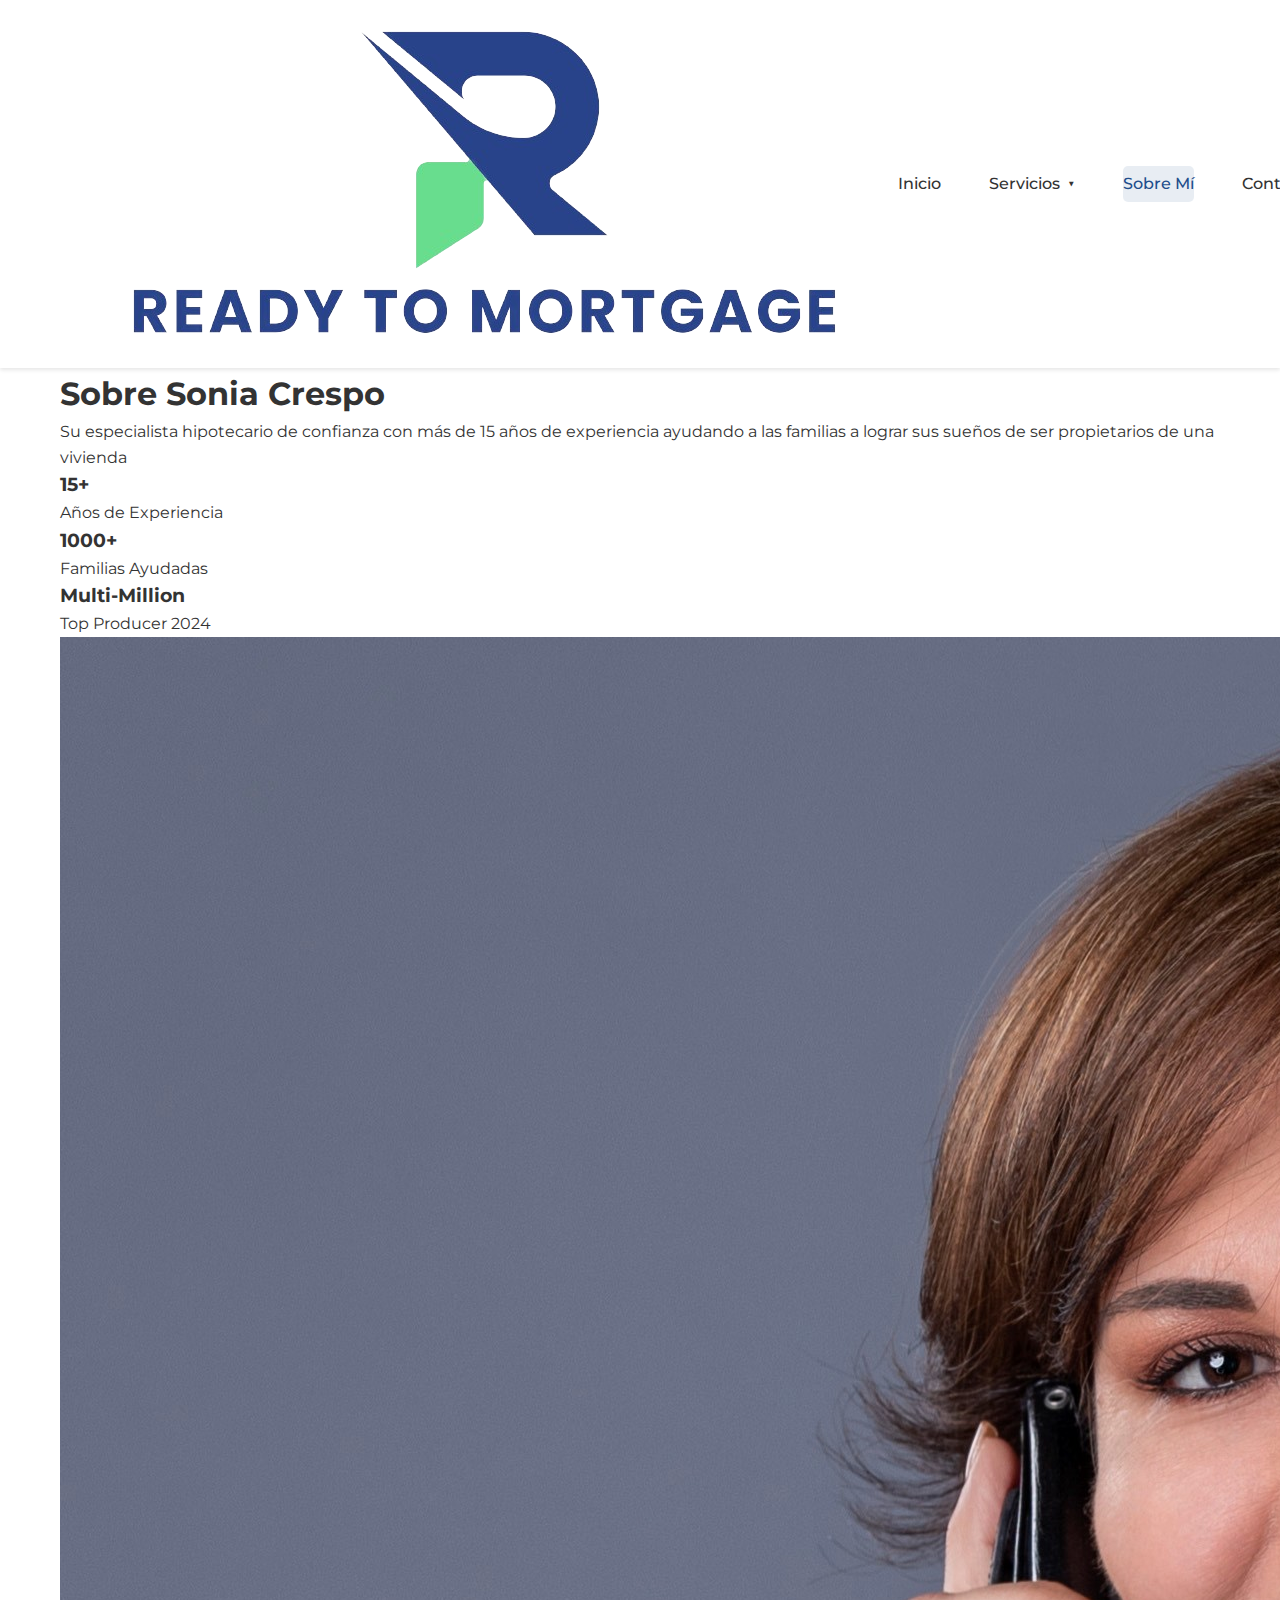
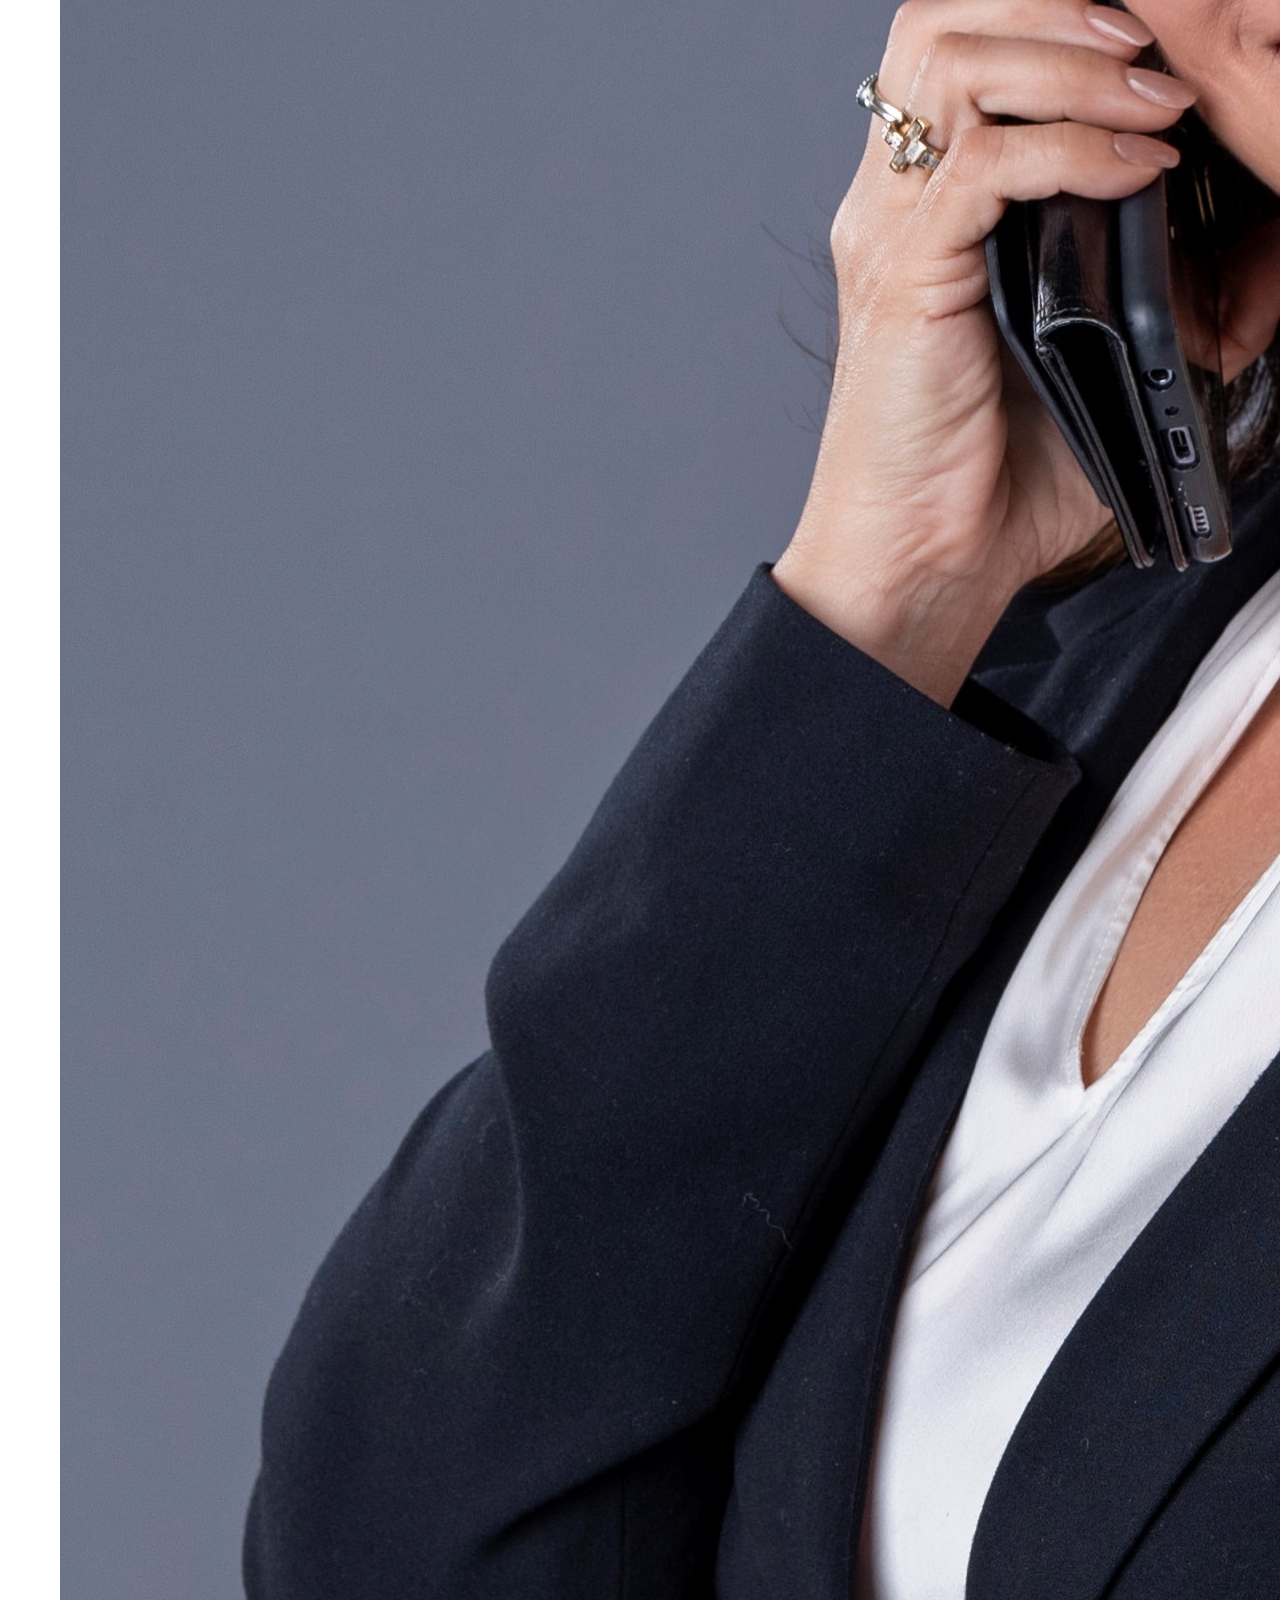
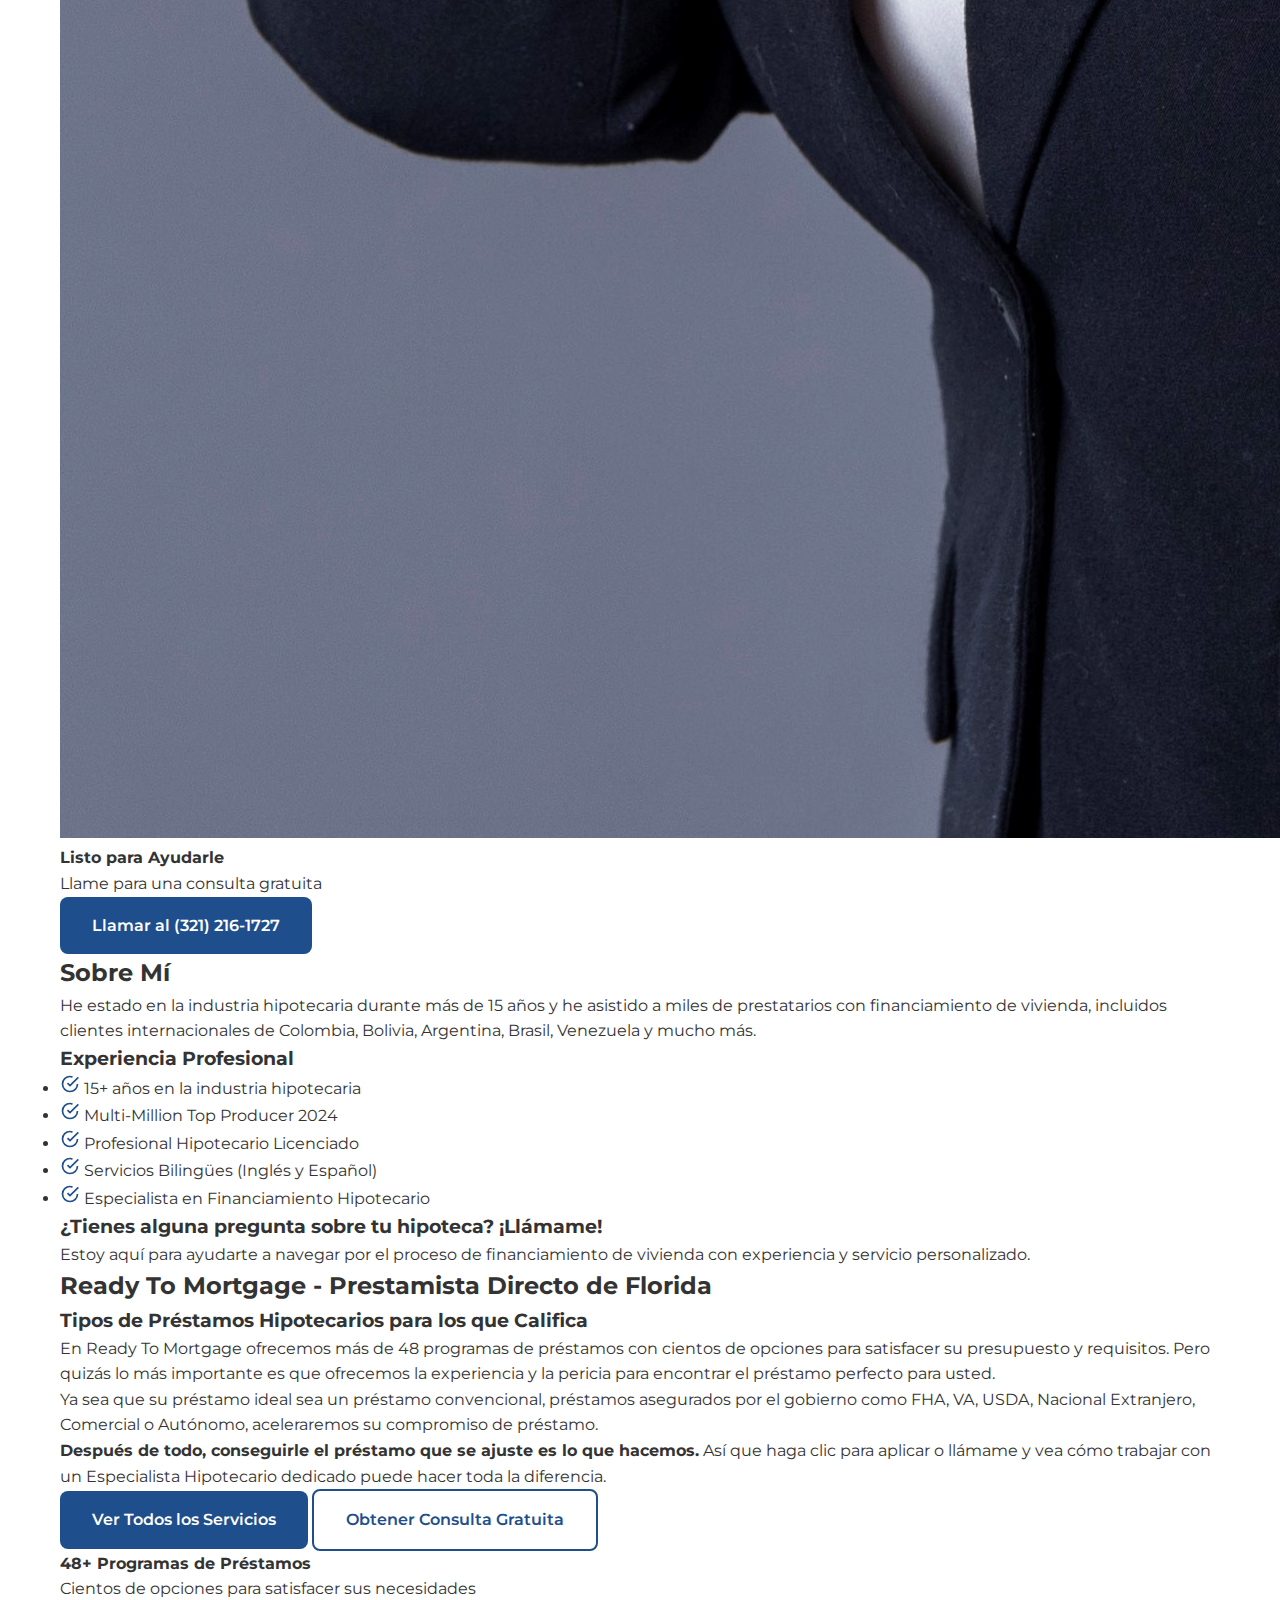
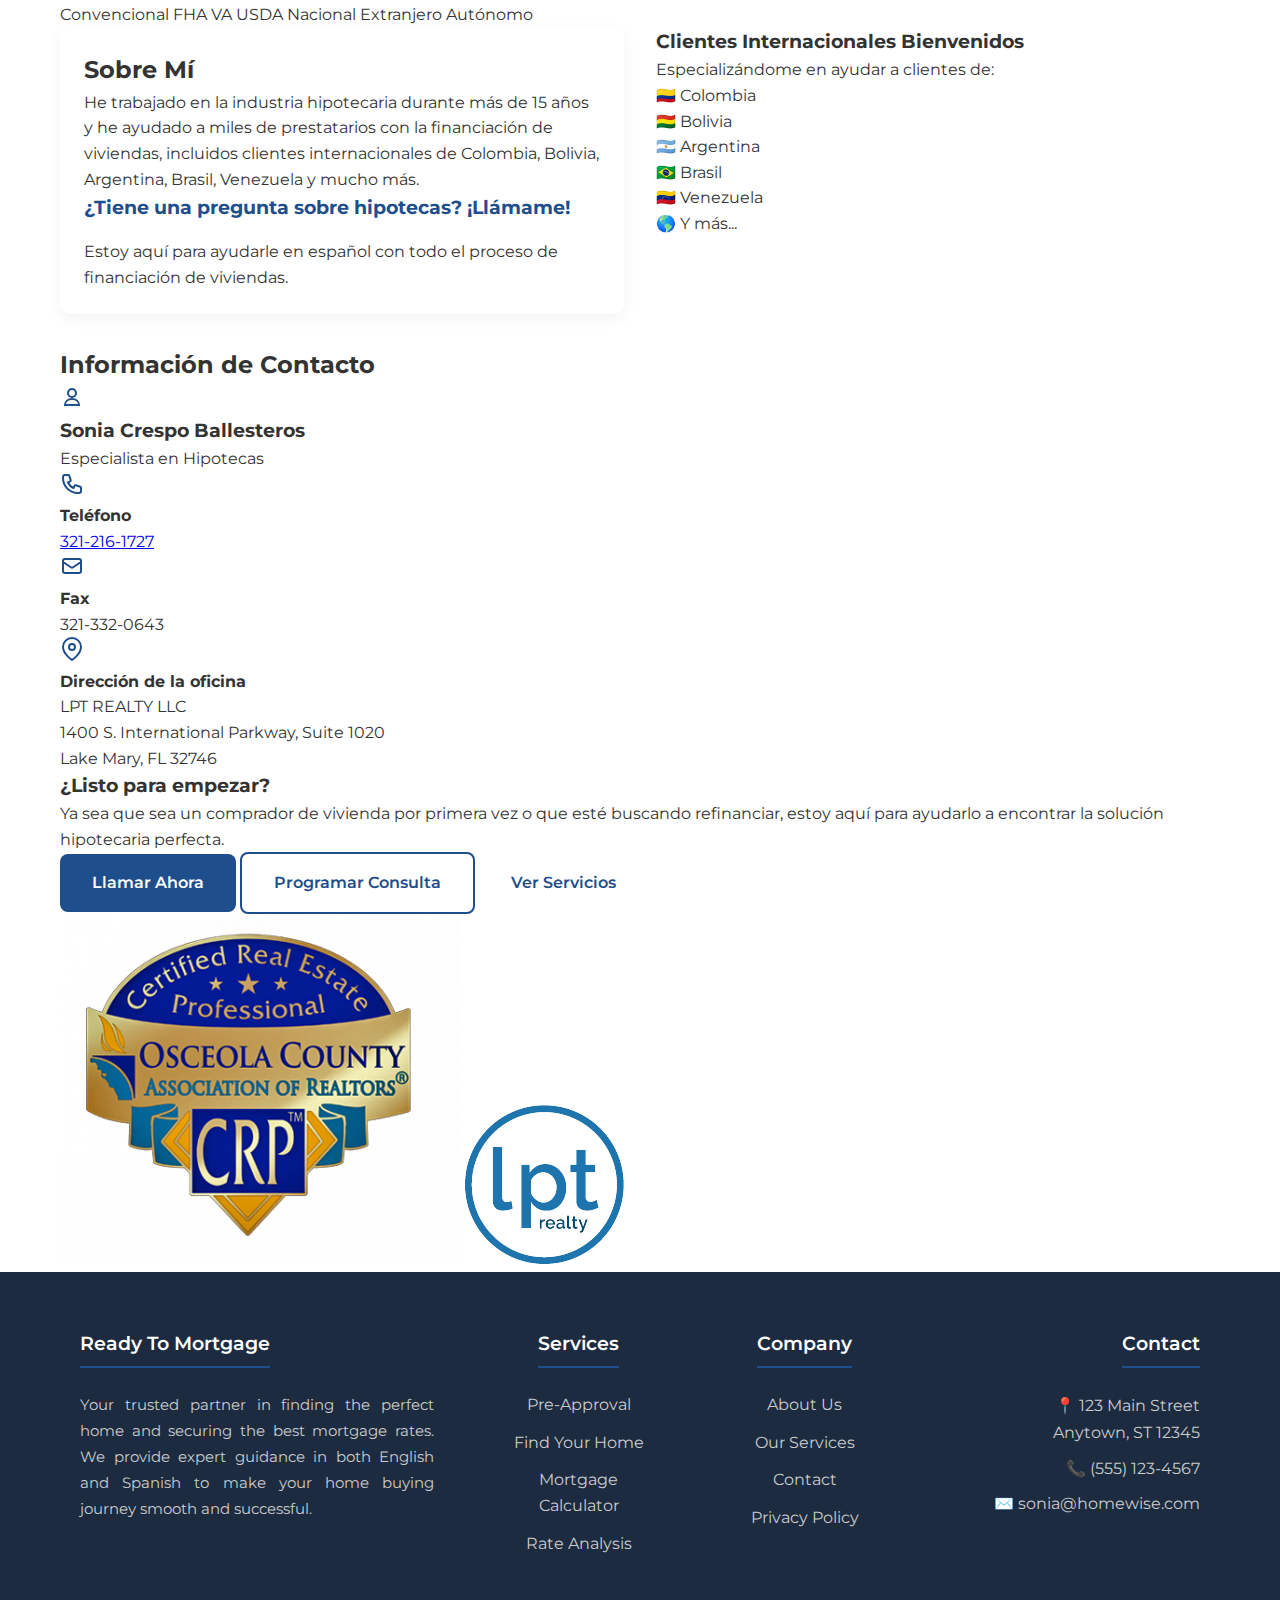
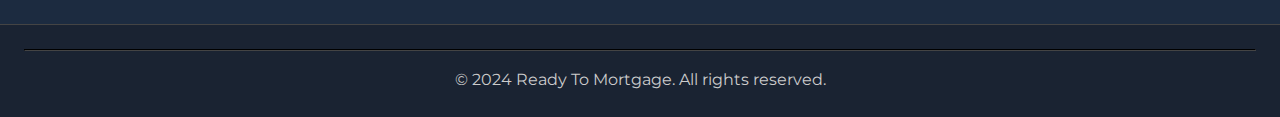
<file: about-es.html>
<!DOCTYPE html>
<html lang="es">
<head>
    <meta charset="UTF-8">
    <meta name="viewport" content="width=device-width, initial-scale=1.0">
    <title>Ready To Mortgage - Sobre Sonia Crespo</title>
    <link href="https://fonts.googleapis.com/css2?family=Montserrat:wght@300;400;500;600;700&display=swap" rel="stylesheet">
    <link rel="stylesheet" href="assets/css/styles.css">
</head>
<body>
    <div id="header"></div>

    <main>
        <!-- Hero Section for About -->
        <section class="about-hero">
            <div class="container">
                <div class="about-hero-content">
                    <h1>Sobre Sonia Crespo</h1>
                    <p>Su especialista hipotecario de confianza con más de 15 años de experiencia ayudando a las familias a lograr sus sueños de ser propietarios de una vivienda</p>
                    <div class="hero-highlights">
                        <div class="highlight">
                            <h3>15+</h3>
                            <p>Años de Experiencia</p>
                        </div>
                        <div class="highlight">
                            <h3>1000+</h3>
                            <p>Familias Ayudadas</p>
                        </div>
                        <div class="highlight">
                            <h3>Multi-Million</h3>
                            <p>Top Producer 2024</p>
                        </div>
                    </div>
                </div>
            </div>
        </section>

        <!-- About Me Section -->
        <section class="about-me-section">
            <div class="container">
                <div class="about-content">
                    <div class="about-image">
                        <img src="assets/img/SoniaCrespo8.jpg" alt="Sonia Crespo Ballesteros - Professional Mortgage Specialist">
                        <div class="image-overlay">
                            <div class="overlay-content">
                                <h4>Listo para Ayudarle</h4>
                                <p>Llame para una consulta gratuita</p>
                                <a href="tel:321-216-1727" class="btn btn-primary">Llamar al (321) 216-1727</a>
                            </div>
                        </div>
                    </div>
                    <div class="about-text">
                        <h2>Sobre Mí</h2>
                        <p class="lead">He estado en la industria hipotecaria durante más de 15 años y he asistido a miles de prestatarios con financiamiento de vivienda, incluidos clientes internacionales de Colombia, Bolivia, Argentina, Brasil, Venezuela y mucho más.</p>

                        <div class="professional-info">
                            <h3>Experiencia Profesional</h3>
                            <ul class="achievements">
                                <li>
                                    <svg width="20" height="20" viewBox="0 0 24 24" fill="none" xmlns="http://www.w3.org/2000/svg">
                                        <path d="M9 11L12 14L22 4" stroke="#1E4E8C" stroke-width="2"/>
                                        <path d="M21 12C21 16.9706 16.9706 21 12 21C7.02944 21 3 16.9706 3 12C3 7.02944 7.02944 3 12 3C13.0929 3 14.1175 3.29088 15 3.80385" stroke="#1E4E8C" stroke-width="2"/>
                                    </svg>
                                    <span>15+ años en la industria hipotecaria</span>
                                </li>
                                <li>
                                    <svg width="20" height="20" viewBox="0 0 24 24" fill="none" xmlns="http://www.w3.org/2000/svg">
                                        <path d="M9 11L12 14L22 4" stroke="#1E4E8C" stroke-width="2"/>
                                        <path d="M21 12C21 16.9706 16.9706 21 12 21C7.02944 21 3 16.9706 3 12C3 7.02944 7.02944 3 12 3C13.0929 3 14.1175 3.29088 15 3.80385" stroke="#1E4E8C" stroke-width="2"/>
                                    </svg>
                                    <span>Multi-Million Top Producer 2024</span>
                                </li>
                                <li>
                                    <svg width="20" height="20" viewBox="0 0 24 24" fill="none" xmlns="http://www.w3.org/2000/svg">
                                        <path d="M9 11L12 14L22 4" stroke="#1E4E8C" stroke-width="2"/>
                                        <path d="M21 12C21 16.9706 16.9706 21 12 21C7.02944 21 3 16.9706 3 12C3 7.02944 7.02944 3 12 3C13.0929 3 14.1175 3.29088 15 3.80385" stroke="#1E4E8C" stroke-width="2"/>
                                    </svg>
                                    <span>Profesional Hipotecario Licenciado</span>
                                </li>
                                <li>
                                    <svg width="20" height="20" viewBox="0 0 24 24" fill="none" xmlns="http://www.w3.org/2000/svg">
                                        <path d="M9 11L12 14L22 4" stroke="#1E4E8C" stroke-width="2"/>
                                        <path d="M21 12C21 16.9706 16.9706 21 12 21C7.02944 21 3 16.9706 3 12C3 7.02944 7.02944 3 12 3C13.0929 3 14.1175 3.29088 15 3.80385" stroke="#1E4E8C" stroke-width="2"/>
                                    </svg>
                                    <span>Servicios Bilingües (Inglés y Español)</span>
                                </li>
                                <li>
                                    <svg width="20" height="20" viewBox="0 0 24 24" fill="none" xmlns="http://www.w3.org/2000/svg">
                                        <path d="M9 11L12 14L22 4" stroke="#1E4E8C" stroke-width="2"/>
                                        <path d="M21 12C21 16.9706 16.9706 21 12 21C7.02944 21 3 16.9706 3 12C3 7.02944 7.02944 3 12 3C13.0929 3 14.1175 3.29088 15 3.80385" stroke="#1E4E8C" stroke-width="2"/>
                                    </svg>
                                    <span>Especialista en Financiamiento Hipotecario</span>
                                </li>
                            </ul>
                        </div>

                        <div class="question-cta">
                            <h3>¿Tienes alguna pregunta sobre tu hipoteca? ¡Llámame!</h3>
                            <p>Estoy aquí para ayudarte a navegar por el proceso de financiamiento de vivienda con experiencia y servicio personalizado.</p>
                        </div>
                    </div>
                </div>
            </div>
        </section>

        <!-- Company Information -->
        <section class="company-info">
            <div class="container">
                <div class="company-content">
                    <div class="company-text">
                        <h2>Ready To Mortgage - Prestamista Directo de Florida</h2>
                        <h3>Tipos de Préstamos Hipotecarios para los que Califica</h3>
                        <p>En Ready To Mortgage ofrecemos más de 48 programas de préstamos con cientos de opciones para satisfacer su presupuesto y requisitos. Pero quizás lo más importante es que ofrecemos la experiencia y la pericia para encontrar el préstamo perfecto para usted.</p>

                        <p>Ya sea que su préstamo ideal sea un préstamo convencional, préstamos asegurados por el gobierno como FHA, VA, USDA, Nacional Extranjero, Comercial o Autónomo, aceleraremos su compromiso de préstamo.</p>

                        <p class="company-motto"><strong>Después de todo, conseguirle el préstamo que se ajuste es lo que hacemos.</strong> Así que haga clic para aplicar o llámame y vea cómo trabajar con un Especialista Hipotecario dedicado puede hacer toda la diferencia.</p>

                        <div class="company-actions">
                            <a href="services-es.html" class="btn btn-primary">Ver Todos los Servicios</a>
                            <a href="contact-es.html" class="btn btn-secondary">Obtener Consulta Gratuita</a>
                        </div>
                    </div>
                    <div class="company-visual">
                        <div class="loan-programs-highlight">
                            <h4>48+ Programas de Préstamos</h4>
                            <p>Cientos de opciones para satisfacer sus necesidades</p>
                            <div class="program-types">
                                <span class="program-tag">Convencional</span>
                                <span class="program-tag">FHA</span>
                                <span class="program-tag">VA</span>
                                <span class="program-tag">USDA</span>
                                <span class="program-tag">Nacional Extranjero</span>
                                <span class="program-tag">Autónomo</span>
                            </div>
                        </div>
                    </div>
                </div>
            </div>
        </section>

        <!-- Bilingual Section -->
        <section class="bilingual-section">
            <div class="container">
                <div class="bilingual-content">
                    <div class="spanish-content">
                        <h2>Sobre Mí</h2>
                        <p>He trabajado en la industria hipotecaria durante más de 15 años y he ayudado a miles de prestatarios con la financiación de viviendas, incluidos clientes internacionales de Colombia, Bolivia, Argentina, Brasil, Venezuela y mucho más.</p>
                        <div class="question-cta-spanish">
                            <h3>¿Tiene una pregunta sobre hipotecas? ¡Llámame!</h3>
                            <p>Estoy aquí para ayudarle en español con todo el proceso de financiación de viviendas.</p>
                        </div>
                    </div>
                    <div class="international-clients">
                        <h3>Clientes Internacionales Bienvenidos</h3>
                        <p>Especializándome en ayudar a clientes de:</p>
                        <div class="countries-grid">
                            <div class="country-item">🇨🇴 Colombia</div>
                            <div class="country-item">🇧🇴 Bolivia</div>
                            <div class="country-item">🇦🇷 Argentina</div>
                            <div class="country-item">🇧🇷 Brasil</div>
                            <div class="country-item">🇻🇪 Venezuela</div>
                            <div class="country-item">🌎 Y más...</div>
                        </div>
                    </div>
                </div>
            </div>
        </section>

        <!-- Contact Information -->
        <section class="contact-info-section">
            <div class="container">
                <div class="contact-details">
                    <div class="contact-card">
                        <h2>Información de Contacto</h2>
                        <div class="contact-item">
                            <div class="contact-icon">
                                <svg width="24" height="24" viewBox="0 0 24 24" fill="none" xmlns="http://www.w3.org/2000/svg">
                                    <path d="M16 8C16 10.2091 14.2091 12 12 12C9.79086 12 8 10.2091 8 8C8 5.79086 9.79086 4 12 4C14.2091 4 16 5.79086 16 8Z" stroke="#1E4E8C" stroke-width="2"/>
                                    <path d="M12 14C16 14 19 16.5 19 20H5C5 16.5 8 14 12 14Z" stroke="#1E4E8C" stroke-width="2"/>
                                </svg>
                            </div>
                            <div class="contact-text">
                                <h3>Sonia Crespo Ballesteros</h3>
                                <p>Especialista en Hipotecas</p>
                            </div>
                        </div>

                        <div class="contact-item">
                            <div class="contact-icon">
                                <svg width="24" height="24" viewBox="0 0 24 24" fill="none" xmlns="http://www.w3.org/2000/svg">
                                    <path d="M3 5C3 3.89543 3.89543 3 5 3H8.27924C8.70967 3 9.09181 3.27543 9.22792 3.68377L10.7257 8.17721C10.8831 8.64932 10.6694 9.16531 10.2243 9.38787L7.96701 10.5165C9.06925 12.9612 11.0388 14.9308 13.4835 16.033L14.6121 13.7757C14.8347 13.3306 15.3507 13.1169 15.8228 13.2743L20.3162 14.7721C20.7246 14.9082 21 15.2903 21 15.7208V19C21 20.1046 20.1046 21 19 21H18C9.71573 21 3 14.2843 3 6V5Z" stroke="#1E4E8C" stroke-width="2"/>
                                </svg>
                            </div>
                            <div class="contact-text">
                                <h4>Teléfono</h4>
                                <p><a href="tel:321-216-1727">321-216-1727</a></p>
                            </div>
                        </div>

                        <div class="contact-item">
                            <div class="contact-icon">
                                <svg width="24" height="24" viewBox="0 0 24 24" fill="none" xmlns="http://www.w3.org/2000/svg">
                                    <path d="M3 8L10.89 13.26C11.2187 13.4793 11.6049 13.5963 12 13.5963C12.3951 13.5963 12.7813 13.4793 13.11 13.26L21 8M5 19H19C20.1046 19 21 18.1046 21 17V7C21 5.89543 20.1046 5 19 5H5C3.89543 5 3 5.89543 3 7V17C3 18.1046 3.89543 19 5 19Z" stroke="#1E4E8C" stroke-width="2"/>
                                </svg>
                            </div>
                            <div class="contact-text">
                                <h4>Fax</h4>
                                <p>321-332-0643</p>
                            </div>
                        </div>

                        <div class="contact-item">
                            <div class="contact-icon">
                                <svg width="24" height="24" viewBox="0 0 24 24" fill="none" xmlns="http://www.w3.org/2000/svg">
                                    <path d="M21 10C21 17 12 23 12 23S3 17 3 10C3 5.02944 7.02944 1 12 1C16.9706 1 21 5.02944 21 10Z" stroke="#1E4E8C" stroke-width="2"/>
                                    <circle cx="12" cy="10" r="3" stroke="#1E4E8C" stroke-width="2"/>
                                </svg>
                            </div>
                            <div class="contact-text">
                                <h4>Dirección de la oficina</h4>
                                <p>LPT REALTY LLC<br>
                                1400 S. International Parkway, Suite 1020<br>
                                Lake Mary, FL 32746</p>
                            </div>
                        </div>
                    </div>

                    <div class="action-card">
                        <h3>¿Listo para empezar?</h3>
                        <p>Ya sea que sea un comprador de vivienda por primera vez o que esté buscando refinanciar, estoy aquí para ayudarlo a encontrar la solución hipotecaria perfecta.</p>
                        <div class="action-buttons">
                            <a href="tel:321-216-1727" class="btn btn-primary">Llamar Ahora</a>
                            <a href="contact-es.html" class="btn btn-secondary">Programar Consulta</a>
                            <a href="services-es.html" class="btn btn-white">Ver Servicios</a>
                        </div>
                        
                        <div class="professional-badges">
                            <img src="assets/img/CRP.png" alt="Professional certification" class="badge">
                            <img src="assets/img/LPT.png" alt="LPT Realty certification" class="badge">
                        </div>
                    </div>
                </div>
            </div>
        </section>
    </main>

    <div id="footer"></div>

    <script src="assets/js/includes.js"></script>
    <script src="assets/js/language-switcher.js"></script>
</body>
</html>
</file>
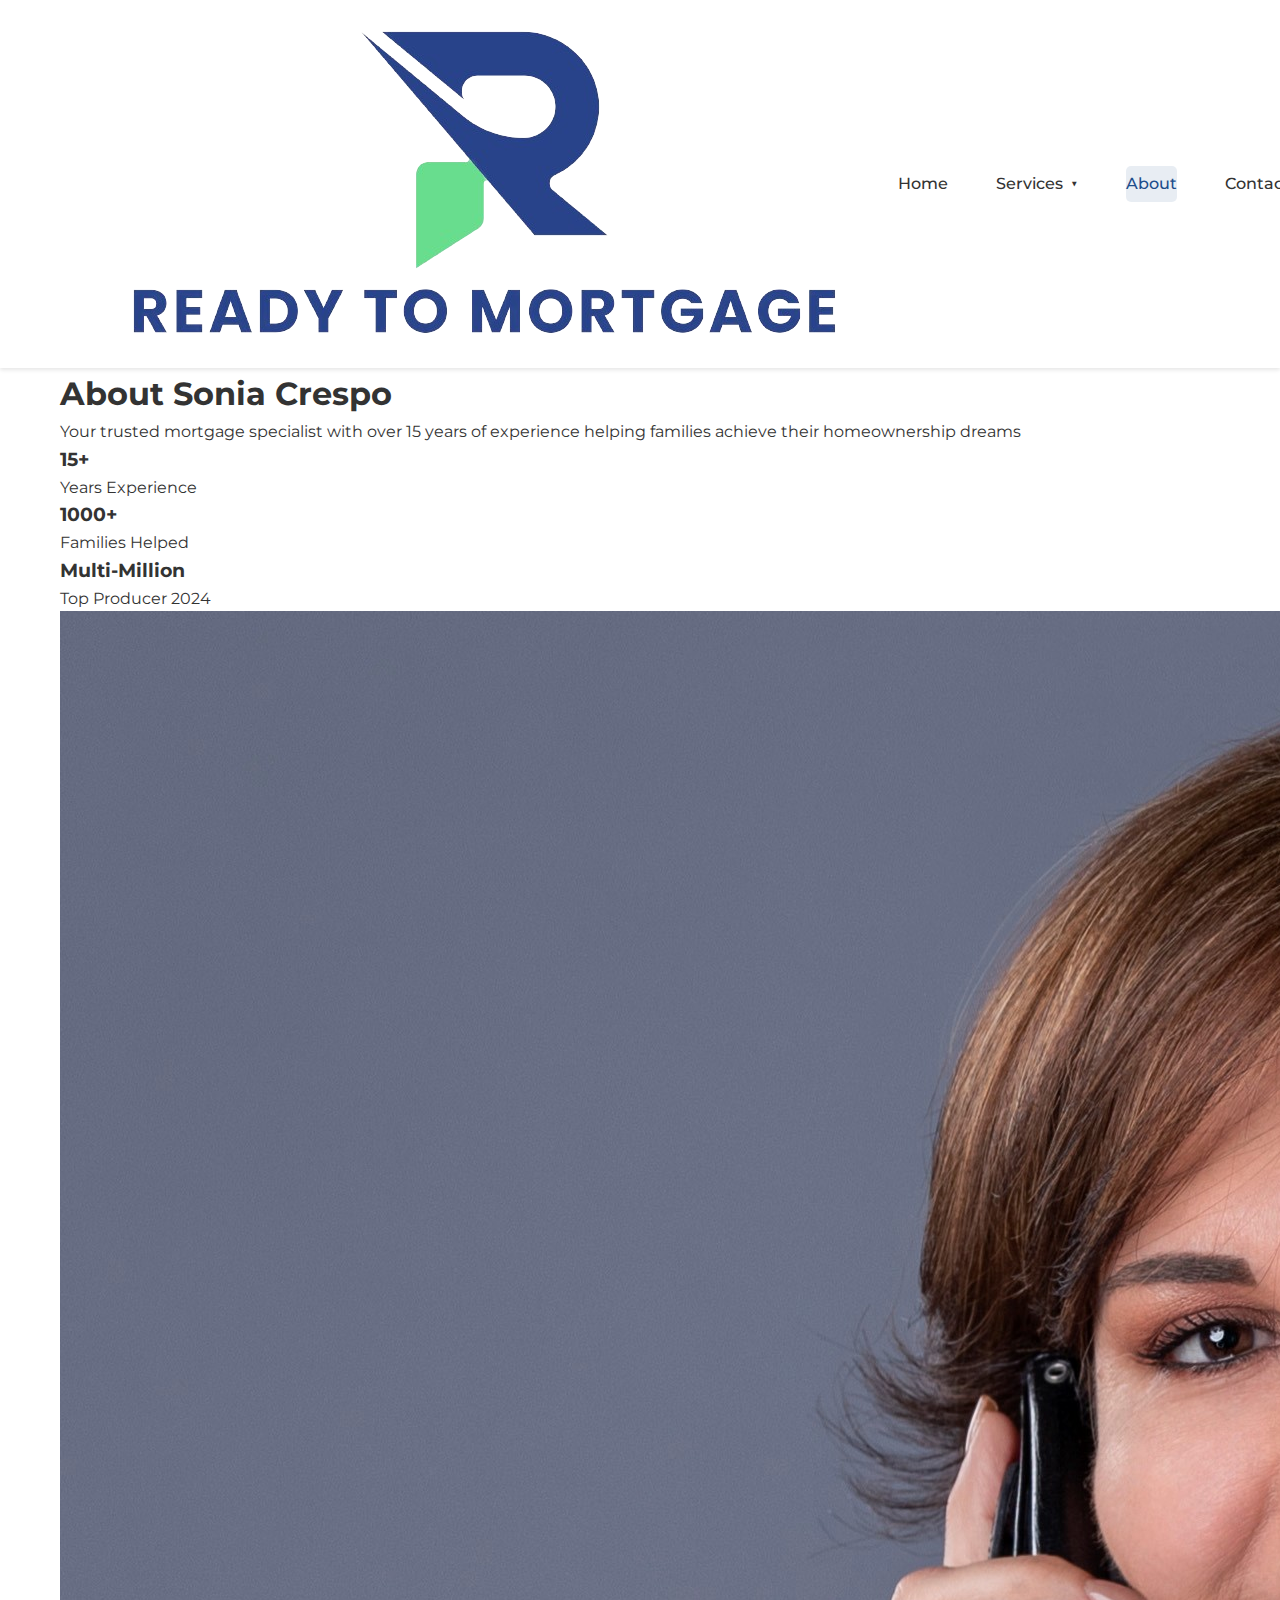
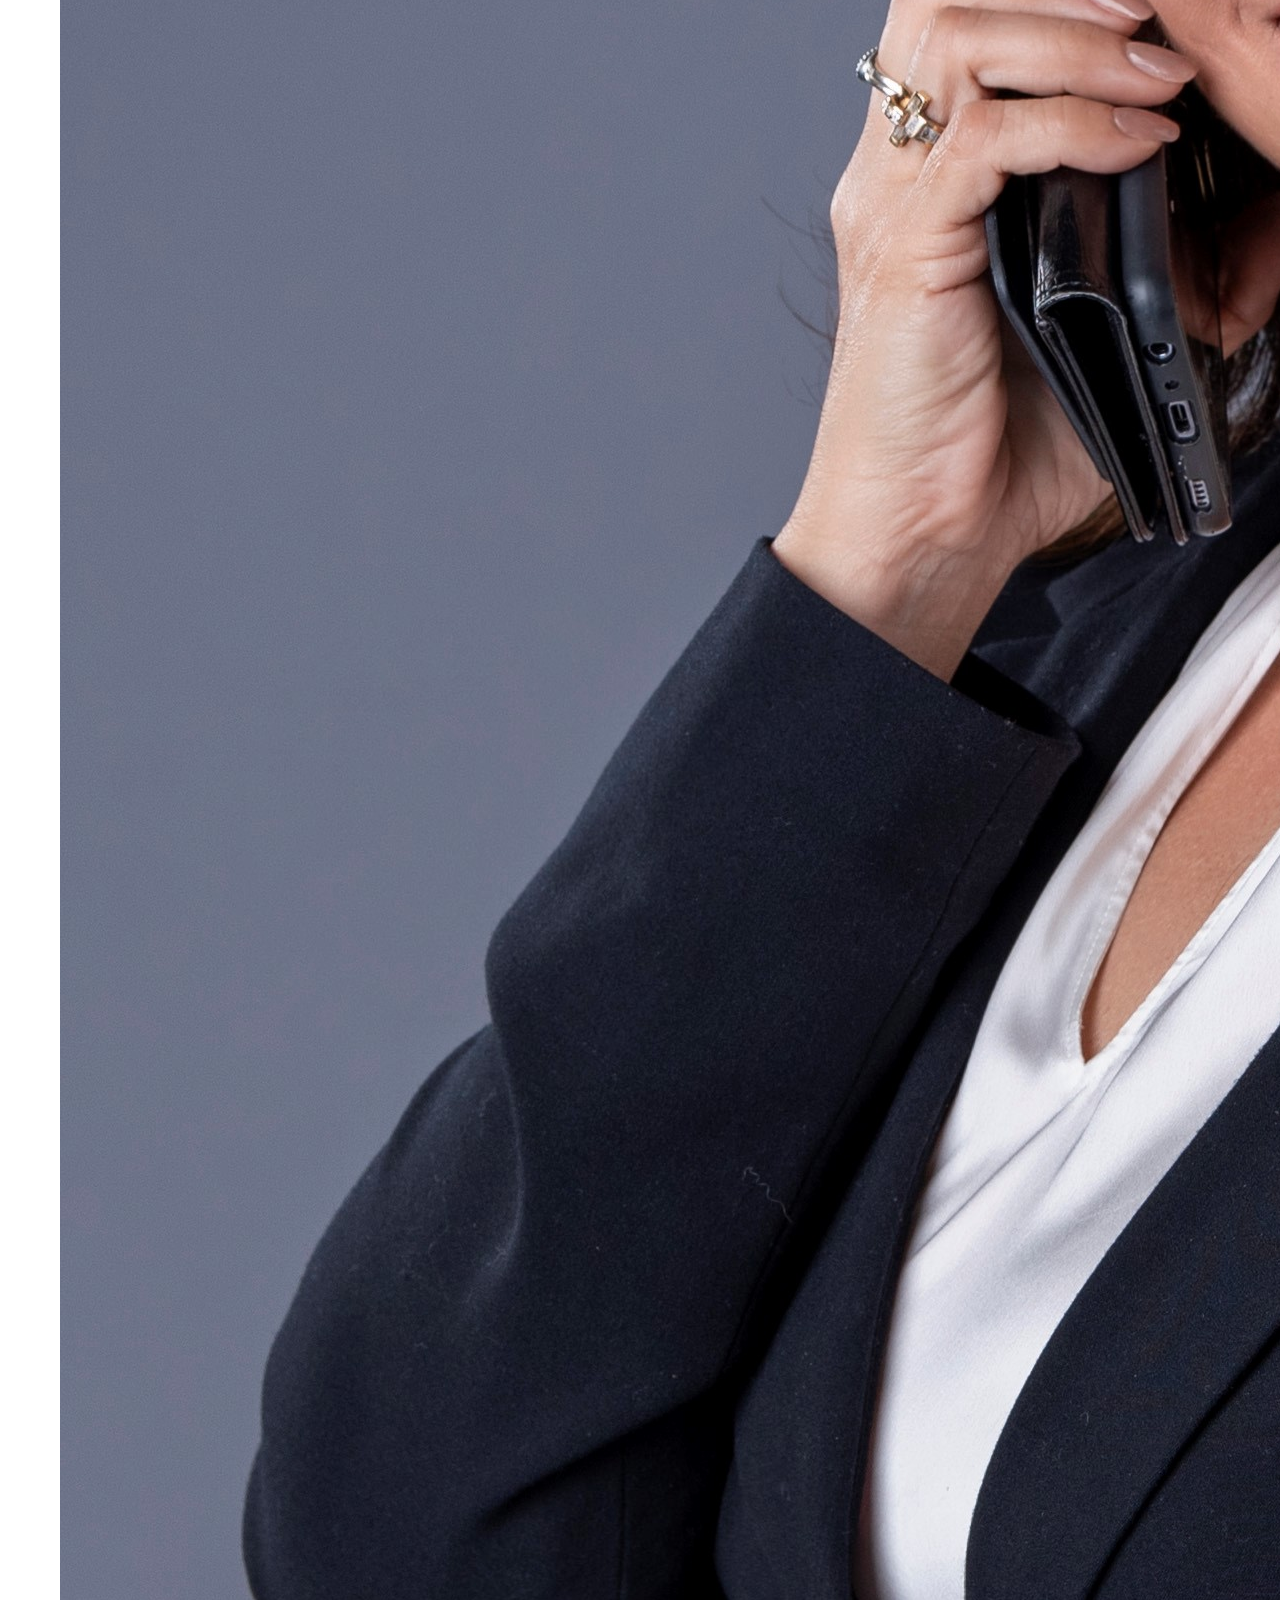
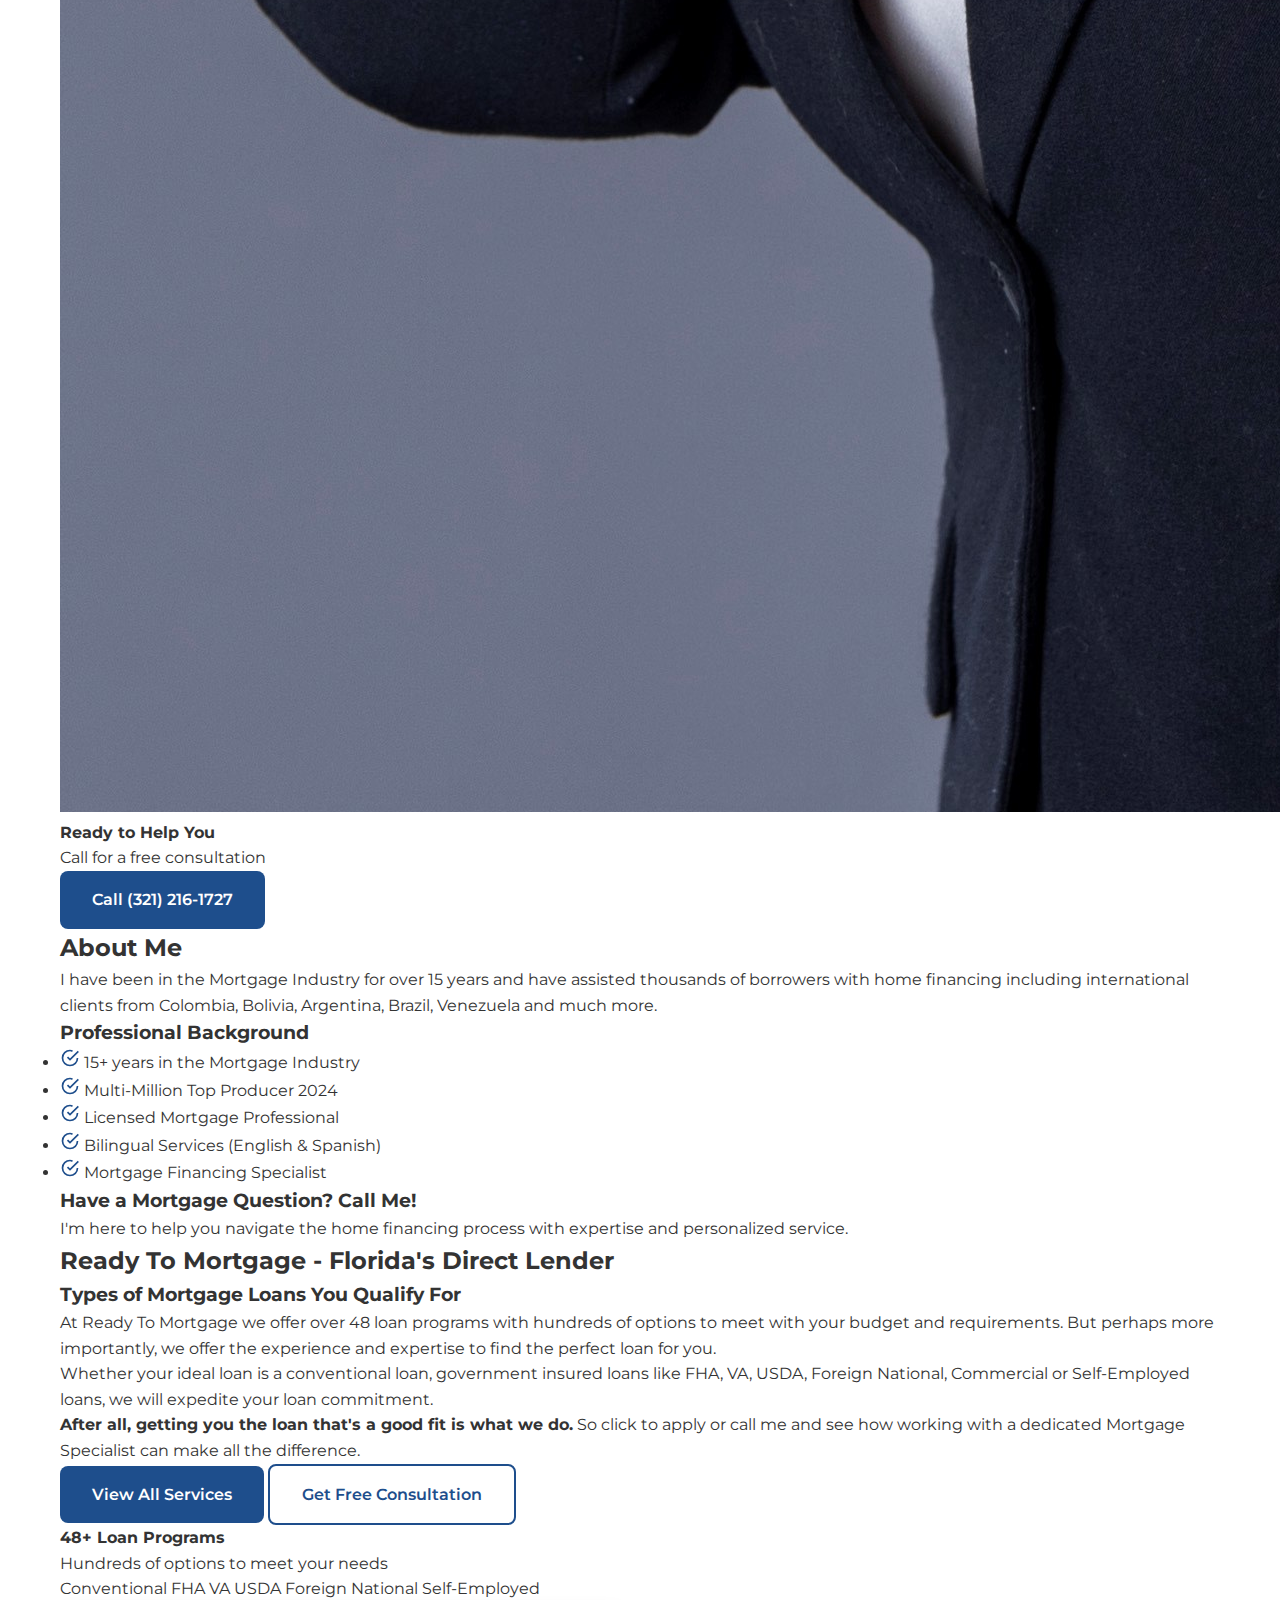
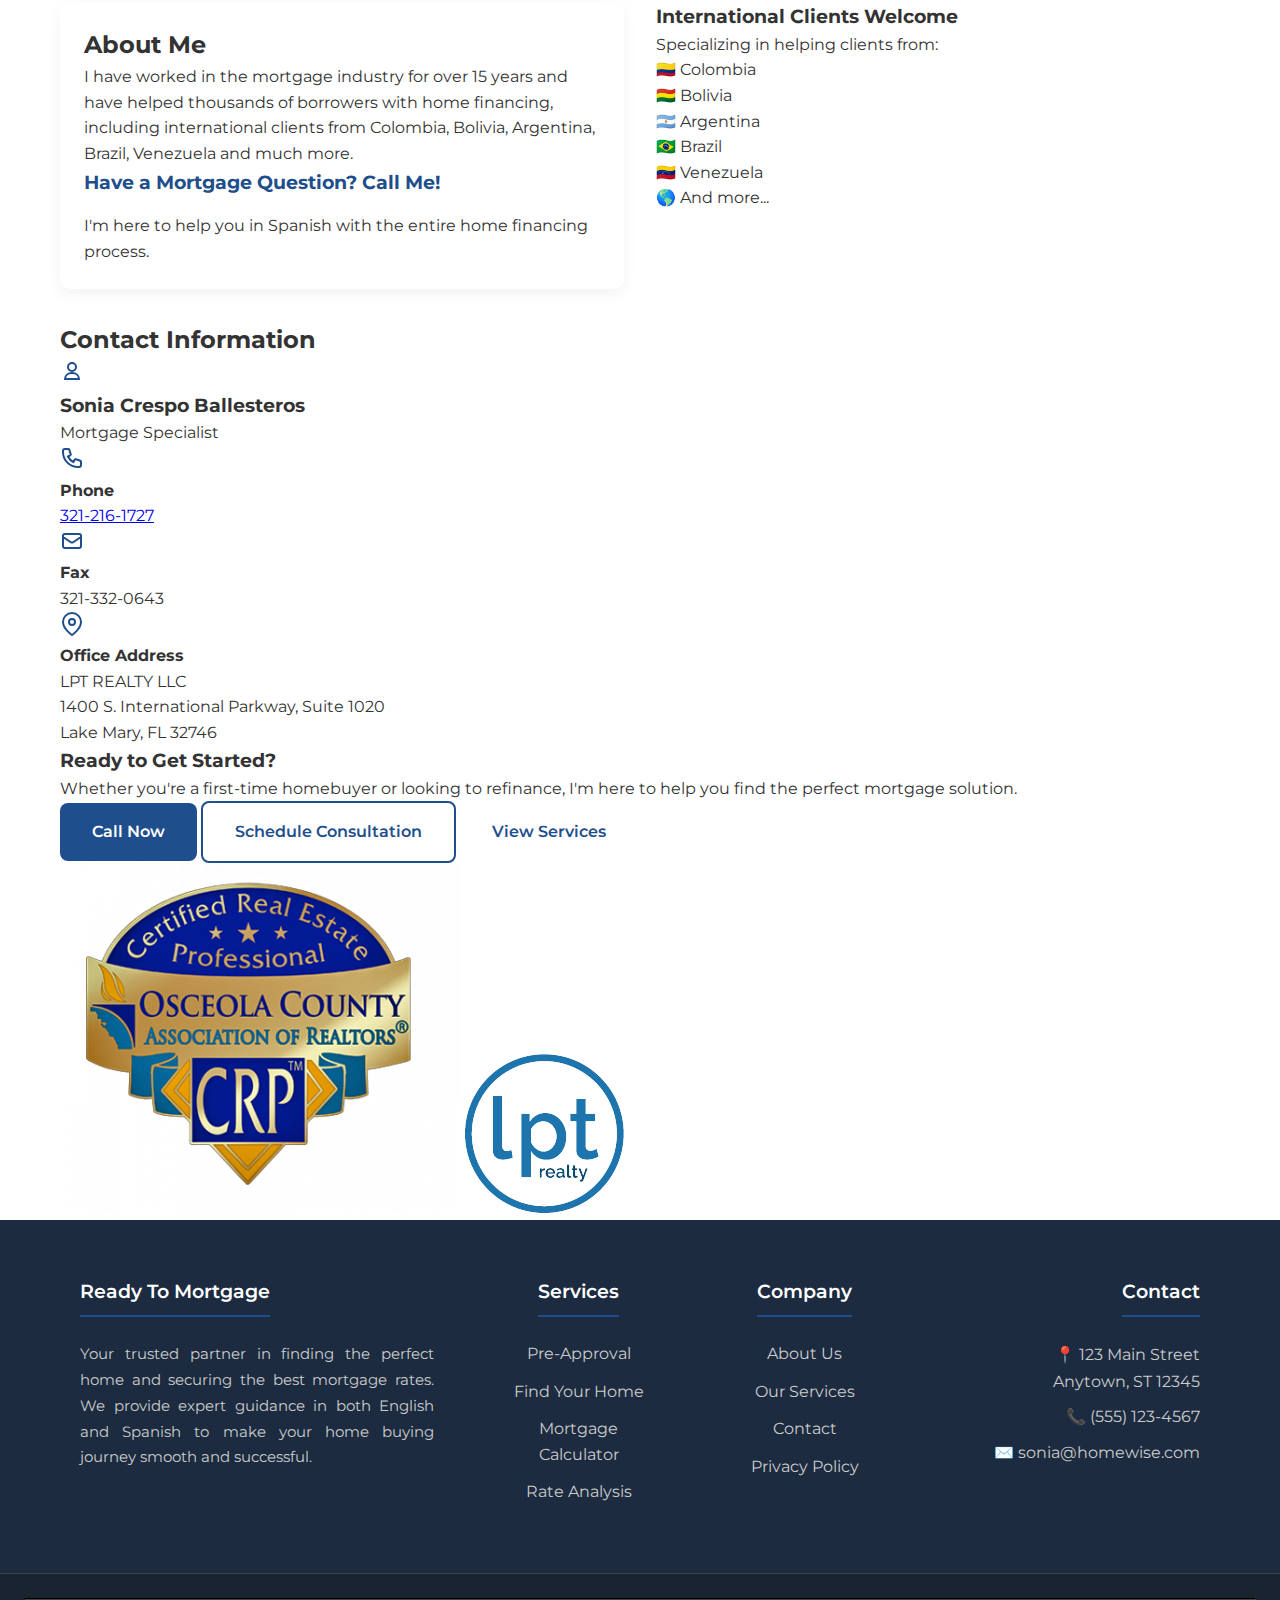
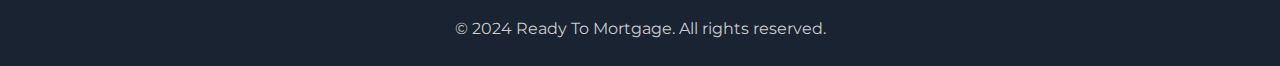
<file: about.html>
<!DOCTYPE html>
<html lang="en">
<head>
    <meta charset="UTF-8">
    <meta name="viewport" content="width=device-width, initial-scale=1.0">
    <title>Ready To Mortgage - About Sonia Crespo</title>
    <link href="https://fonts.googleapis.com/css2?family=Montserrat:wght@300;400;500;600;700&display=swap" rel="stylesheet">
    <link rel="stylesheet" href="assets/css/styles.css">
</head>
<body>
    <div id="header"></div>

    <main>
        <!-- Hero Section for About -->
        <section class="about-hero">
            <div class="container">
                <div class="about-hero-content">
                    <h1>About Sonia Crespo</h1>
                    <p>Your trusted mortgage specialist with over 15 years of experience helping families achieve their homeownership dreams</p>
                    <div class="hero-highlights">
                        <div class="highlight">
                            <h3>15+</h3>
                            <p>Years Experience</p>
                        </div>
                        <div class="highlight">
                            <h3>1000+</h3>
                            <p>Families Helped</p>
                        </div>
                        <div class="highlight">
                            <h3>Multi-Million</h3>
                            <p>Top Producer 2024</p>
                        </div>
                    </div>
                </div>
            </div>
        </section>

        <!-- About Me Section -->
        <section class="about-me-section">
            <div class="container">
                <div class="about-content">
                    <div class="about-image">
                        <img src="assets/img/SoniaCrespo8.jpg" alt="Sonia Crespo Ballesteros - Professional Mortgage Specialist">
                        <div class="image-overlay">
                            <div class="overlay-content">
                                <h4>Ready to Help You</h4>
                                <p>Call for a free consultation</p>
                                <a href="tel:321-216-1727" class="btn btn-primary">Call (321) 216-1727</a>
                            </div>
                        </div>
                    </div>
                    <div class="about-text">
                        <h2>About Me</h2>
                        <p class="lead">I have been in the Mortgage Industry for over 15 years and have assisted thousands of borrowers with home financing including international clients from Colombia, Bolivia, Argentina, Brazil, Venezuela and much more.</p>
                        
                        <div class="professional-info">
                            <h3>Professional Background</h3>
                            <ul class="achievements">
                                <li>
                                    <svg width="20" height="20" viewBox="0 0 24 24" fill="none" xmlns="http://www.w3.org/2000/svg">
                                        <path d="M9 11L12 14L22 4" stroke="#1E4E8C" stroke-width="2"/>
                                        <path d="M21 12C21 16.9706 16.9706 21 12 21C7.02944 21 3 16.9706 3 12C3 7.02944 7.02944 3 12 3C13.0929 3 14.1175 3.29088 15 3.80385" stroke="#1E4E8C" stroke-width="2"/>
                                    </svg>
                                    <span>15+ years in the Mortgage Industry</span>
                                </li>
                                <li>
                                    <svg width="20" height="20" viewBox="0 0 24 24" fill="none" xmlns="http://www.w3.org/2000/svg">
                                        <path d="M9 11L12 14L22 4" stroke="#1E4E8C" stroke-width="2"/>
                                        <path d="M21 12C21 16.9706 16.9706 21 12 21C7.02944 21 3 16.9706 3 12C3 7.02944 7.02944 3 12 3C13.0929 3 14.1175 3.29088 15 3.80385" stroke="#1E4E8C" stroke-width="2"/>
                                    </svg>
                                    <span>Multi-Million Top Producer 2024</span>
                                </li>
                                <li>
                                    <svg width="20" height="20" viewBox="0 0 24 24" fill="none" xmlns="http://www.w3.org/2000/svg">
                                        <path d="M9 11L12 14L22 4" stroke="#1E4E8C" stroke-width="2"/>
                                        <path d="M21 12C21 16.9706 16.9706 21 12 21C7.02944 21 3 16.9706 3 12C3 7.02944 7.02944 3 12 3C13.0929 3 14.1175 3.29088 15 3.80385" stroke="#1E4E8C" stroke-width="2"/>
                                    </svg>
                                    <span>Licensed Mortgage Professional</span>
                                </li>
                                <li>
                                    <svg width="20" height="20" viewBox="0 0 24 24" fill="none" xmlns="http://www.w3.org/2000/svg">
                                        <path d="M9 11L12 14L22 4" stroke="#1E4E8C" stroke-width="2"/>
                                        <path d="M21 12C21 16.9706 16.9706 21 12 21C7.02944 21 3 16.9706 3 12C3 7.02944 7.02944 3 12 3C13.0929 3 14.1175 3.29088 15 3.80385" stroke="#1E4E8C" stroke-width="2"/>
                                    </svg>
                                    <span>Bilingual Services (English & Spanish)</span>
                                </li>
                                <li>
                                    <svg width="20" height="20" viewBox="0 0 24 24" fill="none" xmlns="http://www.w3.org/2000/svg">
                                        <path d="M9 11L12 14L22 4" stroke="#1E4E8C" stroke-width="2"/>
                                        <path d="M21 12C21 16.9706 16.9706 21 12 21C7.02944 21 3 16.9706 3 12C3 7.02944 7.02944 3 12 3C13.0929 3 14.1175 3.29088 15 3.80385" stroke="#1E4E8C" stroke-width="2"/>
                                    </svg>
                                    <span>Mortgage Financing Specialist</span>
                                </li>
                            </ul>
                        </div>

                        <div class="question-cta">
                            <h3>Have a Mortgage Question? Call Me!</h3>
                            <p>I'm here to help you navigate the home financing process with expertise and personalized service.</p>
                        </div>
                    </div>
                </div>
            </div>
        </section>

        <!-- Company Information -->
        <section class="company-info">
            <div class="container">
                <div class="company-content">
                    <div class="company-text">
                        <h2>Ready To Mortgage - Florida's Direct Lender</h2>
                        <h3>Types of Mortgage Loans You Qualify For</h3>
                        <p>At Ready To Mortgage we offer over 48 loan programs with hundreds of options to meet with your budget and requirements. But perhaps more importantly, we offer the experience and expertise to find the perfect loan for you.</p>

                        <p>Whether your ideal loan is a conventional loan, government insured loans like FHA, VA, USDA, Foreign National, Commercial or Self-Employed loans, we will expedite your loan commitment.</p>
                        
                        <p class="company-motto"><strong>After all, getting you the loan that's a good fit is what we do.</strong> So click to apply or call me and see how working with a dedicated Mortgage Specialist can make all the difference.</p>
                        
                        <div class="company-actions">
                            <a href="services.html" class="btn btn-primary">View All Services</a>
                            <a href="contact.html" class="btn btn-secondary">Get Free Consultation</a>
                        </div>
                    </div>
                    <div class="company-visual">
                        <div class="loan-programs-highlight">
                            <h4>48+ Loan Programs</h4>
                            <p>Hundreds of options to meet your needs</p>
                            <div class="program-types">
                                <span class="program-tag">Conventional</span>
                                <span class="program-tag">FHA</span>
                                <span class="program-tag">VA</span>
                                <span class="program-tag">USDA</span>
                                <span class="program-tag">Foreign National</span>
                                <span class="program-tag">Self-Employed</span>
                            </div>
                        </div>
                    </div>
                </div>
            </div>
        </section>

        <!-- Bilingual Section -->
        <section class="bilingual-section">
            <div class="container">
                <div class="bilingual-content">
                    <div class="spanish-content">
                        <h2>About Me</h2>
                        <p>I have worked in the mortgage industry for over 15 years and have helped thousands of borrowers with home financing, including international clients from Colombia, Bolivia, Argentina, Brazil, Venezuela and much more.</p>
                        <div class="question-cta-spanish">
                            <h3>Have a Mortgage Question? Call Me!</h3>
                            <p>I'm here to help you in Spanish with the entire home financing process.</p>
                        </div>
                    </div>
                    <div class="international-clients">
                        <h3>International Clients Welcome</h3>
                        <p>Specializing in helping clients from:</p>
                        <div class="countries-grid">
                            <div class="country-item">🇨🇴 Colombia</div>
                            <div class="country-item">🇧🇴 Bolivia</div>
                            <div class="country-item">🇦🇷 Argentina</div>
                            <div class="country-item">🇧🇷 Brazil</div>
                            <div class="country-item">🇻🇪 Venezuela</div>
                            <div class="country-item">🌎 And more...</div>
                        </div>
                    </div>
                </div>
            </div>
        </section>

        <!-- Contact Information -->
        <section class="contact-info-section">
            <div class="container">
                <div class="contact-details">
                    <div class="contact-card">
                        <h2>Contact Information</h2>
                        <div class="contact-item">
                            <div class="contact-icon">
                                <svg width="24" height="24" viewBox="0 0 24 24" fill="none" xmlns="http://www.w3.org/2000/svg">
                                    <path d="M16 8C16 10.2091 14.2091 12 12 12C9.79086 12 8 10.2091 8 8C8 5.79086 9.79086 4 12 4C14.2091 4 16 5.79086 16 8Z" stroke="#1E4E8C" stroke-width="2"/>
                                    <path d="M12 14C16 14 19 16.5 19 20H5C5 16.5 8 14 12 14Z" stroke="#1E4E8C" stroke-width="2"/>
                                </svg>
                            </div>
                            <div class="contact-text">
                                <h3>Sonia Crespo Ballesteros</h3>
                                <p>Mortgage Specialist</p>
                            </div>
                        </div>

                        <div class="contact-item">
                            <div class="contact-icon">
                                <svg width="24" height="24" viewBox="0 0 24 24" fill="none" xmlns="http://www.w3.org/2000/svg">
                                    <path d="M3 5C3 3.89543 3.89543 3 5 3H8.27924C8.70967 3 9.09181 3.27543 9.22792 3.68377L10.7257 8.17721C10.8831 8.64932 10.6694 9.16531 10.2243 9.38787L7.96701 10.5165C9.06925 12.9612 11.0388 14.9308 13.4835 16.033L14.6121 13.7757C14.8347 13.3306 15.3507 13.1169 15.8228 13.2743L20.3162 14.7721C20.7246 14.9082 21 15.2903 21 15.7208V19C21 20.1046 20.1046 21 19 21H18C9.71573 21 3 14.2843 3 6V5Z" stroke="#1E4E8C" stroke-width="2"/>
                                </svg>
                            </div>
                            <div class="contact-text">
                                <h4>Phone</h4>
                                <p><a href="tel:321-216-1727">321-216-1727</a></p>
                            </div>
                        </div>

                        <div class="contact-item">
                            <div class="contact-icon">
                                <svg width="24" height="24" viewBox="0 0 24 24" fill="none" xmlns="http://www.w3.org/2000/svg">
                                    <path d="M3 8L10.89 13.26C11.2187 13.4793 11.6049 13.5963 12 13.5963C12.3951 13.5963 12.7813 13.4793 13.11 13.26L21 8M5 19H19C20.1046 19 21 18.1046 21 17V7C21 5.89543 20.1046 5 19 5H5C3.89543 5 3 5.89543 3 7V17C3 18.1046 3.89543 19 5 19Z" stroke="#1E4E8C" stroke-width="2"/>
                                </svg>
                            </div>
                            <div class="contact-text">
                                <h4>Fax</h4>
                                <p>321-332-0643</p>
                            </div>
                        </div>

                        <div class="contact-item">
                            <div class="contact-icon">
                                <svg width="24" height="24" viewBox="0 0 24 24" fill="none" xmlns="http://www.w3.org/2000/svg">
                                    <path d="M21 10C21 17 12 23 12 23S3 17 3 10C3 5.02944 7.02944 1 12 1C16.9706 1 21 5.02944 21 10Z" stroke="#1E4E8C" stroke-width="2"/>
                                    <circle cx="12" cy="10" r="3" stroke="#1E4E8C" stroke-width="2"/>
                                </svg>
                            </div>
                            <div class="contact-text">
                                <h4>Office Address</h4>
                                <p>LPT REALTY LLC<br>
                                1400 S. International Parkway, Suite 1020<br>
                                Lake Mary, FL 32746</p>
                            </div>
                        </div>
                    </div>

                    <div class="action-card">
                        <h3>Ready to Get Started?</h3>
                        <p>Whether you're a first-time homebuyer or looking to refinance, I'm here to help you find the perfect mortgage solution.</p>
                        <div class="action-buttons">
                            <a href="tel:321-216-1727" class="btn btn-primary">Call Now</a>
                            <a href="contact.html" class="btn btn-secondary">Schedule Consultation</a>
                            <a href="services.html" class="btn btn-white">View Services</a>
                        </div>
                        
                        <div class="professional-badges">
                            <img src="assets/img/CRP.png" alt="Professional certification" class="badge">
                            <img src="assets/img/LPT.png" alt="LPT Realty certification" class="badge">
                        </div>
                    </div>
                </div>
            </div>
        </section>
    </main>

    <div id="footer"></div>

    <script src="assets/js/includes.js"></script>
    <script src="assets/js/language-switcher.js"></script>
</body>
</html>
</file>
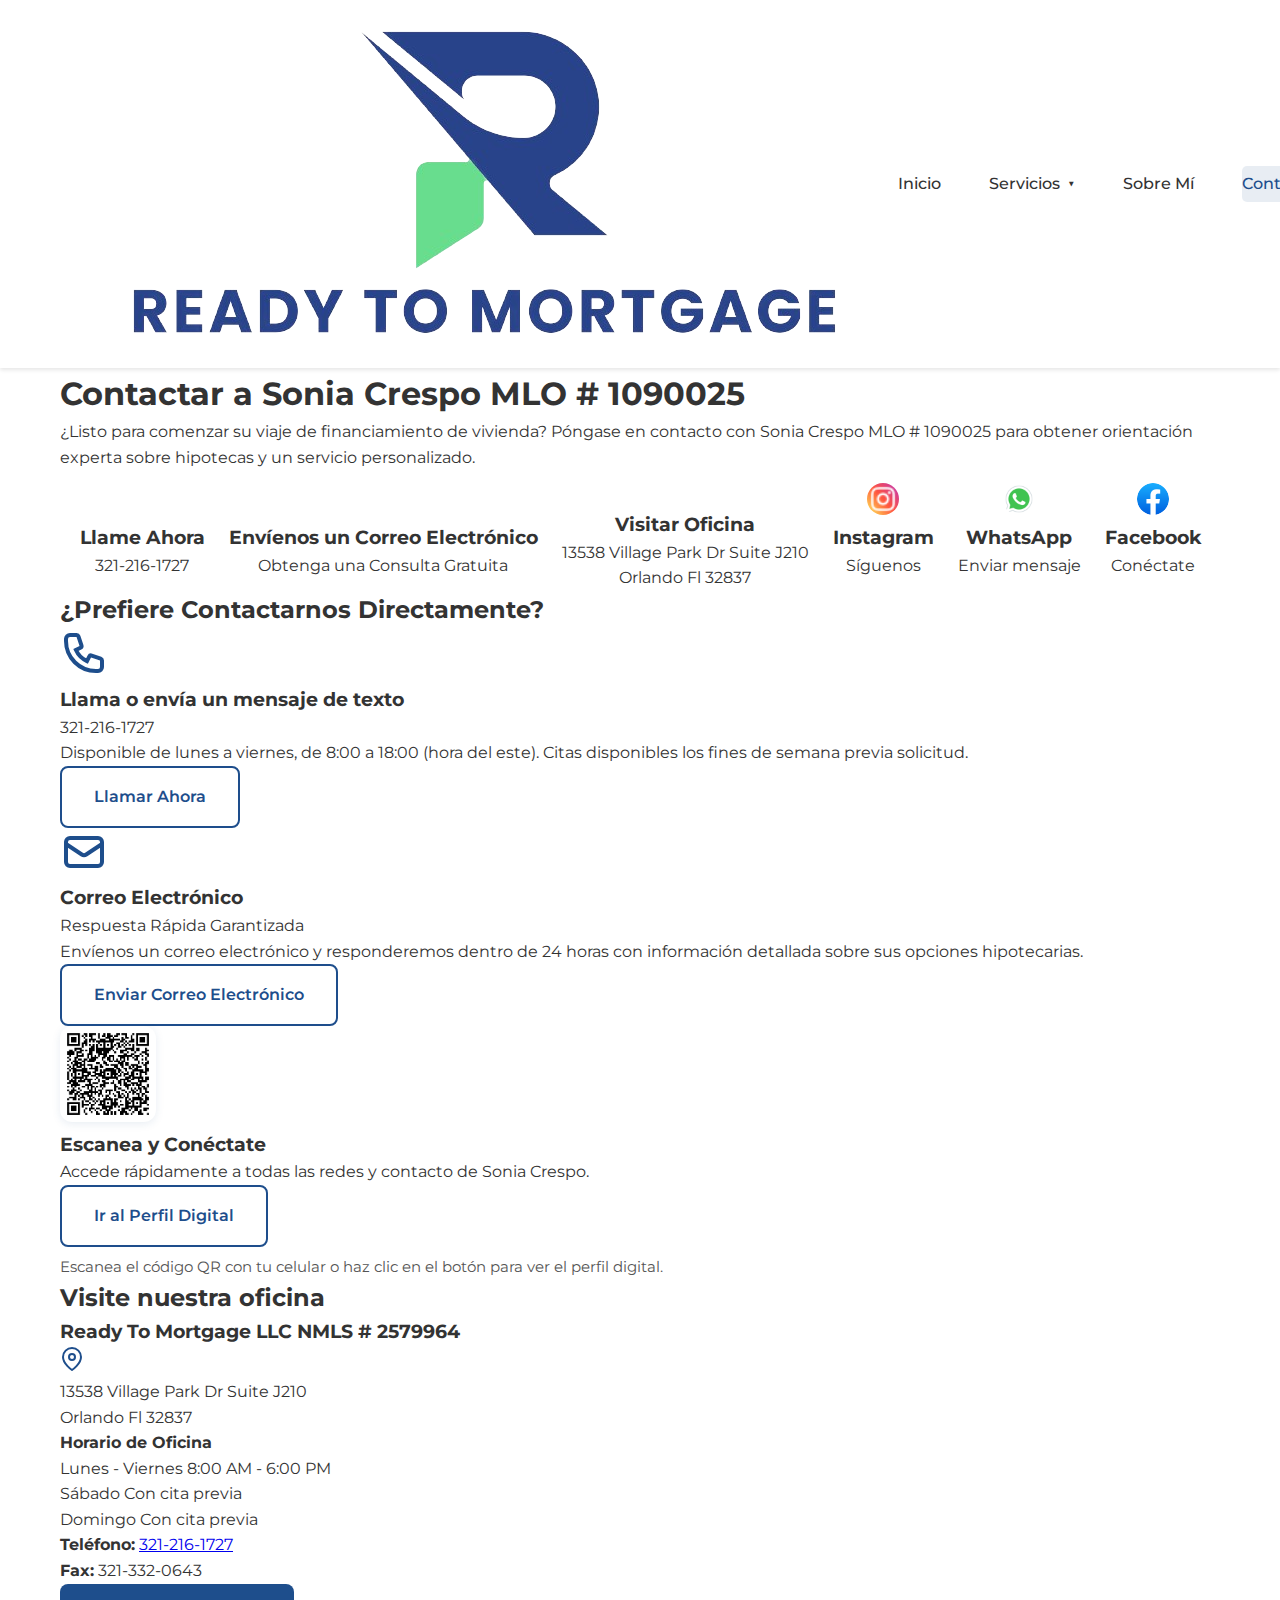
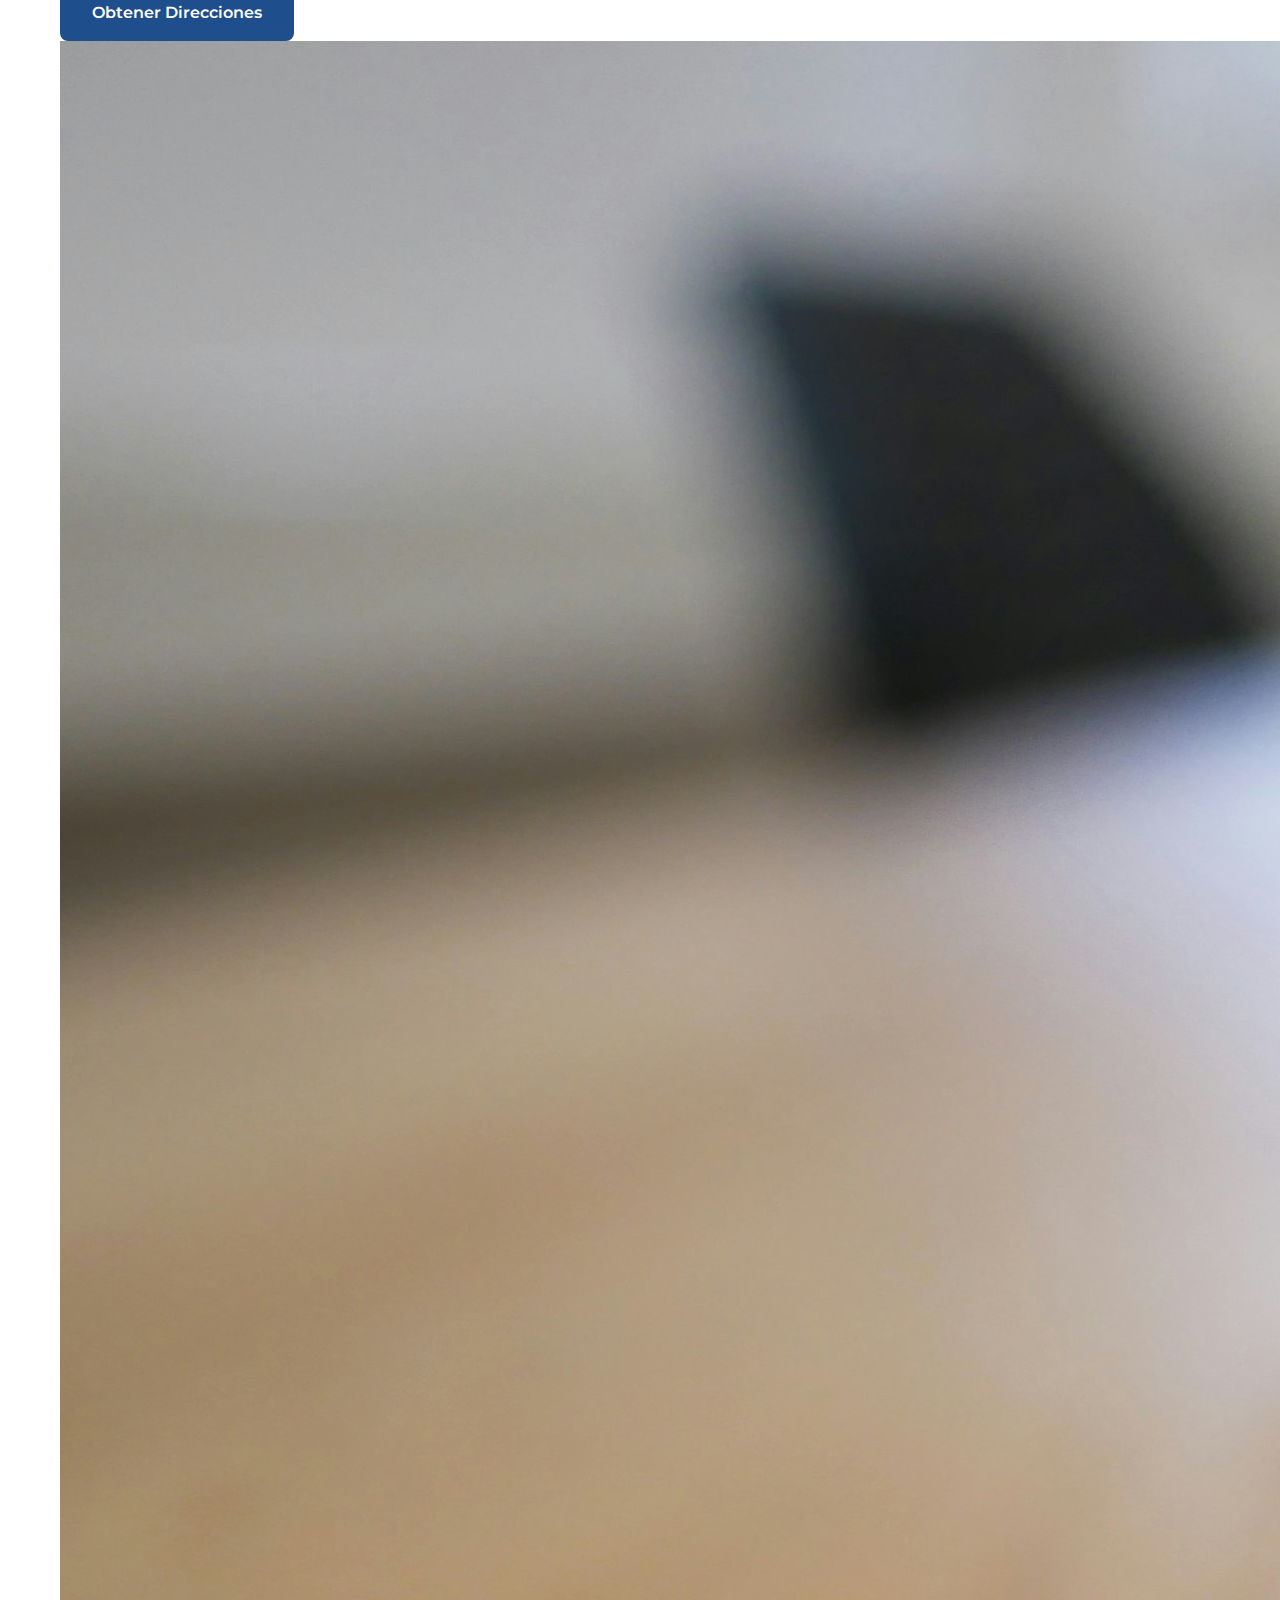
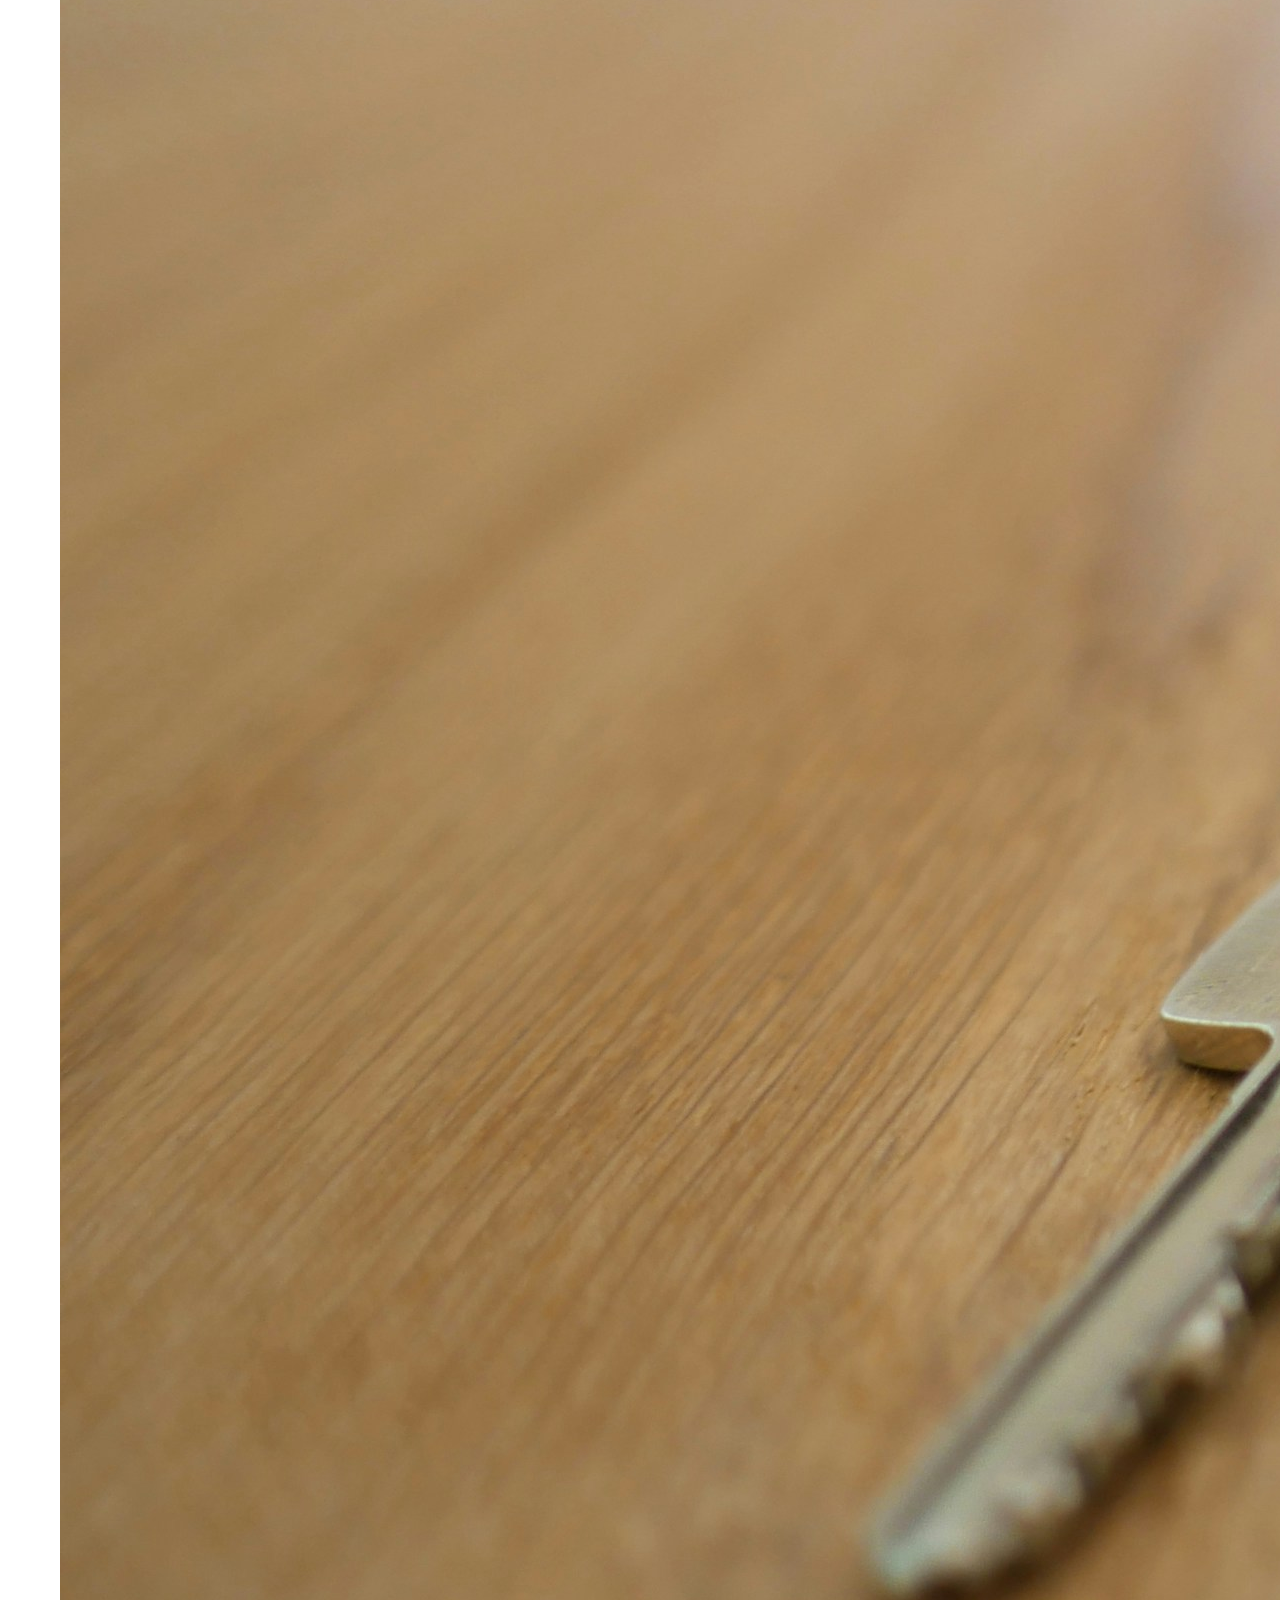
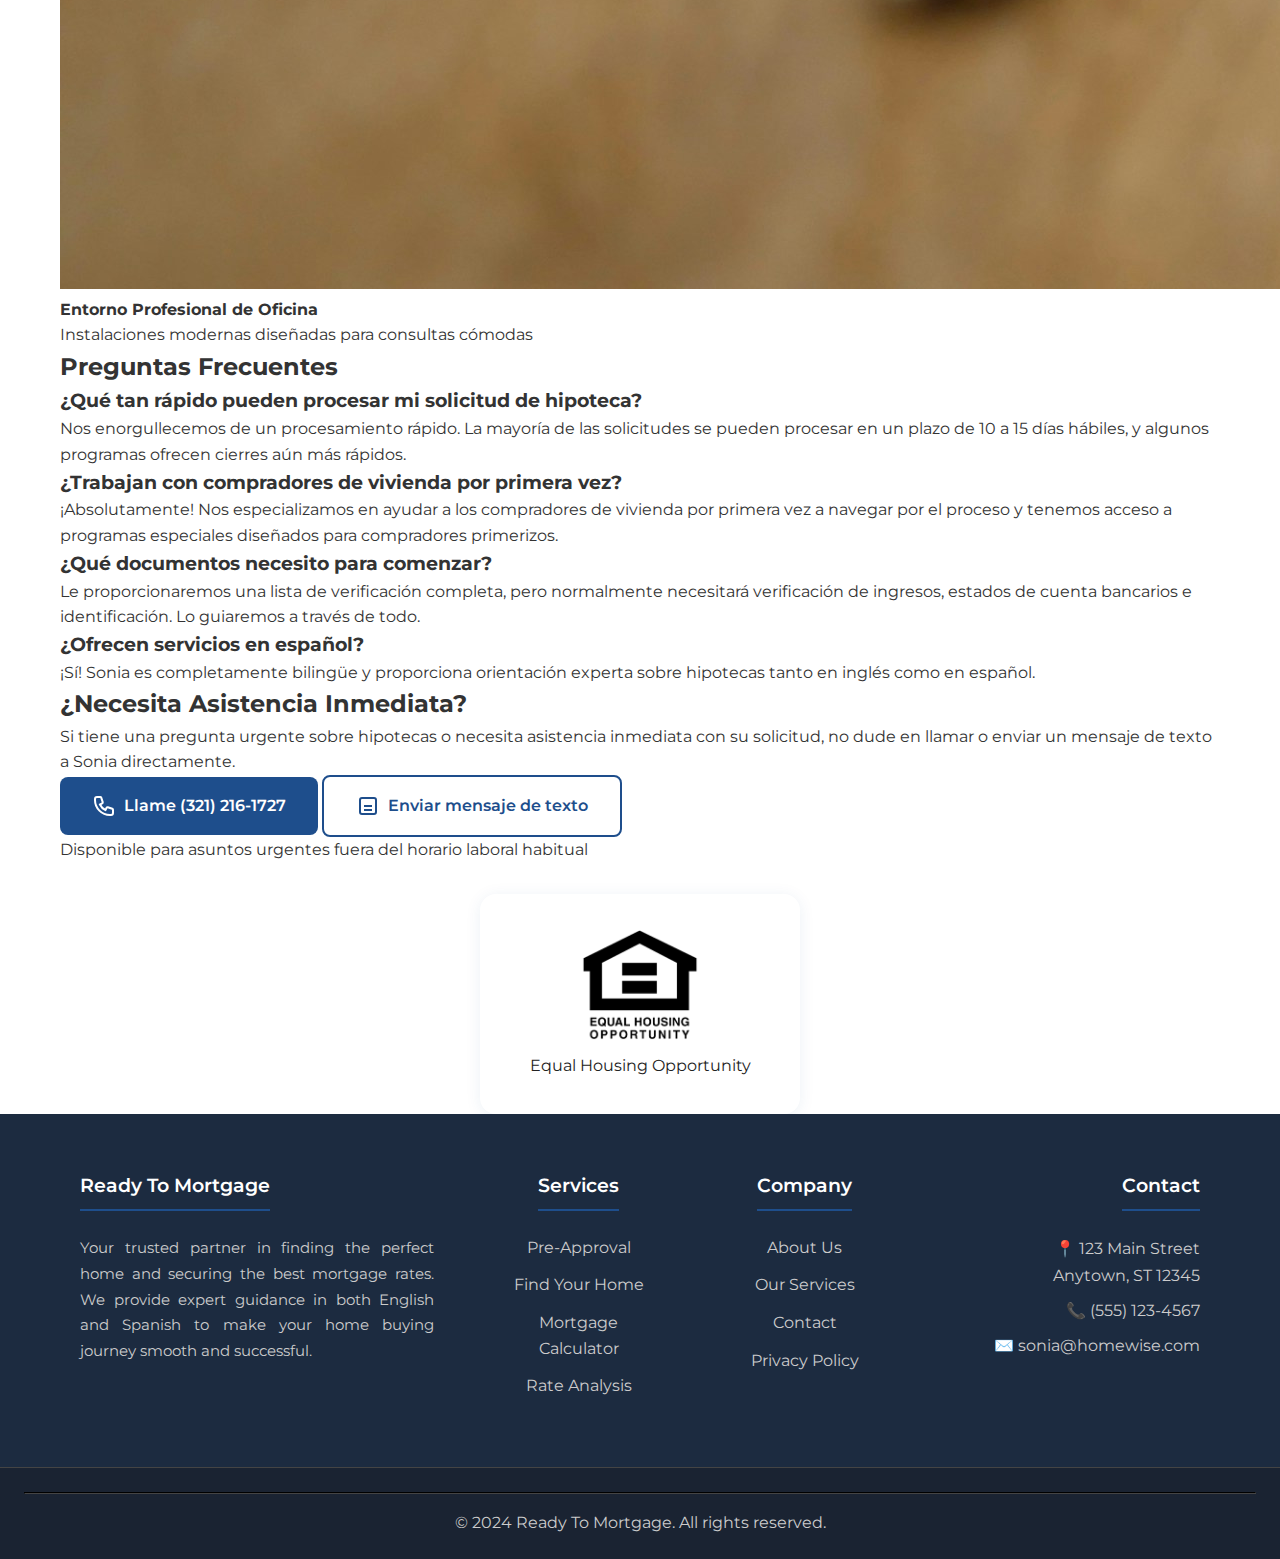
<file: contact-es.html>
<!DOCTYPE html>
<html lang="en">
<head>
    <meta charset="UTF-8">
    <meta name="viewport" content="width=device-width, initial-scale=1.0">
    <title>Ready To Mortgage LLC - Contactenos</title>
    <link href="https://fonts.googleapis.com/css2?family=Montserrat:wght@300;400;500;600;700&display=swap" rel="stylesheet">
    <link rel="stylesheet" href="assets/css/styles.css">
</head>
<body>
    <div id="header"></div>

    <main>
        <!-- Hero Section for Contact -->
        <section class="contact-hero">
            <div class="container">
                <div class="contact-hero-content">
                    <h1>Contactar a Sonia Crespo MLO # 1090025</h1>
                    <p>¿Listo para comenzar su viaje de financiamiento de vivienda? Póngase en contacto con Sonia Crespo MLO # 1090025 para obtener orientación experta sobre hipotecas y un servicio personalizado.</p>
                    <div class="hero-contact-options" style="display: flex; flex-wrap: wrap; justify-content: center; align-items: center; gap: 24px; text-align: center;">
                        <div class="contact-option">
                            <div class="option-icon">
                                <svg width="32" height="32" viewBox="0 0 24 24" fill="none" xmlns="http://www.w3.org/2000/svg">
                                    <path d="M3 5C3 3.89543 3.89543 3 5 3H8.27924C8.70967 3 9.09181 3.27543 9.22792 3.68377L10.7257 8.17721C10.8831 8.64932 10.6694 9.16531 10.2243 9.38787L7.96701 10.5165C9.06925 12.9612 11.0388 14.9308 13.4835 16.033L14.6121 13.7757C14.8347 13.3306 15.3507 13.1169 15.8228 13.2743L20.3162 14.7721C20.7246 14.9082 21 15.2903 21 15.7208V19C21 20.1046 20.1046 21 19 21H18C9.71573 21 3 14.2843 3 6V5Z" stroke="white" stroke-width="2"/>
                                </svg>
                            </div>
                            <h3>Llame Ahora</h3>
                            <p>321-216-1727</p>
                        </div>
                        <div class="contact-option">
                            <div class="option-icon">
                                <svg width="32" height="32" viewBox="0 0 24 24" fill="none" xmlns="http://www.w3.org/2000/svg">
                                    <path d="M3 8L10.89 13.26C11.2187 13.4793 11.6049 13.5963 12 13.5963C12.3951 13.5963 12.7813 13.4793 13.11 13.26L21 8M5 19H19C20.1046 19 21 18.1046 21 17V7C21 5.89543 20.1046 5 19 5H5C3.89543 5 3 5.89543 3 7V17C3 18.1046 3.89543 19 5 19Z" stroke="white" stroke-width="2"/>
                                </svg>
                            </div>
                            <h3>Envíenos un Correo Electrónico</h3>
                            <p>Obtenga una Consulta Gratuita</p>
                        </div>
                        <div class="contact-option">
                            <div class="option-icon">
                                <svg width="32" height="32" viewBox="0 0 24 24" fill="none" xmlns="http://www.w3.org/2000/svg">
                                    <path d="M21 10C21 17 12 23 12 23S3 17 3 10C3 5.02944 7.02944 1 12 1C16.9706 1 21 5.02944 21 10Z" stroke="white" stroke-width="2"/>
                                    <circle cx="12" cy="10" r="3" stroke="white" stroke-width="2"/>
                                </svg>
                            </div>
                            <h3>Visitar Oficina</h3>
                            <p>13538 Village Park Dr Suite J210</p>
                            <p>Orlando Fl 32837</p>
                        </div>
                        <!-- Redes Sociales -->
                        <div class="contact-option">
                            <a href="https://www.instagram.com/soniamorgages/" target="_blank" rel="noopener noreferrer" aria-label="Instagram" style="display:inline-block; text-decoration:none;">
                                <div class="option-icon">
                                    <img src="assets/img/icons8-instagram-24.png" alt="Instagram" width="32" height="32" style="border-radius: 50%; display:block;" />
                                </div>
                            </a>
                            <h3>Instagram</h3>
                            <p>Síguenos</p>
                        </div>
                        <div class="contact-option">
                            <a href="https://wa.me/13212161727" target="_blank" rel="noopener noreferrer" aria-label="WhatsApp" style="display:inline-block; text-decoration:none;">
                                <div class="option-icon">
                                    <img src="assets/img/icons8-whatsapp-48.png" alt="WhatsApp" width="32" height="32" style="border-radius: 50%; display:block;" />
                                </div>
                            </a>
                            <h3>WhatsApp</h3>
                            <p>Enviar mensaje</p>
                        </div>
                        <div class="contact-option">
                            <a href="https://www.facebook.com/share/1BW2qaSyE2/" target="_blank" rel="noopener noreferrer" aria-label="Facebook" style="display:inline-block; text-decoration:none;">
                                <div class="option-icon">
                                    <img src="assets/img/facebook.png" alt="Facebook" width="32" height="32" style="border-radius: 50%; display:block;" />
                                </div>
                            </a>
                            <h3>Facebook</h3>
                            <p>Conéctate</p>
                        </div>
                    </div>
                </div>
            </div>
        </section>

        <!-- Direct Contact Section -->
        <section class="direct-contact-section">
            <div class="container">
                <h2>¿Prefiere Contactarnos Directamente?</h2>
                <div class="direct-contact-grid">
                    <div class="contact-method">
                        <div class="method-icon">
                            <svg width="48" height="48" viewBox="0 0 24 24" fill="none" xmlns="http://www.w3.org/2000/svg">
                                <path d="M3 5C3 3.89543 3.89543 3 5 3H8.27924C8.70967 3 9.09181 3.27543 9.22792 3.68377L10.7257 8.17721C10.8831 8.64932 10.6694 9.16531 10.2243 9.38787L7.96701 10.5165C9.06925 12.9612 11.0388 14.9308 13.4835 16.033L14.6121 13.7757C14.8347 13.3306 15.3507 13.1169 15.8228 13.2743L20.3162 14.7721C20.7246 14.9082 21 15.2903 21 15.7208V19C21 20.1046 20.1046 21 19 21H18C9.71573 21 3 14.2843 3 6V5Z" stroke="#1E4E8C" stroke-width="2"/>
                            </svg>
                        </div>
                        <h3>Llama o envía un mensaje de texto</h3>
                        <p class="method-info">321-216-1727</p>
                        <p class="method-description">Disponible de lunes a viernes, de 8:00 a 18:00 (hora del este). Citas disponibles los fines de semana previa solicitud.</p>
                        <a href="tel:321-216-1727" class="btn btn-secondary">Llamar Ahora</a>
                    </div>

                    <div class="contact-method">
                        <div class="method-icon">
                            <svg width="48" height="48" viewBox="0 0 24 24" fill="none" xmlns="http://www.w3.org/2000/svg">
                                <path d="M3 8L10.89 13.26C11.2187 13.4793 11.6049 13.5963 12 13.5963C12.3951 13.5963 12.7813 13.4793 13.11 13.26L21 8M5 19H19C20.1046 19 21 18.1046 21 17V7C21 5.89543 20.1046 5 19 5H5C3.89543 5 3 5.89543 3 7V17C3 18.1046 3.89543 19 5 19Z" stroke="#1E4E8C" stroke-width="2"/>
                            </svg>
                        </div>
                        <h3>Correo Electrónico</h3>
                        <p class="method-info">Respuesta Rápida Garantizada</p>
                        <p class="method-description">Envíenos un correo electrónico y responderemos dentro de 24 horas con información detallada sobre sus opciones hipotecarias.</p>
                        <a href="mailto:screspo@readytomortgage.com" class="btn btn-secondary">Enviar Correo Electrónico</a>
                    </div>

                    <!-- Tarjeta QR Sonia Crespo -->
                    <div class="contact-method">
                        <div class="method-icon">
                            <img src="assets/img/QR_SoniaCrespo.png" alt="QR Sonia Crespo" style="width: 96px; height: 96px; border-radius: 12px; box-shadow: 0 2px 8px rgba(30,78,140,0.10); background: #fff;">
                        </div>
                        <h3>Escanea y Conéctate</h3>
                        <p class="method-info">Accede rápidamente a todas las redes y contacto de Sonia Crespo.</p>
                        <a href="https://dot.cards/sonia_crespo?e=ZGV2aWNlLWhITkQ0UDJwbmY4LWMtYmw" target="_blank" class="btn btn-secondary">Ir al Perfil Digital</a>
                        <p class="method-description" style="font-size: 0.95rem; color: #555; margin-top: 8px;">Escanea el código QR con tu celular o haz clic en el botón para ver el perfil digital.</p>
                    </div>
                </div>
            </div>
        </section>

        <!-- Office Information -->
        <section class="office-info-section">
            <div class="container">
                <div class="office-content">
                    <div class="office-details">
                        <h2>Visite nuestra oficina</h2>
                        <div class="office-card">
                            <h3>Ready To Mortgage LLC NMLS # 2579964</h3>
                            <div class="office-address">
                                <div class="address-icon">
                                    <svg width="24" height="24" viewBox="0 0 24 24" fill="none" xmlns="http://www.w3.org/2000/svg">
                                        <path d="M21 10C21 17 12 23 12 23S3 17 3 10C3 5.02944 7.02944 1 12 1C16.9706 1 21 5.02944 21 10Z" stroke="#1E4E8C" stroke-width="2"/>
                                        <circle cx="12" cy="10" r="3" stroke="#1E4E8C" stroke-width="2"/>
                                    </svg>
                                </div>
                                <div class="address-text">
                                    <p>13538 Village Park Dr Suite J210</p>
                                    <p>Orlando Fl 32837</p>
                                </div>
                            </div>

                            <div class="office-hours">
                                <h4>Horario de Oficina</h4>
                                <div class="hours-grid">
                                    <div class="day-hours">
                                        <span class="day">Lunes - Viernes</span>
                                        <span class="hours">8:00 AM - 6:00 PM</span>
                                    </div>
                                    <div class="day-hours">
                                        <span class="day">Sábado</span>
                                        <span class="hours">Con cita previa</span>
                                    </div>
                                    <div class="day-hours">
                                        <span class="day">Domingo</span>
                                        <span class="hours">Con cita previa</span>
                                    </div>
                                </div>
                            </div>

                            <div class="office-contact">
                                <div class="contact-item">
                                    <strong>Teléfono:</strong> <a href="tel:321-216-1727">321-216-1727</a>
                                </div>
                                <div class="contact-item">
                                    <strong>Fax:</strong> 321-332-0643
                                </div>
                            </div>

                            <a href="https://share.google/AgZGqEWiFHP7EuQbO" target="_blank" class="btn btn-primary">Obtener Direcciones</a>
                        </div>
                    </div>

                    <div class="office-image">
                        <img src="assets/img/office-building.jpg" alt="LPT Realty Office Building - Lake Mary, FL">
                        <div class="office-overlay">
                            <h4>Entorno Profesional de Oficina</h4>
                            <p>Instalaciones modernas diseñadas para consultas cómodas</p>
                        </div>
                    </div>
                </div>
            </div>
        </section>

        <!-- FAQ Section -->
        <section class="contact-faq">
            <div class="container">
                <h2>Preguntas Frecuentes</h2>
                <div class="faq-grid">
                    <div class="faq-item">
                        <h3>¿Qué tan rápido pueden procesar mi solicitud de hipoteca?</h3>
                        <p>Nos enorgullecemos de un procesamiento rápido. La mayoría de las solicitudes se pueden procesar en un plazo de 10 a 15 días hábiles, y algunos programas ofrecen cierres aún más rápidos.</p>
                    </div>
                    <div class="faq-item">
                        <h3>¿Trabajan con compradores de vivienda por primera vez?</h3>
                        <p>¡Absolutamente! Nos especializamos en ayudar a los compradores de vivienda por primera vez a navegar por el proceso y tenemos acceso a programas especiales diseñados para compradores primerizos.</p>
                    </div>
                    <div class="faq-item">
                        <h3>¿Qué documentos necesito para comenzar?</h3>
                        <p>Le proporcionaremos una lista de verificación completa, pero normalmente necesitará verificación de ingresos, estados de cuenta bancarios e identificación. Lo guiaremos a través de todo.</p>
                    </div>
                    <div class="faq-item">
                        <h3>¿Ofrecen servicios en español?</h3>
                        <p>¡Sí! Sonia es completamente bilingüe y proporciona orientación experta sobre hipotecas tanto en inglés como en español.</p>
                    </div>
                </div>
            </div>
        </section>

        <!-- Emergency Contact -->
        <section class="emergency-contact">
            <div class="container">
                <div class="emergency-content">
                    <h2>¿Necesita Asistencia Inmediata?</h2>
                    <p>Si tiene una pregunta urgente sobre hipotecas o necesita asistencia inmediata con su solicitud, no dude en llamar o enviar un mensaje de texto a Sonia directamente.</p>
                    <div class="emergency-actions">
                        <a href="tel:321-216-1727" class="btn btn-primary emergency-btn">
                            <svg width="24" height="24" viewBox="0 0 24 24" fill="none" xmlns="http://www.w3.org/2000/svg">
                                <path d="M3 5C3 3.89543 3.89543 3 5 3H8.27924C8.70967 3 9.09181 3.27543 9.22792 3.68377L10.7257 8.17721C10.8831 8.64932 10.6694 9.16531 10.2243 9.38787L7.96701 10.5165C9.06925 12.9612 11.0388 14.9308 13.4835 16.033L14.6121 13.7757C14.8347 13.3306 15.3507 13.1169 15.8228 13.2743L20.3162 14.7721C20.7246 14.9082 21 15.2903 21 15.7208V19C21 20.1046 20.1046 21 19 21H18C9.71573 21 3 14.2843 3 6V5Z" stroke="currentColor" stroke-width="2"/>
                            </svg>
                            Llame (321) 216-1727
                        </a>
                        <a href="sms:321-216-1727" class="btn btn-secondary emergency-btn">
                            <svg width="24" height="24" viewBox="0 0 24 24" fill="none" xmlns="http://www.w3.org/2000/svg">
                                <path d="M8 12H16M8 16H16M6 20H18C19.1046 20 20 19.1046 20 18V6C20 4.89543 19.1046 4 18 4H6C4.89543 4 4 4.89543 4 6V18C4 19.1046 4.89543 20 6 20Z" stroke="currentColor" stroke-width="2"/>
                            </svg>
                            Enviar mensaje de texto
                        </a>
                    </div>
                    <p class="emergency-note">Disponible para asuntos urgentes fuera del horario laboral habitual</p>
                    <!-- Bloque para imagen Equal Housing Opportunity debajo de la nota de emergencia -->
                    <div class="office-extra-block" style="display: flex; flex-direction: column; align-items: center; justify-content: center; background: #fff; border-radius: 16px; box-shadow: 0 2px 16px rgba(30,78,140,0.08); margin: 32px auto 0 auto; padding: 32px 24px; width: 320px; min-height: 220px;">
                        <img src="assets/img/Equal-Housing-Opportunity.png" alt="Equal Housing Opportunity" style="max-width: 120px; width: 100%; height: auto; margin-bottom: 12px;">
                        <p style="color: #222; font-size: 1rem; text-align: center; margin: 0;">Equal Housing Opportunity</p>
                    </div>
                </div>
            </div>
        </section>
    </main>

    <div id="footer"></div>

    <script src="assets/js/includes.js"></script>
    <script src="assets/js/language-switcher.js"></script>
</body>
</html>
</file>
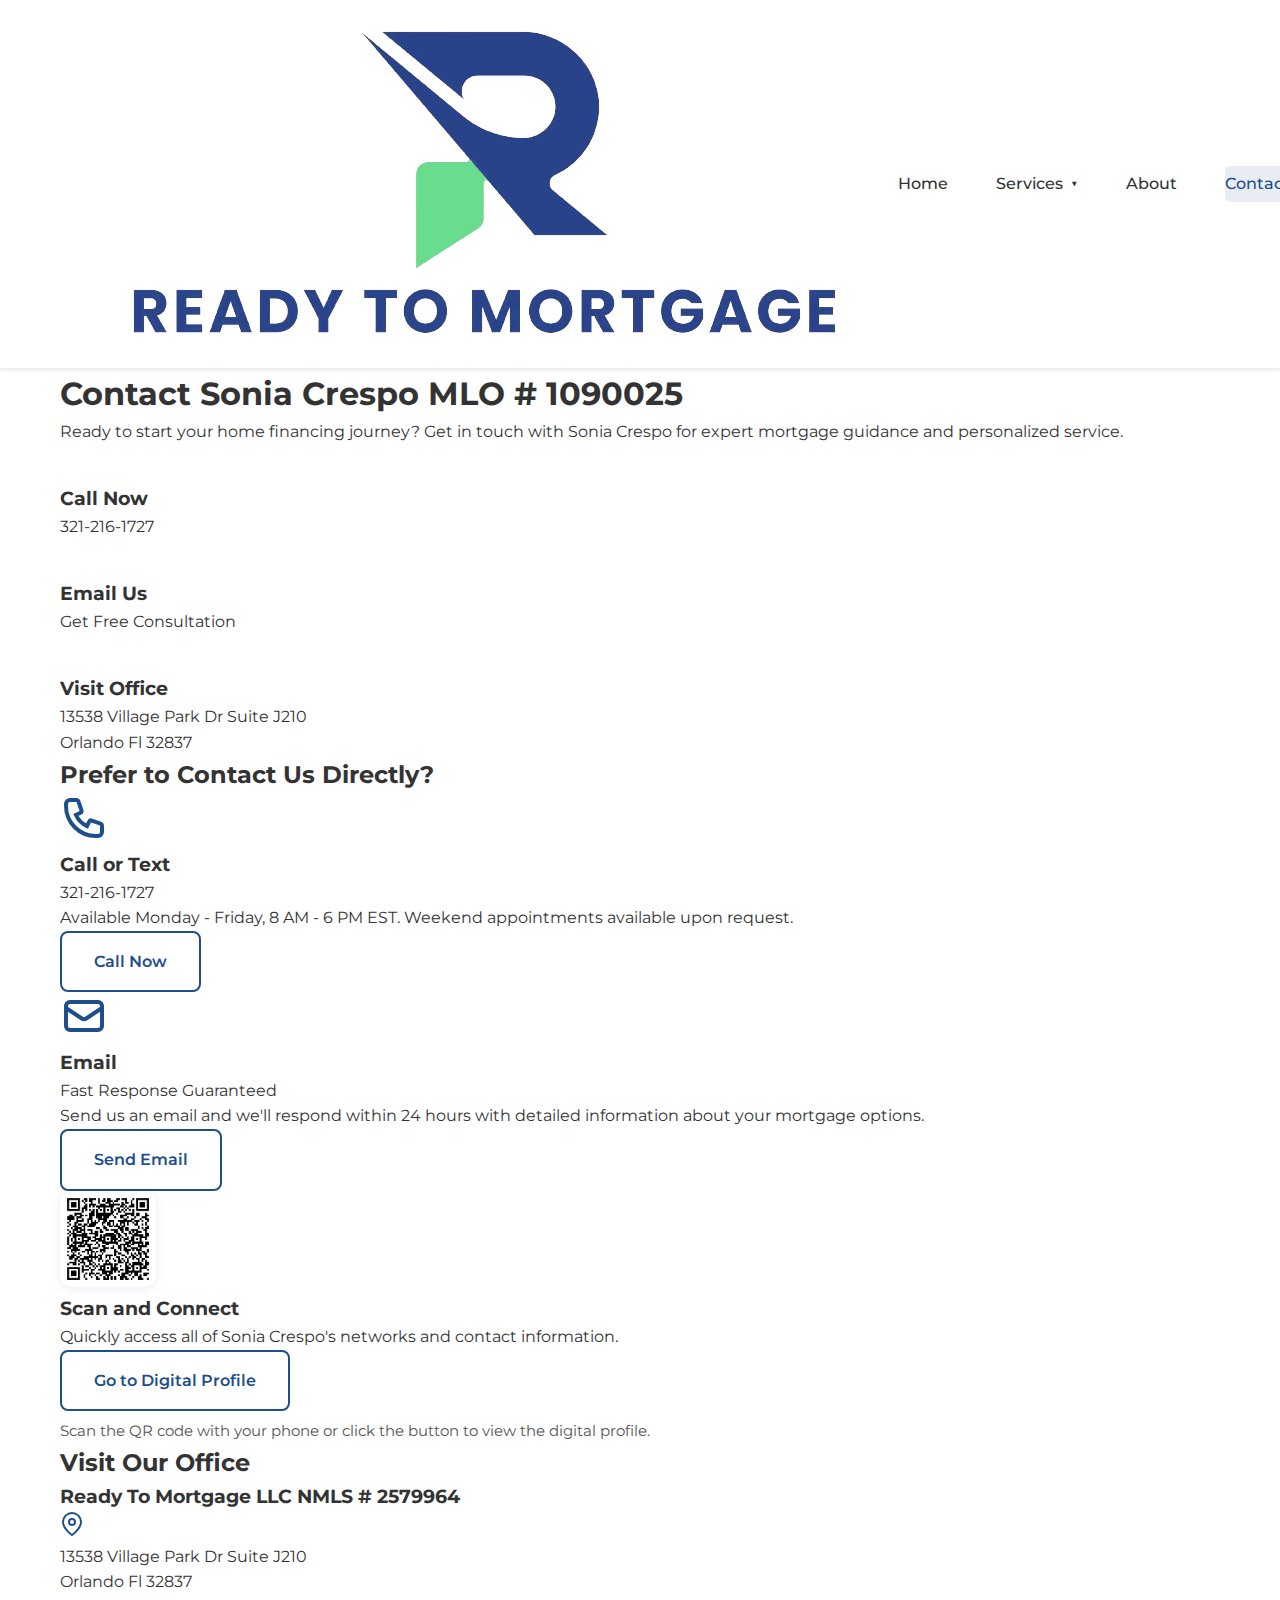
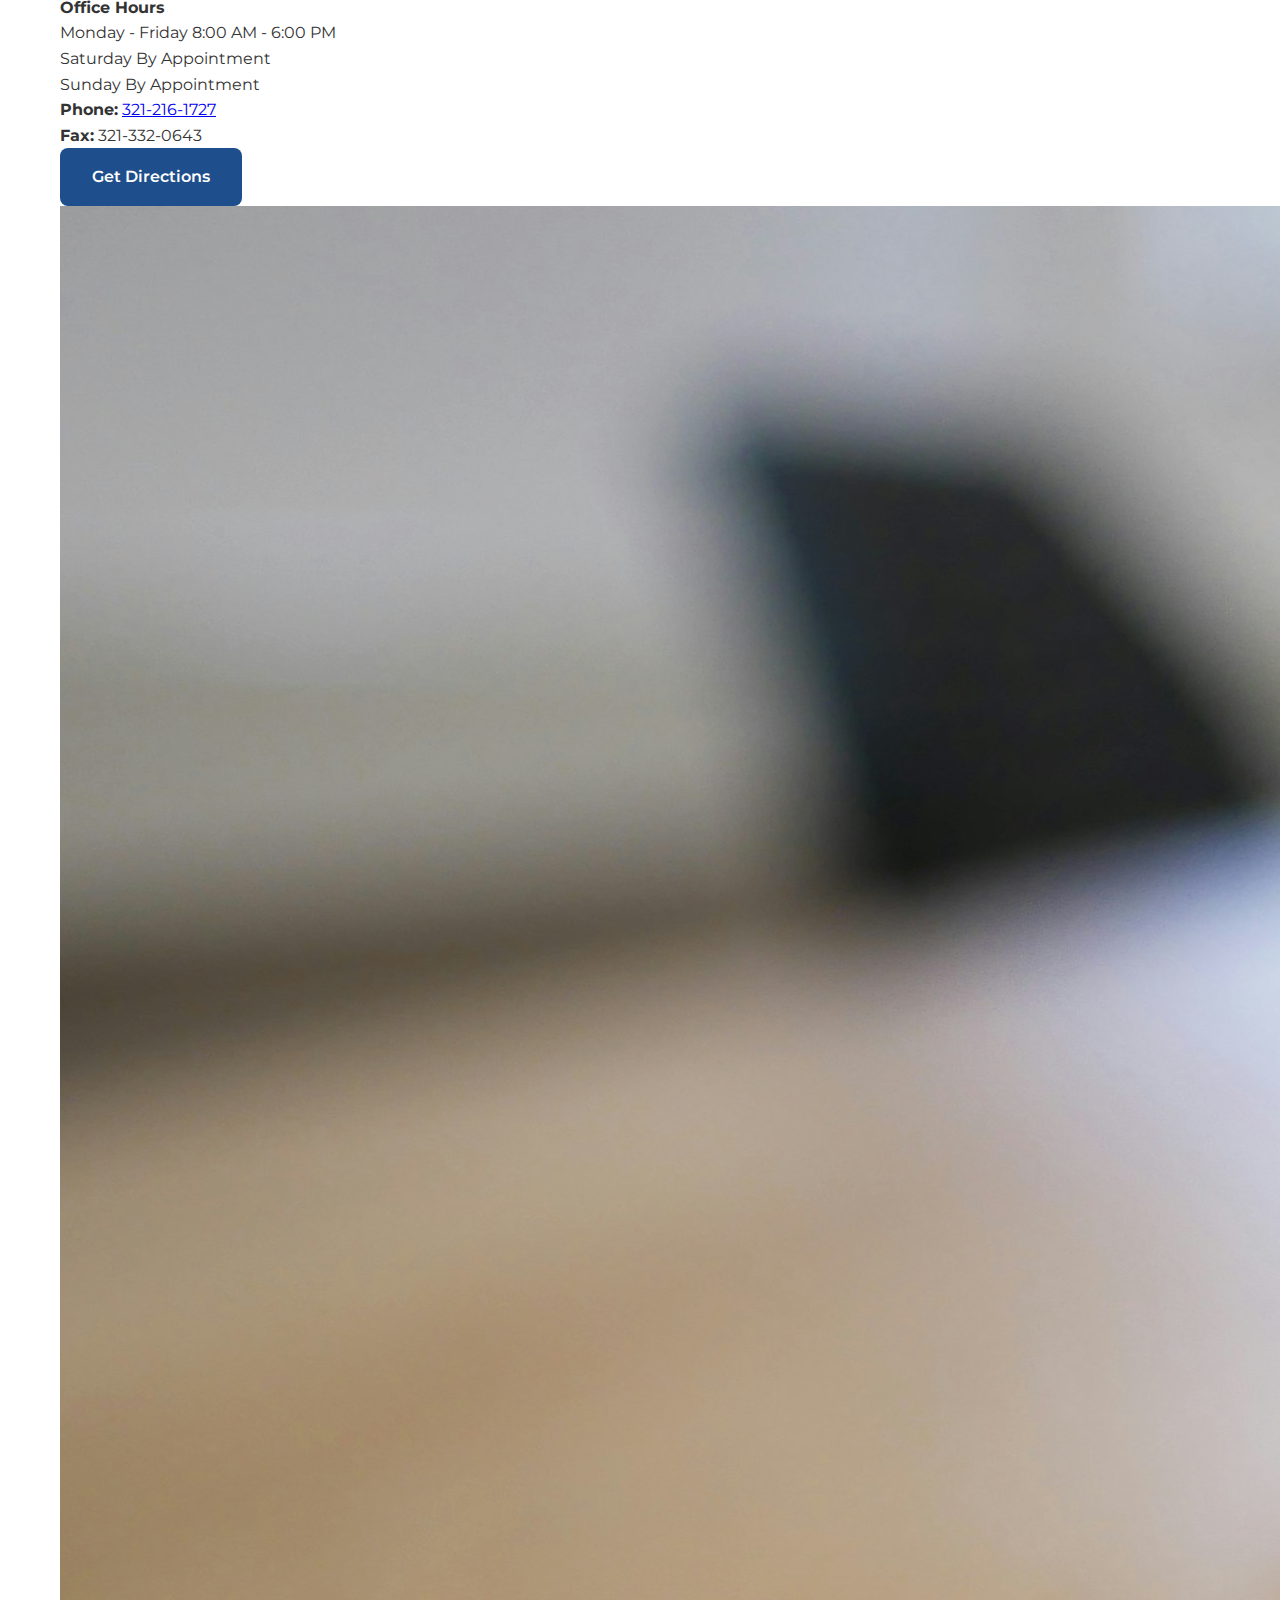
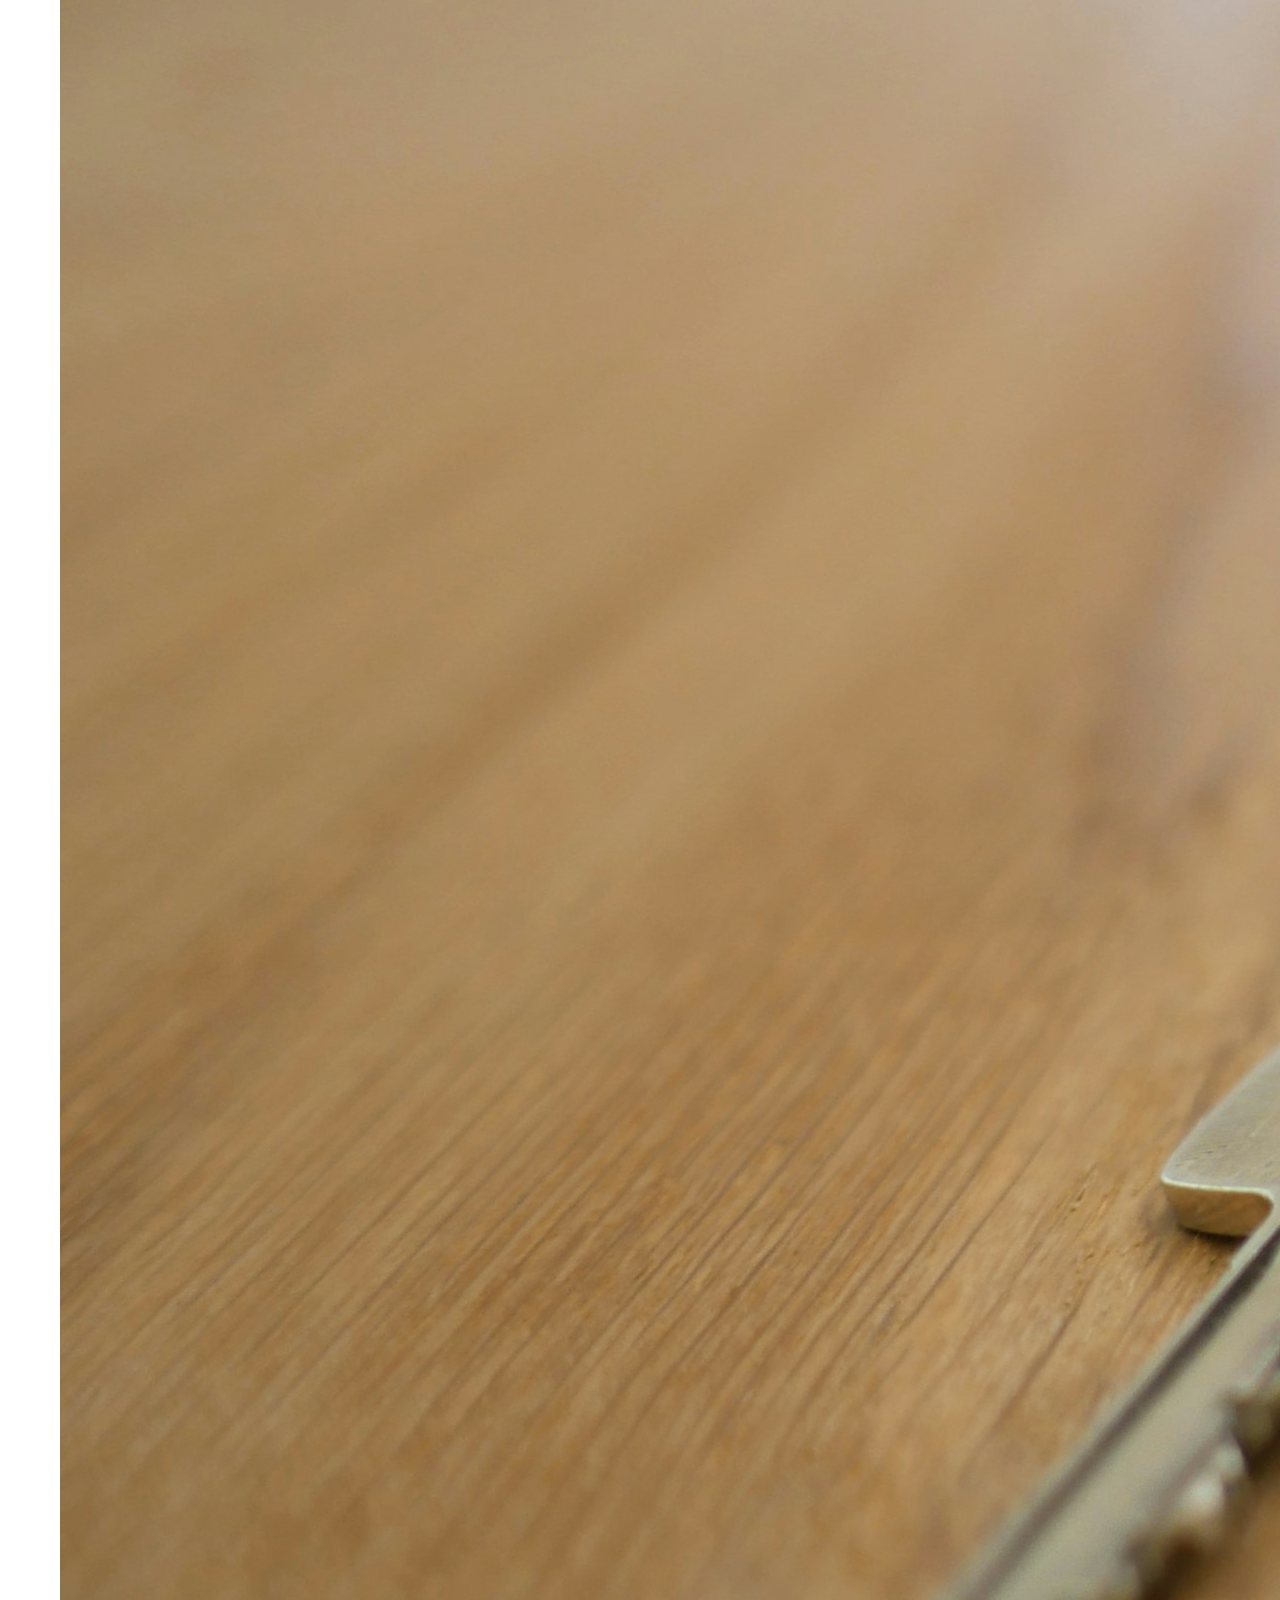
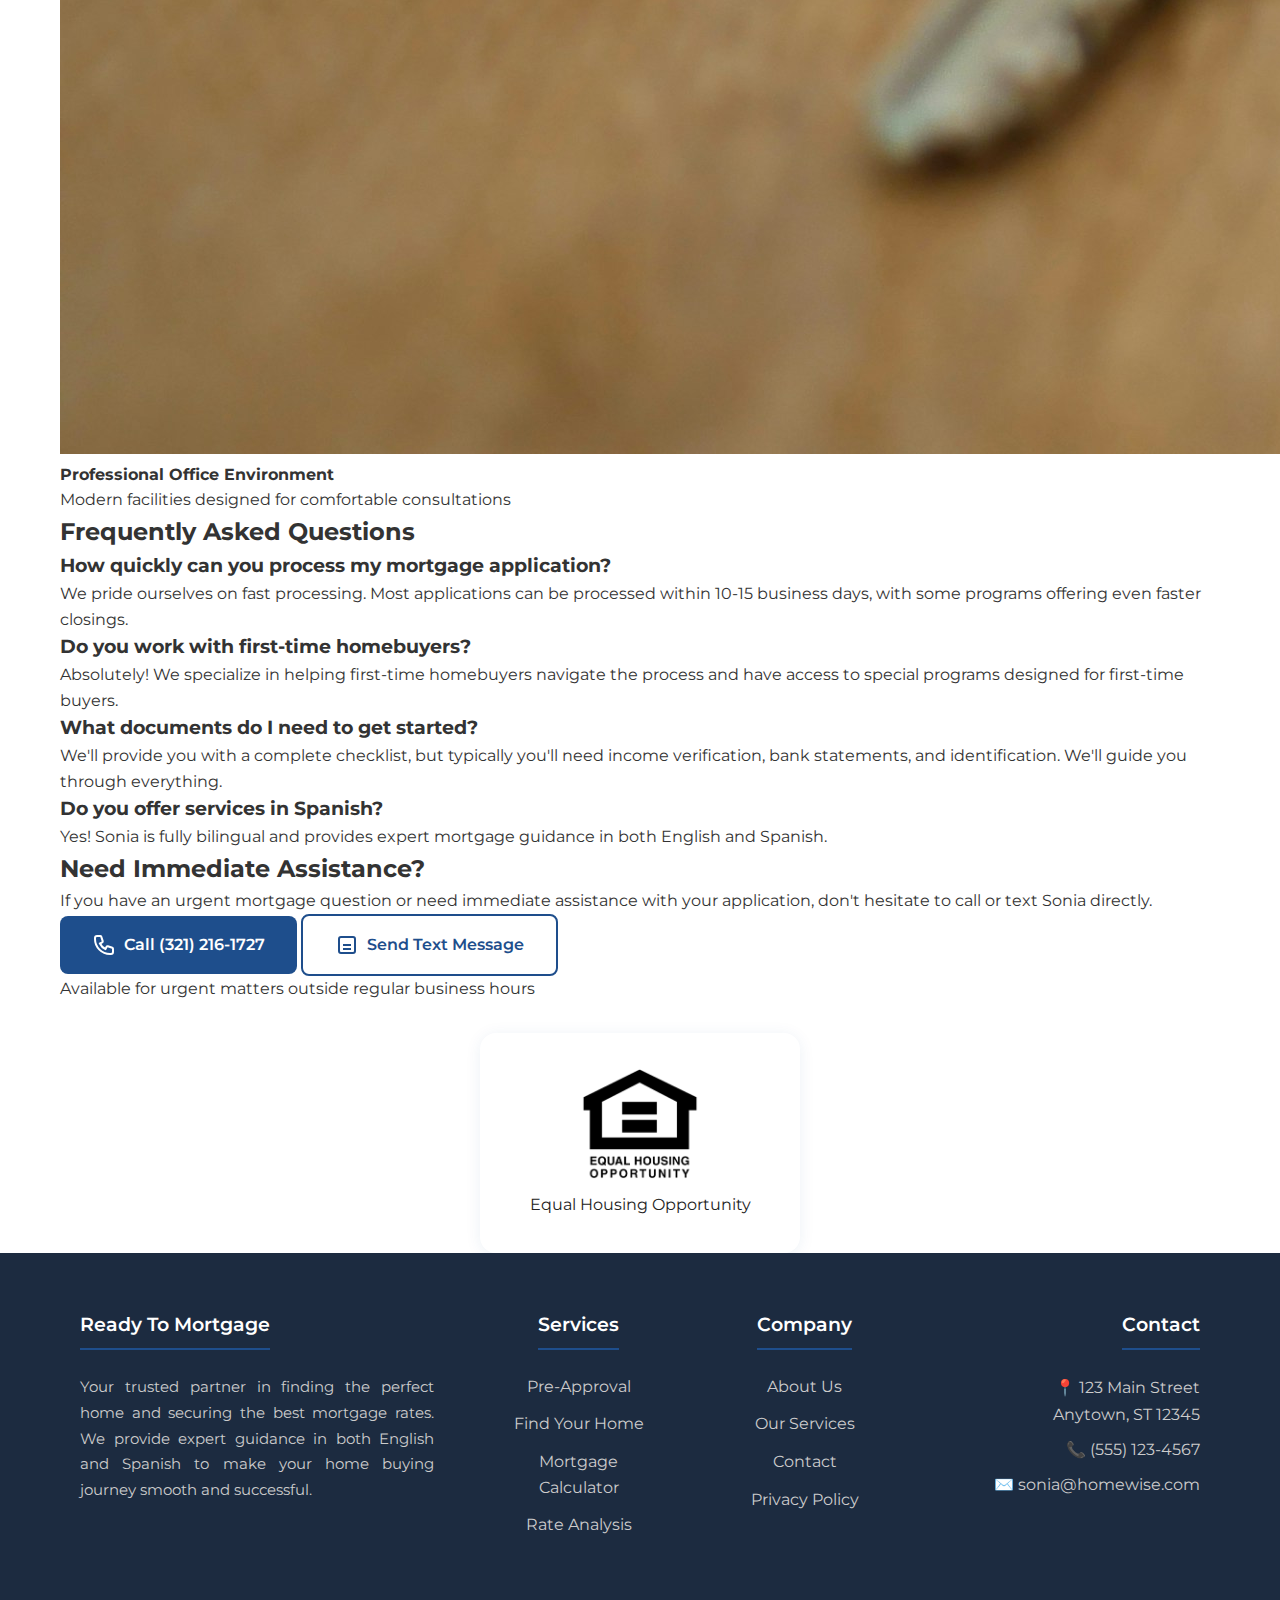
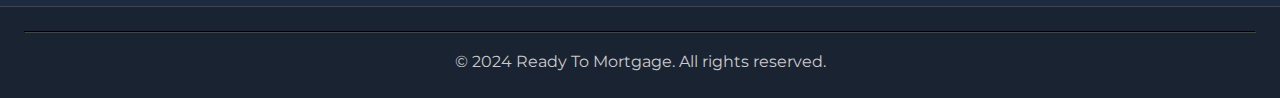
<file: contact.html>
<!DOCTYPE html>
<html lang="en">
<head>
    <meta charset="UTF-8">
    <meta name="viewport" content="width=device-width, initial-scale=1.0">
    <title>Ready To Mortgage LLC - Contact Us</title>
    <link href="https://fonts.googleapis.com/css2?family=Montserrat:wght@300;400;500;600;700&display=swap" rel="stylesheet">
    <link rel="stylesheet" href="assets/css/styles.css">
</head>
<body>
    <div id="header"></div>

    <main>
        <!-- Hero Section for Contact -->
        <section class="contact-hero">
            <div class="container">
                <div class="contact-hero-content">
                    <h1>Contact Sonia Crespo MLO # 1090025</h1>
                    <p>Ready to start your home financing journey? Get in touch with Sonia Crespo for expert mortgage guidance and personalized service.</p>
                    <div class="hero-contact-options">
                        <div class="contact-option">
                            <div class="option-icon">
                                <svg width="32" height="32" viewBox="0 0 24 24" fill="none" xmlns="http://www.w3.org/2000/svg">
                                    <path d="M3 5C3 3.89543 3.89543 3 5 3H8.27924C8.70967 3 9.09181 3.27543 9.22792 3.68377L10.7257 8.17721C10.8831 8.64932 10.6694 9.16531 10.2243 9.38787L7.96701 10.5165C9.06925 12.9612 11.0388 14.9308 13.4835 16.033L14.6121 13.7757C14.8347 13.3306 15.3507 13.1169 15.8228 13.2743L20.3162 14.7721C20.7246 14.9082 21 15.2903 21 15.7208V19C21 20.1046 20.1046 21 19 21H18C9.71573 21 3 14.2843 3 6V5Z" stroke="white" stroke-width="2"/>
                                </svg>
                            </div>
                            <h3>Call Now</h3>
                            <p>321-216-1727</p>
                        </div>
                        <div class="contact-option">
                            <div class="option-icon">
                                <svg width="32" height="32" viewBox="0 0 24 24" fill="none" xmlns="http://www.w3.org/2000/svg">
                                    <path d="M3 8L10.89 13.26C11.2187 13.4793 11.6049 13.5963 12 13.5963C12.3951 13.5963 12.7813 13.4793 13.11 13.26L21 8M5 19H19C20.1046 19 21 18.1046 21 17V7C21 5.89543 20.1046 5 19 5H5C3.89543 5 3 5.89543 3 7V17C3 18.1046 3.89543 19 5 19Z" stroke="white" stroke-width="2"/>
                                </svg>
                            </div>
                            <h3>Email Us</h3>
                            <p>Get Free Consultation</p>
                        </div>
                        <div class="contact-option">
                            <div class="option-icon">
                                <svg width="32" height="32" viewBox="0 0 24 24" fill="none" xmlns="http://www.w3.org/2000/svg">
                                    <path d="M21 10C21 17 12 23 12 23S3 17 3 10C3 5.02944 7.02944 1 12 1C16.9706 1 21 5.02944 21 10Z" stroke="white" stroke-width="2"/>
                                    <circle cx="12" cy="10" r="3" stroke="white" stroke-width="2"/>
                                </svg>
                            </div>
                            <h3>Visit Office</h3>
                            <p>13538 Village Park Dr Suite J210<p>
                            <p>Orlando Fl 32837</p>
                        </div>
                    </div>
                </div>
            </div>
        </section>

        <!-- Direct Contact Section -->
        <section class="direct-contact-section">
            <div class="container">
                <h2>Prefer to Contact Us Directly?</h2>
                <div class="direct-contact-grid">
                    <div class="contact-method">
                        <div class="method-icon">
                            <svg width="48" height="48" viewBox="0 0 24 24" fill="none" xmlns="http://www.w3.org/2000/svg">
                                <path d="M3 5C3 3.89543 3.89543 3 5 3H8.27924C8.70967 3 9.09181 3.27543 9.22792 3.68377L10.7257 8.17721C10.8831 8.64932 10.6694 9.16531 10.2243 9.38787L7.96701 10.5165C9.06925 12.9612 11.0388 14.9308 13.4835 16.033L14.6121 13.7757C14.8347 13.3306 15.3507 13.1169 15.8228 13.2743L20.3162 14.7721C20.7246 14.9082 21 15.2903 21 15.7208V19C21 20.1046 20.1046 21 19 21H18C9.71573 21 3 14.2843 3 6V5Z" stroke="#1E4E8C" stroke-width="2"/>
                            </svg>
                        </div>
                        <h3>Call or Text</h3>
                        <p class="method-info">321-216-1727</p>
                        <p class="method-description">Available Monday - Friday, 8 AM - 6 PM EST. Weekend appointments available upon request.</p>
                        <a href="tel:321-216-1727" class="btn btn-secondary">Call Now</a>
                    </div>

                    <div class="contact-method">
                        <div class="method-icon">
                            <svg width="48" height="48" viewBox="0 0 24 24" fill="none" xmlns="http://www.w3.org/2000/svg">
                                <path d="M3 8L10.89 13.26C11.2187 13.4793 11.6049 13.5963 12 13.5963C12.3951 13.5963 12.7813 13.4793 13.11 13.26L21 8M5 19H19C20.1046 19 21 18.1046 21 17V7C21 5.89543 20.1046 5 19 5H5C3.89543 5 3 5.89543 3 7V17C3 18.1046 3.89543 19 5 19Z" stroke="#1E4E8C" stroke-width="2"/>
                            </svg>
                        </div>
                        <h3>Email</h3>
                        <p class="method-info">Fast Response Guaranteed</p>
                        <p class="method-description">Send us an email and we'll respond within 24 hours with detailed information about your mortgage options.</p>
                        <a href="mailto:screspo@readytomortgage.com" class="btn btn-secondary">Send Email</a>
                    </div>
                    <!-- Tarjeta QR Sonia Crespo -->
                    <div class="contact-method">
                        <div class="method-icon">
                            <img src="assets/img/QR_SoniaCrespo.png" alt="QR Sonia Crespo" style="width: 96px; height: 96px; border-radius: 12px; box-shadow: 0 2px 8px rgba(30,78,140,0.10); background: #fff;">
                        </div>
                        <h3>Scan and Connect</h3>
                        <p class="method-info">Quickly access all of Sonia Crespo's networks and contact information.</p>
                        <a href="https://dot.cards/sonia_crespo?e=ZGV2aWNlLWhITkQ0UDJwbmY4LWMtYmw" target="_blank" class="btn btn-secondary">Go to Digital Profile</a>
                        <p class="method-description" style="font-size: 0.95rem; color: #555; margin-top: 8px;">Scan the QR code with your phone or click the button to view the digital profile.</p>
                    </div>
                </div>
            </div>
        </section>

        <!-- Office Information -->
        <section class="office-info-section">
            <div class="container">
                <div class="office-content">
                    <div class="office-details">
                        <h2>Visit Our Office</h2>
                        <div class="office-card">
                            <h3>Ready To Mortgage LLC NMLS # 2579964</h3>
                            <div class="office-address">
                                <div class="address-icon">
                                    <svg width="24" height="24" viewBox="0 0 24 24" fill="none" xmlns="http://www.w3.org/2000/svg">
                                        <path d="M21 10C21 17 12 23 12 23S3 17 3 10C3 5.02944 7.02944 1 12 1C16.9706 1 21 5.02944 21 10Z" stroke="#1E4E8C" stroke-width="2"/>
                                        <circle cx="12" cy="10" r="3" stroke="#1E4E8C" stroke-width="2"/>
                                    </svg>
                                </div>
                                <div class="address-text">
                                    <p>13538 Village Park Dr Suite J210</p>
                                    <p>Orlando Fl 32837</p>
                                </div>
                            </div>

                            <div class="office-hours">
                                <h4>Office Hours</h4>
                                <div class="hours-grid">
                                    <div class="day-hours">
                                        <span class="day">Monday - Friday</span>
                                        <span class="hours">8:00 AM - 6:00 PM</span>
                                    </div>
                                    <div class="day-hours">
                                        <span class="day">Saturday</span>
                                        <span class="hours">By Appointment</span>
                                    </div>
                                    <div class="day-hours">
                                        <span class="day">Sunday</span>
                                        <span class="hours">By Appointment</span>
                                    </div>
                                </div>
                            </div>

                            <div class="office-contact">
                                <div class="contact-item">
                                    <strong>Phone:</strong> <a href="tel:321-216-1727">321-216-1727</a>
                                </div>
                                <div class="contact-item">
                                    <strong>Fax:</strong> 321-332-0643
                                </div>
                            </div>

                            <a href="https://share.google/AgZGqEWiFHP7EuQbO" target="_blank" class="btn btn-primary">Get Directions</a>
                        </div>
                    </div>

                    <div class="office-image">
                        <img src="assets/img/office-building.jpg" alt="LPT Realty Office Building - Lake Mary, FL">
                        <div class="office-overlay">
                            <h4>Professional Office Environment</h4>
                            <p>Modern facilities designed for comfortable consultations</p>
                        </div>
                    </div>
                </div>
            </div>
        </section>

        <!-- FAQ Section -->
        <section class="contact-faq">
            <div class="container">
                <h2>Frequently Asked Questions</h2>
                <div class="faq-grid">
                    <div class="faq-item">
                        <h3>How quickly can you process my mortgage application?</h3>
                        <p>We pride ourselves on fast processing. Most applications can be processed within 10-15 business days, with some programs offering even faster closings.</p>
                    </div>
                    <div class="faq-item">
                        <h3>Do you work with first-time homebuyers?</h3>
                        <p>Absolutely! We specialize in helping first-time homebuyers navigate the process and have access to special programs designed for first-time buyers.</p>
                    </div>
                    <div class="faq-item">
                        <h3>What documents do I need to get started?</h3>
                        <p>We'll provide you with a complete checklist, but typically you'll need income verification, bank statements, and identification. We'll guide you through everything.</p>
                    </div>
                    <div class="faq-item">
                        <h3>Do you offer services in Spanish?</h3>
                        <p>Yes! Sonia is fully bilingual and provides expert mortgage guidance in both English and Spanish.</p>
                    </div>
                </div>
            </div>
        </section>

        <!-- Emergency Contact -->
        <section class="emergency-contact">
            <div class="container">
                <div class="emergency-content">
                    <h2>Need Immediate Assistance?</h2>
                    <p>If you have an urgent mortgage question or need immediate assistance with your application, don't hesitate to call or text Sonia directly.</p>
                    <div class="emergency-actions">
                        <a href="tel:321-216-1727" class="btn btn-primary emergency-btn">
                            <svg width="24" height="24" viewBox="0 0 24 24" fill="none" xmlns="http://www.w3.org/2000/svg">
                                <path d="M3 5C3 3.89543 3.89543 3 5 3H8.27924C8.70967 3 9.09181 3.27543 9.22792 3.68377L10.7257 8.17721C10.8831 8.64932 10.6694 9.16531 10.2243 9.38787L7.96701 10.5165C9.06925 12.9612 11.0388 14.9308 13.4835 16.033L14.6121 13.7757C14.8347 13.3306 15.3507 13.1169 15.8228 13.2743L20.3162 14.7721C20.7246 14.9082 21 15.2903 21 15.7208V19C21 20.1046 20.1046 21 19 21H18C9.71573 21 3 14.2843 3 6V5Z" stroke="currentColor" stroke-width="2"/>
                            </svg>
                            Call (321) 216-1727
                        </a>
                        <a href="sms:321-216-1727" class="btn btn-secondary emergency-btn">
                            <svg width="24" height="24" viewBox="0 0 24 24" fill="none" xmlns="http://www.w3.org/2000/svg">
                                <path d="M8 12H16M8 16H16M6 20H18C19.1046 20 20 19.1046 20 18V6C20 4.89543 19.1046 4 18 4H6C4.89543 4 4 4.89543 4 6V18C4 19.1046 4.89543 20 6 20Z" stroke="currentColor" stroke-width="2"/>
                            </svg>
                            Send Text Message
                        </a>
                    </div>
                    <p class="emergency-note">Available for urgent matters outside regular business hours</p>
                    <!-- Bloque para imagen Equal Housing Opportunity debajo de la nota de emergencia -->
                    <div class="office-extra-block" style="display: flex; flex-direction: column; align-items: center; justify-content: center; background: #fff; border-radius: 16px; box-shadow: 0 2px 16px rgba(30,78,140,0.08); margin: 32px auto 0 auto; padding: 32px 24px; width: 320px; min-height: 220px;">
                        <img src="assets/img/Equal-Housing-Opportunity.png" alt="Equal Housing Opportunity" style="max-width: 120px; width: 100%; height: auto; margin-bottom: 12px;">
                        <p style="color: #222; font-size: 1rem; text-align: center; margin: 0;">Equal Housing Opportunity</p>
                    </div>
                </div>
            </div>
        </section>
    </main>

    <div id="footer"></div>

    <script src="assets/js/includes.js"></script>
    <script src="assets/js/language-switcher.js"></script>
</body>
</html>
</file>
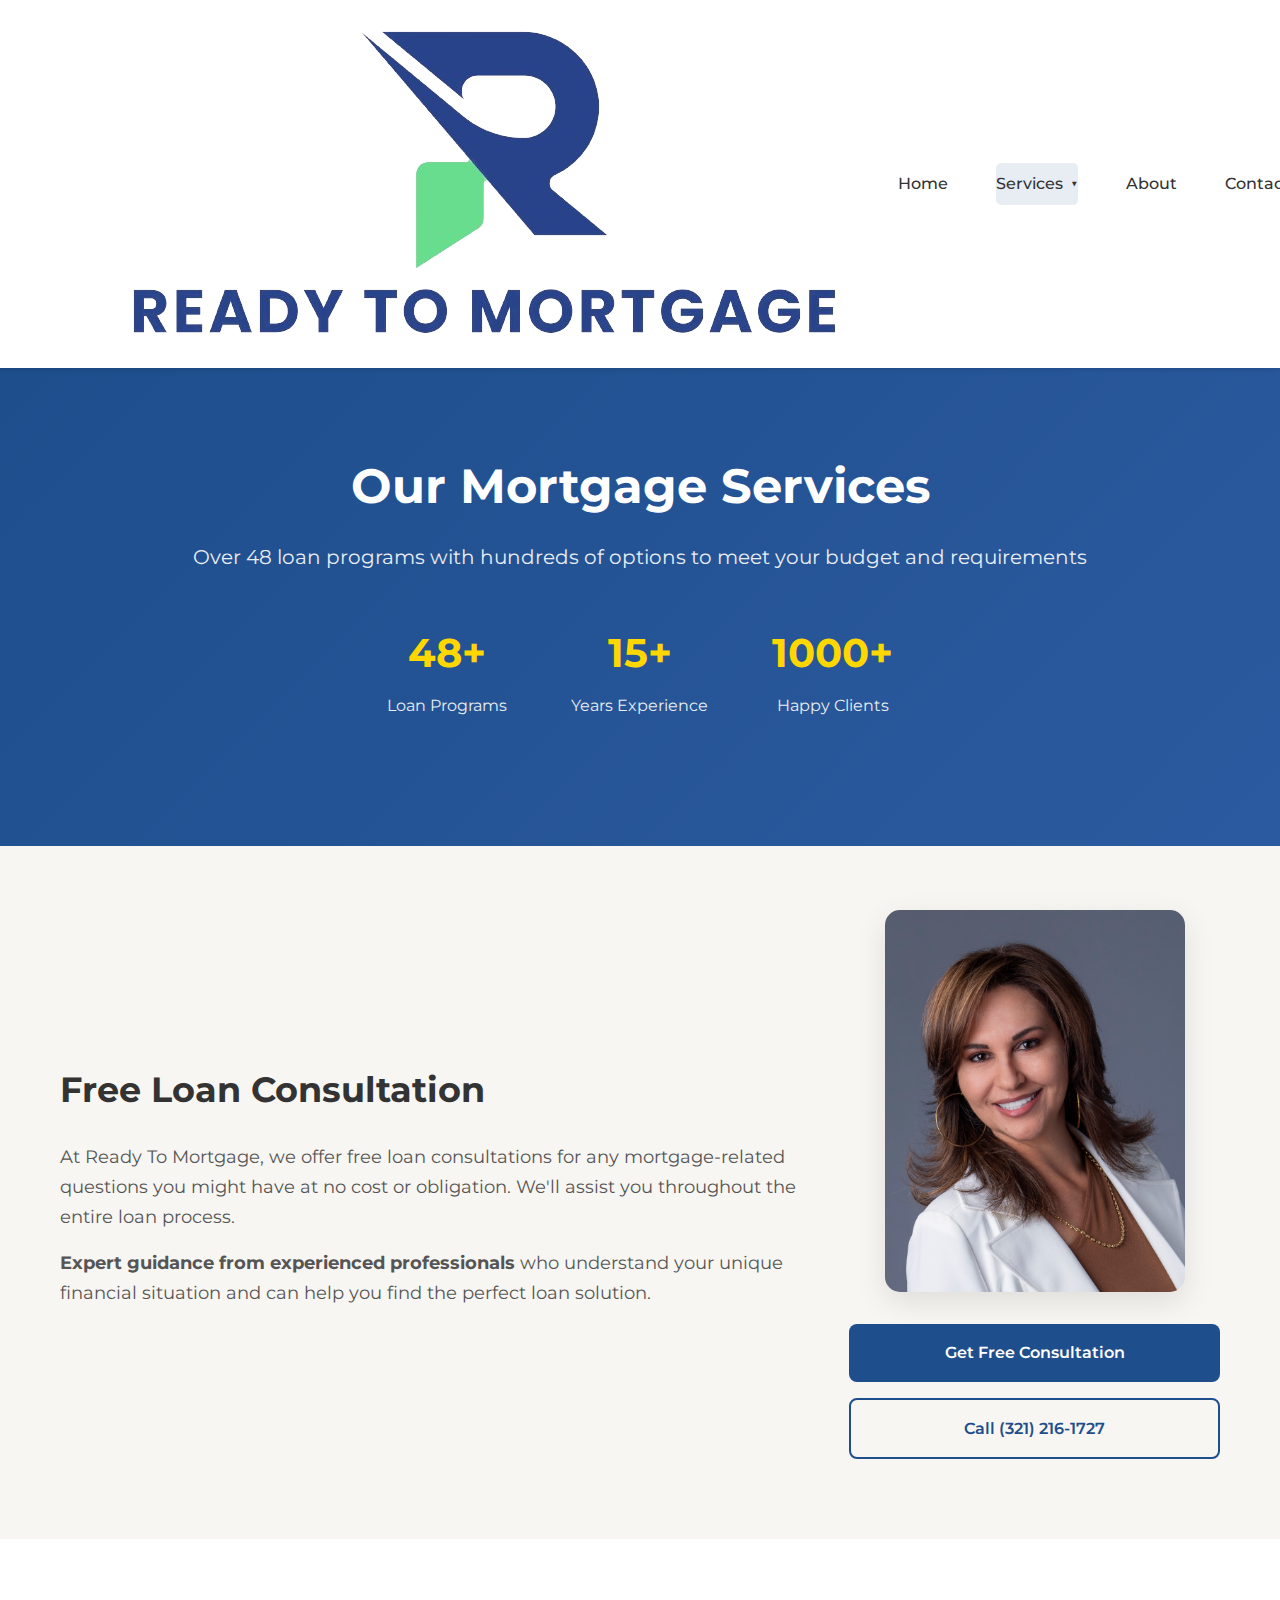
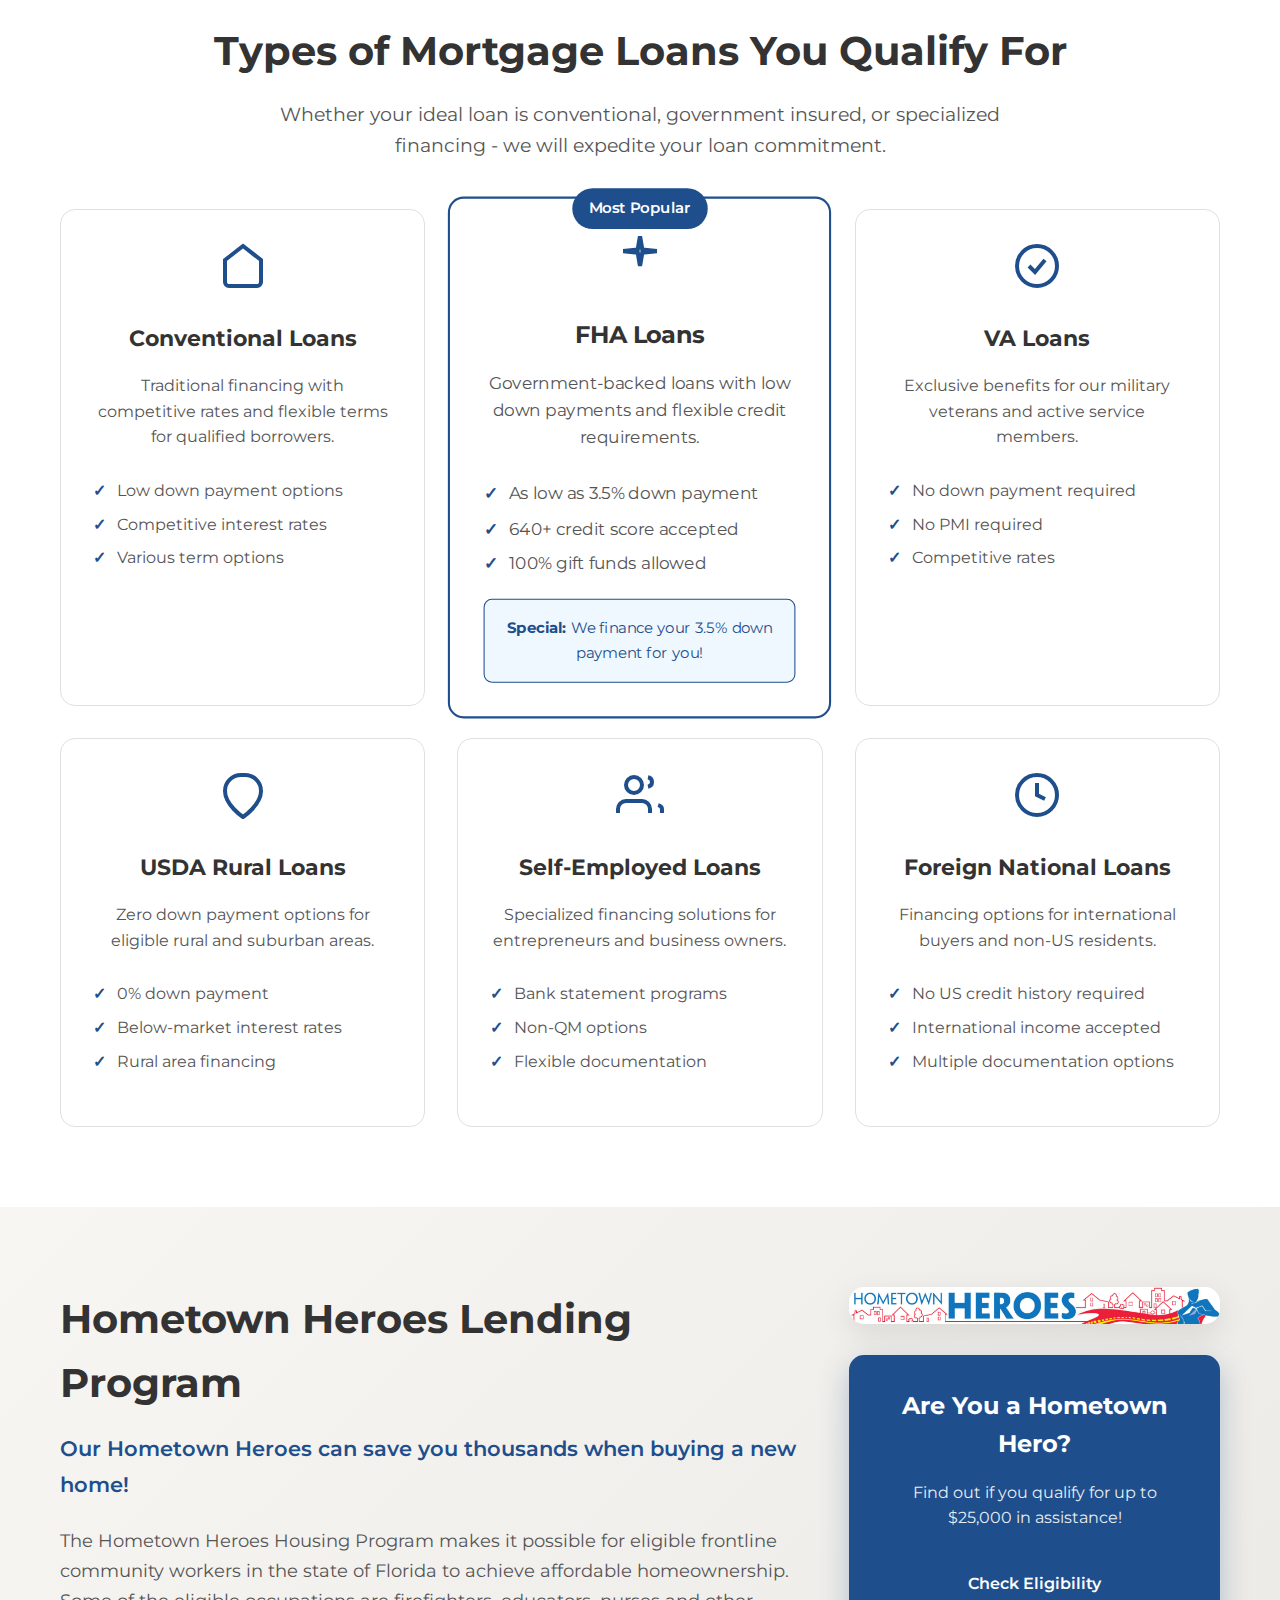
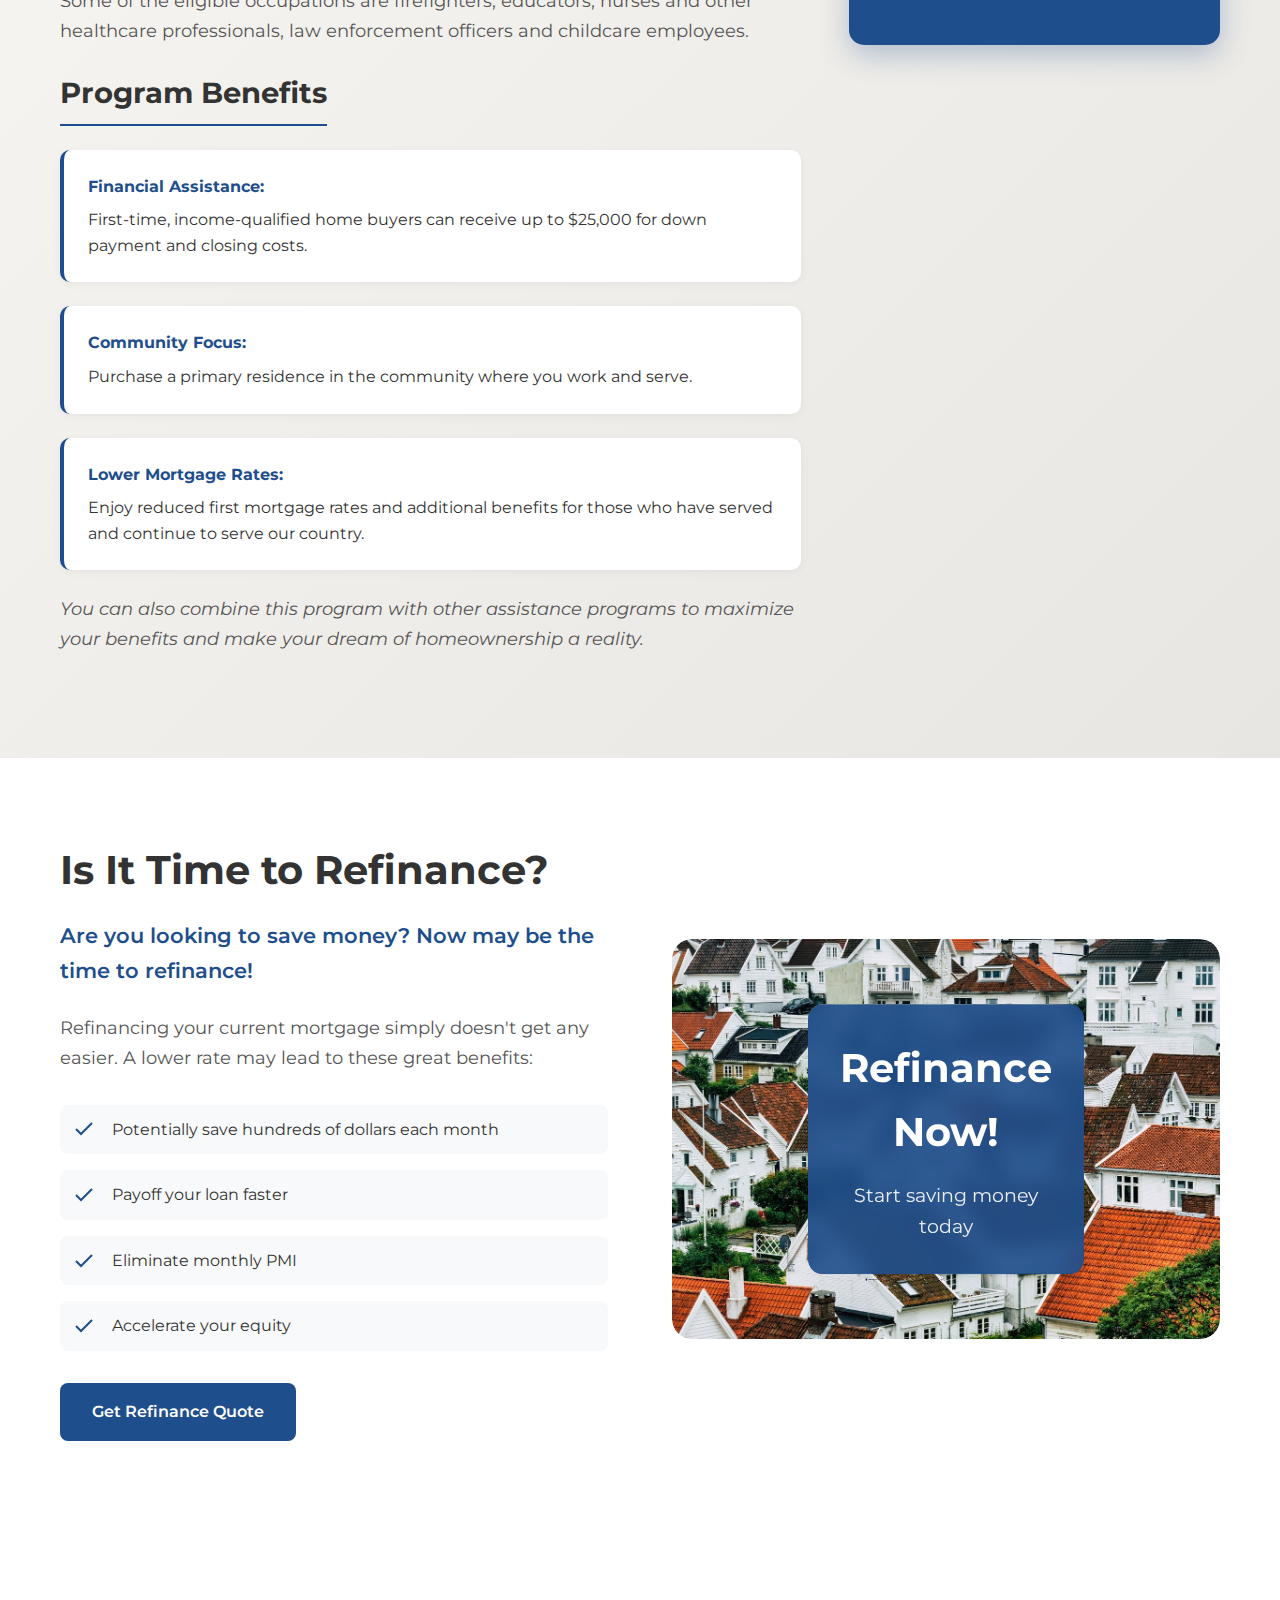
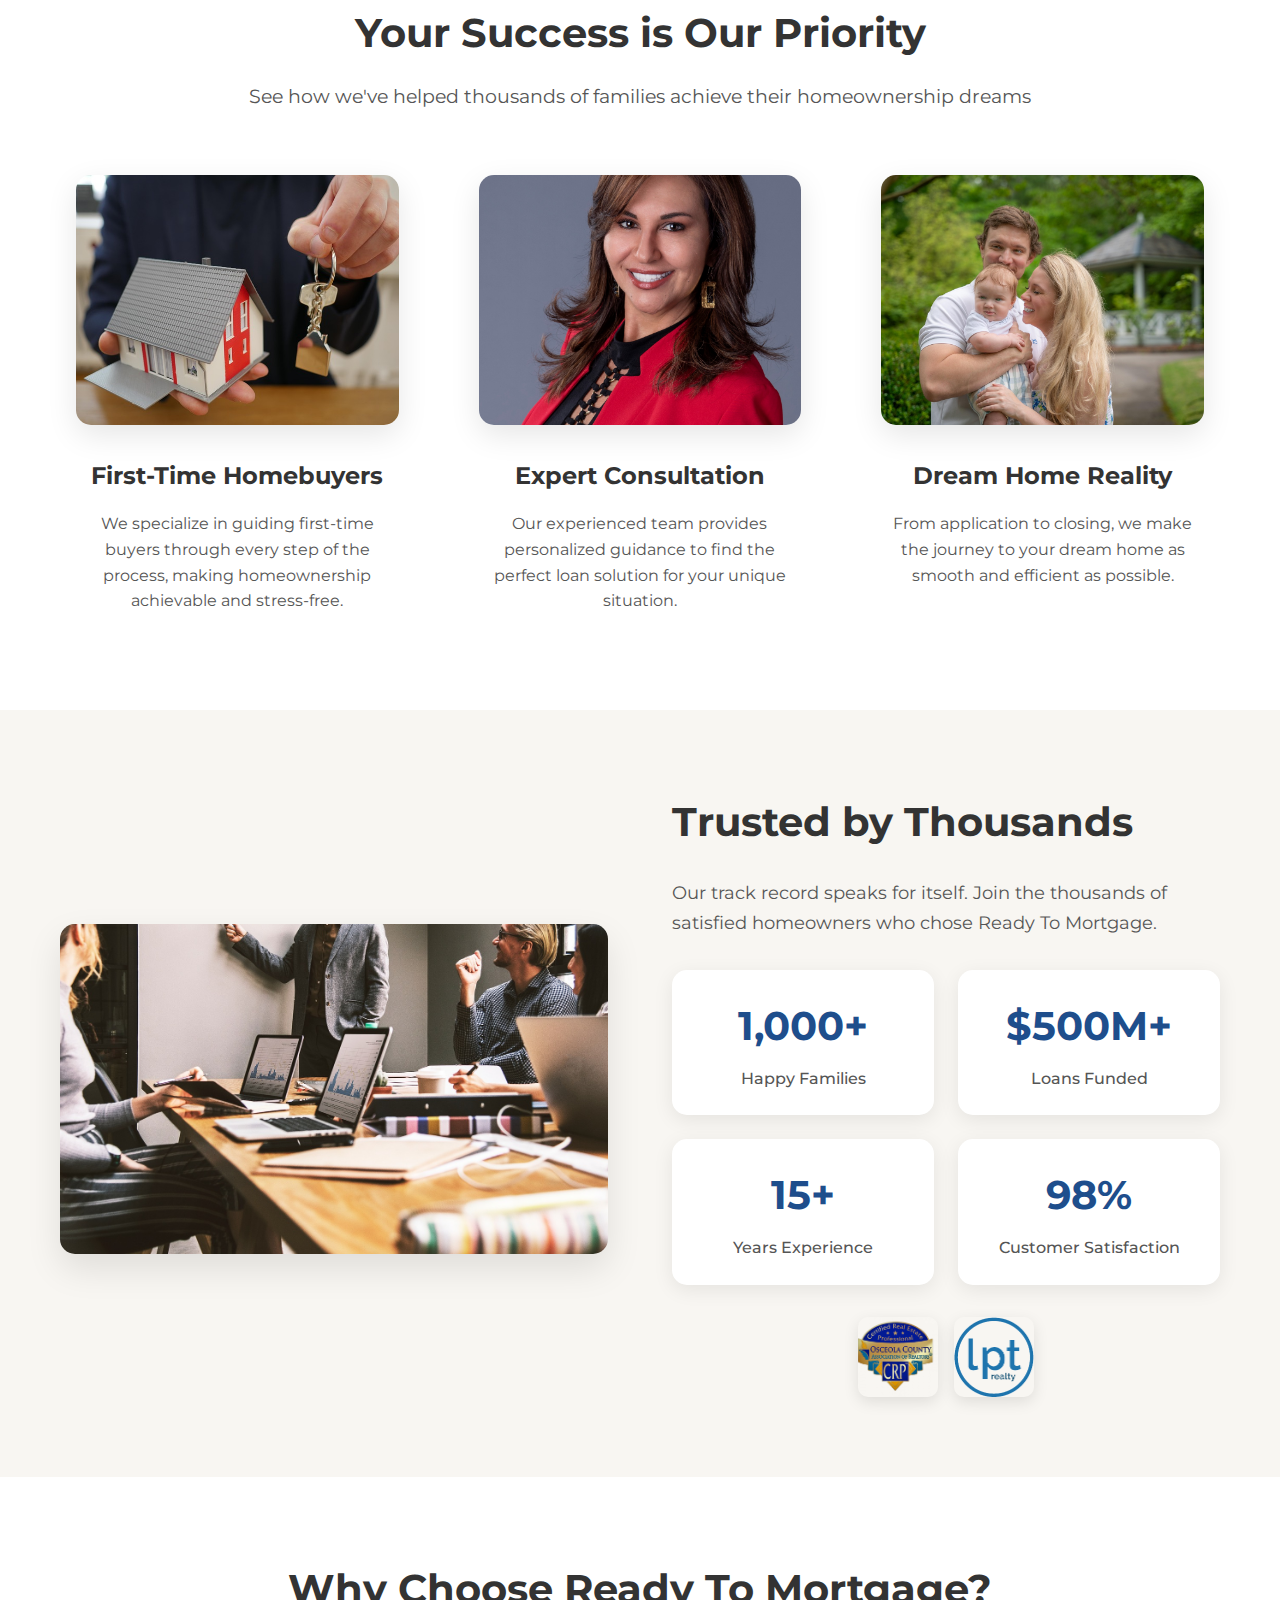
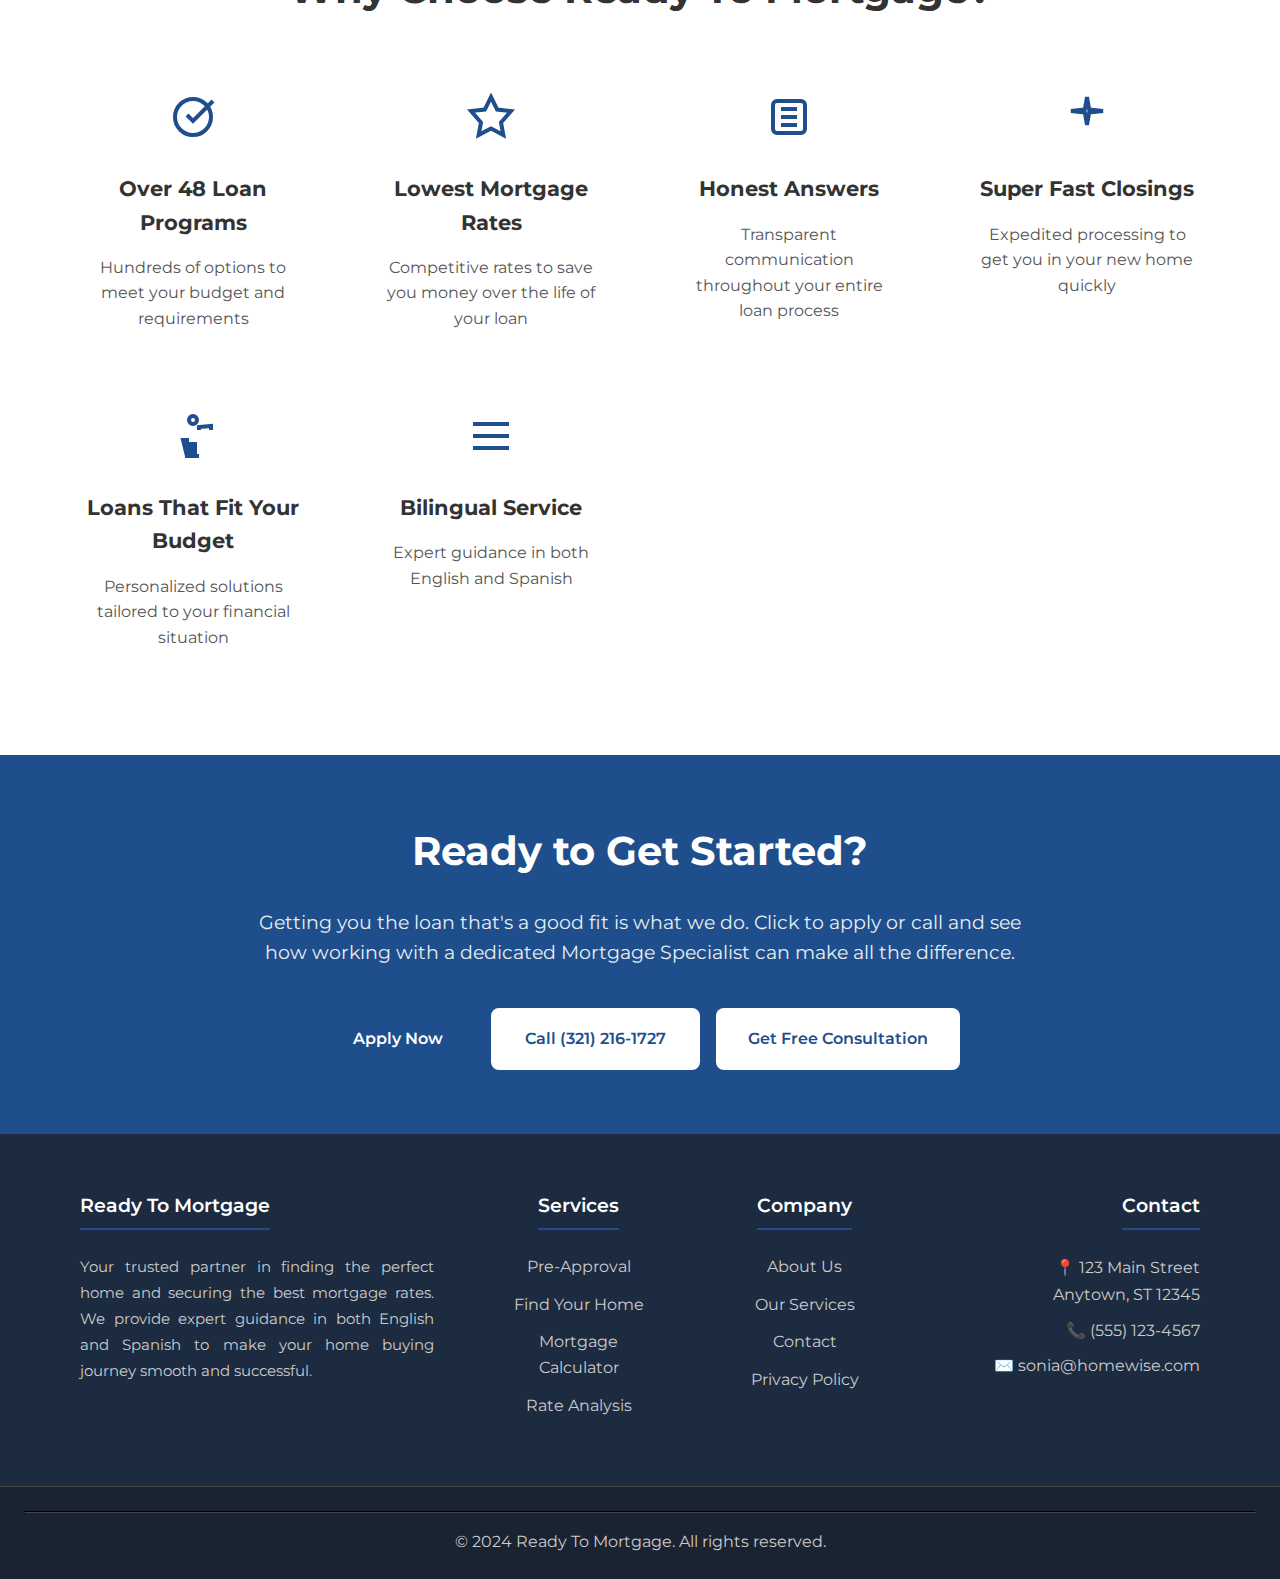
<file: services.html>
<!DOCTYPE html>
<html lang="en">
<head>
    <meta charset="UTF-8">
    <meta name="viewport" content="width=device-width, initial-scale=1.0">
    <title>Ready To Mortgage - Our Services</title>
    <link href="https://fonts.googleapis.com/css2?family=Montserrat:wght@300;400;500;600;700&display=swap" rel="stylesheet">
    <link rel="stylesheet" href="assets/css/styles.css">
</head>
<body>
    <div id="header"></div>

    <main>
        <!-- Hero Section for Services -->
        <section class="services-hero">
            <div class="container">
                <div class="services-hero-content">
                    <h1>Our Mortgage Services</h1>
                    <p>Over 48 loan programs with hundreds of options to meet your budget and requirements</p>
                    <div class="hero-stats">
                        <div class="stat">
                            <h3>48+</h3>
                            <p>Loan Programs</p>
                        </div>
                        <div class="stat">
                            <h3>15+</h3>
                            <p>Years Experience</p>
                        </div>
                        <div class="stat">
                            <h3>1000+</h3>
                            <p>Happy Clients</p>
                        </div>
                    </div>
                </div>
            </div>
        </section>

        <!-- Free Consultation CTA -->
        <section class="free-consultation">
            <div class="container">
                <div class="consultation-content">
                    <div class="consultation-text">
                        <h2>Free Loan Consultation</h2>
                        <p>At Ready To Mortgage, we offer free loan consultations for any mortgage-related questions you might have at no cost or obligation. We'll assist you throughout the entire loan process.</p>
                        <p><strong>Expert guidance from experienced professionals</strong> who understand your unique financial situation and can help you find the perfect loan solution.</p>
                    </div>
                    <div class="consultation-cta">
                        <div class="consultation-image">
                            <img src="assets/img/SoniaCrespoBlanco.jpg" alt="Free consultation with mortgage expert">
                        </div>
                        <a href="contact.html" class="btn btn-primary">Get Free Consultation</a>
                        <a href="tel:321-216-1727" class="btn btn-secondary">Call (321) 216-1727</a>
                    </div>
                </div>
            </div>
        </section>

        <!-- Loan Types Section -->
        <section class="loan-types">
            <div class="container">
                <h2>Types of Mortgage Loans You Qualify For</h2>
                <p class="section-subtitle">Whether your ideal loan is conventional, government insured, or specialized financing - we will expedite your loan commitment.</p>
                
                <div class="loan-grid">
                    <div class="loan-card">
                        <div class="loan-icon">
                            <svg width="48" height="48" viewBox="0 0 24 24" fill="none" xmlns="http://www.w3.org/2000/svg">
                                <path d="M3 9L12 2L21 9V20C21 20.5304 20.7893 21.0391 20.4142 21.4142C20.0391 21.7893 19.5304 22 19 22H5C4.46957 22 3.96086 21.7893 3.58579 21.4142C3.21071 21.0391 3 20.5304 3 20V9Z" stroke="#1E4E8C" stroke-width="2"/>
                            </svg>
                        </div>
                        <h3>Conventional Loans</h3>
                        <p>Traditional financing with competitive rates and flexible terms for qualified borrowers.</p>
                        <ul>
                            <li>Low down payment options</li>
                            <li>Competitive interest rates</li>
                            <li>Various term options</li>
                        </ul>
                    </div>

                    <div class="loan-card featured">
                        <div class="featured-badge">Most Popular</div>
                        <div class="loan-icon">
                            <svg width="48" height="48" viewBox="0 0 24 24" fill="none" xmlns="http://www.w3.org/2000/svg">
                                <path d="M12 2L13.09 8.26L20 9L13.09 9.74L12 16L10.91 9.74L4 9L10.91 8.26L12 2Z" stroke="#1E4E8C" stroke-width="2"/>
                            </svg>
                        </div>
                        <h3>FHA Loans</h3>
                        <p>Government-backed loans with low down payments and flexible credit requirements.</p>
                        <ul>
                            <li>As low as 3.5% down payment</li>
                            <li>640+ credit score accepted</li>
                            <li>100% gift funds allowed</li>
                        </ul>
                        <div class="special-offer">
                            <strong>Special:</strong> We finance your 3.5% down payment for you!
                        </div>
                    </div>

                    <div class="loan-card">
                        <div class="loan-icon">
                            <svg width="48" height="48" viewBox="0 0 24 24" fill="none" xmlns="http://www.w3.org/2000/svg">
                                <path d="M12 22C17.5228 22 22 17.5228 22 12C22 6.47715 17.5228 2 12 2C6.47715 2 2 6.47715 2 12C2 17.5228 6.47715 22 12 22Z" stroke="#1E4E8C" stroke-width="2"/>
                                <path d="M8 12L11 15L16 9" stroke="#1E4E8C" stroke-width="2"/>
                            </svg>
                        </div>
                        <h3>VA Loans</h3>
                        <p>Exclusive benefits for our military veterans and active service members.</p>
                        <ul>
                            <li>No down payment required</li>
                            <li>No PMI required</li>
                            <li>Competitive rates</li>
                        </ul>
                    </div>

                    <div class="loan-card">
                        <div class="loan-icon">
                            <svg width="48" height="48" viewBox="0 0 24 24" fill="none" xmlns="http://www.w3.org/2000/svg">
                                <path d="M21 10C21 17 12 23 12 23S3 17 3 10C3 5.58172 6.58172 2 11 2H13C17.4183 2 21 5.58172 21 10Z" stroke="#1E4E8C" stroke-width="2"/>
                            </svg>
                        </div>
                        <h3>USDA Rural Loans</h3>
                        <p>Zero down payment options for eligible rural and suburban areas.</p>
                        <ul>
                            <li>0% down payment</li>
                            <li>Below-market interest rates</li>
                            <li>Rural area financing</li>
                        </ul>
                    </div>

                    <div class="loan-card">
                        <div class="loan-icon">
                            <svg width="48" height="48" viewBox="0 0 24 24" fill="none" xmlns="http://www.w3.org/2000/svg">
                                <path d="M17 21V19C17 16.7909 15.2091 15 13 15H5C2.79086 15 1 16.7909 1 19V21" stroke="#1E4E8C" stroke-width="2"/>
                                <circle cx="9" cy="7" r="4" stroke="#1E4E8C" stroke-width="2"/>
                                <path d="M23 21V19C23 18.1306 22.1625 17.3957 21.06 17.0842" stroke="#1E4E8C" stroke-width="2"/>
                                <path d="M16 3.13C17.0913 3.35 18 4.17 18 5.5C18 6.83 17.0913 7.65 16 7.87" stroke="#1E4E8C" stroke-width="2"/>
                            </svg>
                        </div>
                        <h3>Self-Employed Loans</h3>
                        <p>Specialized financing solutions for entrepreneurs and business owners.</p>
                        <ul>
                            <li>Bank statement programs</li>
                            <li>Non-QM options</li>
                            <li>Flexible documentation</li>
                        </ul>
                    </div>

                    <div class="loan-card">
                        <div class="loan-icon">
                            <svg width="48" height="48" viewBox="0 0 24 24" fill="none" xmlns="http://www.w3.org/2000/svg">
                                <circle cx="12" cy="12" r="10" stroke="#1E4E8C" stroke-width="2"/>
                                <path d="M12 6V12L16 14" stroke="#1E4E8C" stroke-width="2"/>
                            </svg>
                        </div>
                        <h3>Foreign National Loans</h3>
                        <p>Financing options for international buyers and non-US residents.</p>
                        <ul>
                            <li>No US credit history required</li>
                            <li>International income accepted</li>
                            <li>Multiple documentation options</li>
                        </ul>
                    </div>
                </div>
            </div>
        </section>

        <!-- Hometown Heroes Program -->
        <section class="hometown-heroes">
            <div class="container">
                <div class="heroes-content">
                    <div class="heroes-text">
                        <h2>Hometown Heroes Lending Program</h2>
                        <p class="subtitle">Our Hometown Heroes can save you thousands when buying a new home!</p>
                        <p>The Hometown Heroes Housing Program makes it possible for eligible frontline community workers in the state of Florida to achieve affordable homeownership. Some of the eligible occupations are firefighters, educators, nurses and other healthcare professionals, law enforcement officers and childcare employees.</p>
                        
                        <div class="program-benefits">
                            <h3>Program Benefits</h3>
                            <div class="benefits-grid">
                                <div class="benefit">
                                    <strong>Financial Assistance:</strong> First-time, income-qualified home buyers can receive up to $25,000 for down payment and closing costs.
                                </div>
                                <div class="benefit">
                                    <strong>Community Focus:</strong> Purchase a primary residence in the community where you work and serve.
                                </div>
                                <div class="benefit">
                                    <strong>Lower Mortgage Rates:</strong> Enjoy reduced first mortgage rates and additional benefits for those who have served and continue to serve our country.
                                </div>
                            </div>
                            <p><em>You can also combine this program with other assistance programs to maximize your benefits and make your dream of homeownership a reality.</em></p>
                        </div>
                    </div>
                    <div class="heroes-cta">
                        <div class="heroes-image">
                            <img src="assets/img/hometown.jpg" alt="Hometown Heroes - Firefighters, Teachers, Nurses, Police">
                        </div>
                        <div class="cta-box">
                            <h4>Are You a Hometown Hero?</h4>
                            <p>Find out if you qualify for up to $25,000 in assistance!</p>
                            <a href="contact.html" class="btn btn-primary">Check Eligibility</a>
                        </div>
                    </div>
                </div>
            </div>
        </section>

        <!-- Refinancing Section -->
        <section class="refinancing">
            <div class="container">
                <div class="refinancing-content">
                    <div class="refinancing-text">
                        <h2>Is It Time to Refinance?</h2>
                        <p class="subtitle">Are you looking to save money? Now may be the time to refinance!</p>
                        <p>Refinancing your current mortgage simply doesn't get any easier. A lower rate may lead to these great benefits:</p>
                        
                        <div class="refinance-benefits">
                            <div class="benefit-item">
                                <svg width="24" height="24" viewBox="0 0 24 24" fill="none" xmlns="http://www.w3.org/2000/svg">
                                    <path d="M20 6L9 17L4 12" stroke="#1E4E8C" stroke-width="2"/>
                                </svg>
                                <span>Potentially save hundreds of dollars each month</span>
                            </div>
                            <div class="benefit-item">
                                <svg width="24" height="24" viewBox="0 0 24 24" fill="none" xmlns="http://www.w3.org/2000/svg">
                                    <path d="M20 6L9 17L4 12" stroke="#1E4E8C" stroke-width="2"/>
                                </svg>
                                <span>Payoff your loan faster</span>
                            </div>
                            <div class="benefit-item">
                                <svg width="24" height="24" viewBox="0 0 24 24" fill="none" xmlns="http://www.w3.org/2000/svg">
                                    <path d="M20 6L9 17L4 12" stroke="#1E4E8C" stroke-width="2"/>
                                </svg>
                                <span>Eliminate monthly PMI</span>
                            </div>
                            <div class="benefit-item">
                                <svg width="24" height="24" viewBox="0 0 24 24" fill="none" xmlns="http://www.w3.org/2000/svg">
                                    <path d="M20 6L9 17L4 12" stroke="#1E4E8C" stroke-width="2"/>
                                </svg>
                                <span>Accelerate your equity</span>
                            </div>
                        </div>
                        
                        <a href="contact.html" class="btn btn-primary">Get Refinance Quote</a>
                    </div>
                    <div class="refinancing-image">
                        <img src="assets/img/house.jpg" alt="Happy family saving money through refinancing">
                        <div class="refinance-highlight">
                            <h3>Refinance Now!</h3>
                            <p>Start saving money today</p>
                        </div>
                    </div>
                </div>
            </div>
        </section>

        <!-- Success Stories Section -->
        <section class="success-stories">
            <div class="container">
                <h2>Your Success is Our Priority</h2>
                <p class="section-subtitle">See how we've helped thousands of families achieve their homeownership dreams</p>
                
                <div class="success-grid">
                    <div class="success-item">
                        <div class="success-image">
                            <img src="assets/img/house-keys.jpg" alt="Happy family receiving house keys">
                        </div>
                        <div class="success-content">
                            <h3>First-Time Homebuyers</h3>
                            <p>We specialize in guiding first-time buyers through every step of the process, making homeownership achievable and stress-free.</p>
                        </div>
                    </div>
                    
                    <div class="success-item">
                        <div class="success-image">
                            <img src="assets/img/SoniaRoja.jpg" alt="Professional mortgage consultation">
                        </div>
                        <div class="success-content">
                            <h3>Expert Consultation</h3>
                            <p>Our experienced team provides personalized guidance to find the perfect loan solution for your unique situation.</p>
                        </div>
                    </div>
                    
                    <div class="success-item">
                        <div class="success-image">
                            <img src="assets/img/familysaving.jpg" alt="Beautiful home representing dream home achievement">
                        </div>
                        <div class="success-content">
                            <h3>Dream Home Reality</h3>
                            <p>From application to closing, we make the journey to your dream home as smooth and efficient as possible.</p>
                        </div>
                    </div>
                </div>
            </div>
        </section>

        <!-- Trust & Statistics Section -->
        <section class="trust-statistics">
            <div class="container">
                <div class="trust-content">
                    <div class="trust-image">
                        <img src="assets/img/office.jpg" alt="Professional mortgage office environment">
                    </div>
                    <div class="trust-stats">
                        <h2>Trusted by Thousands</h2>
                        <p>Our track record speaks for itself. Join the thousands of satisfied homeowners who chose Ready To Mortgage.</p>
                        
                        <div class="statistics-grid">
                            <div class="stat-item">
                                <div class="stat-number">1,000+</div>
                                <div class="stat-label">Happy Families</div>
                            </div>
                            <div class="stat-item">
                                <div class="stat-number">$500M+</div>
                                <div class="stat-label">Loans Funded</div>
                            </div>
                            <div class="stat-item">
                                <div class="stat-number">15+</div>
                                <div class="stat-label">Years Experience</div>
                            </div>
                            <div class="stat-item">
                                <div class="stat-number">98%</div>
                                <div class="stat-label">Customer Satisfaction</div>
                            </div>
                        </div>
                        
                        <div class="trust-badges">
                            <div class="badge-item">
                                <img src="assets/img/CRP.png" alt="Licensed mortgage professional">
                            </div>
                            <div class="badge-item">
                                <img src="assets/img/LPT.png" alt="Industry certifications">
                            </div>
                        </div>
                    </div>
                </div>
            </div>
        </section>

        <!-- Why Choose Us Section -->
        <section class="why-choose-us">
            <div class="container">
                <h2>Why Choose Ready To Mortgage?</h2>
                <div class="features-grid">
                    <div class="feature">
                        <div class="feature-icon">
                            <svg width="48" height="48" viewBox="0 0 24 24" fill="none" xmlns="http://www.w3.org/2000/svg">
                                <path d="M9 11L12 14L22 4" stroke="#1E4E8C" stroke-width="2"/>
                                <path d="M21 12C21 16.9706 16.9706 21 12 21C7.02944 21 3 16.9706 3 12C3 7.02944 7.02944 3 12 3C16.9706 3 21 7.02944 21 12Z" stroke="#1E4E8C" stroke-width="2"/>
                            </svg>
                        </div>
                        <h3>Over 48 Loan Programs</h3>
                        <p>Hundreds of options to meet your budget and requirements</p>
                    </div>
                    <div class="feature">
                        <div class="feature-icon">
                            <svg width="48" height="48" viewBox="0 0 24 24" fill="none" xmlns="http://www.w3.org/2000/svg">
                                <path d="M12 2L15.09 8.26L22 9L17 14.74L18.18 21.02L12 17.77L5.82 21.02L7 14.74L2 9L8.91 8.26L12 2Z" stroke="#1E4E8C" stroke-width="2"/>
                            </svg>
                        </div>
                        <h3>Lowest Mortgage Rates</h3>
                        <p>Competitive rates to save you money over the life of your loan</p>
                    </div>
                    <div class="feature">
                        <div class="feature-icon">
                            <svg width="48" height="48" viewBox="0 0 24 24" fill="none" xmlns="http://www.w3.org/2000/svg">
                                <path d="M8 12H16M8 16H16M8 8H16M6 20H18C19.1046 20 20 19.1046 20 18V6C20 4.89543 19.1046 4 18 4H6C4.89543 4 4 4.89543 4 6V18C4 19.1046 4.89543 20 6 20Z" stroke="#1E4E8C" stroke-width="2"/>
                            </svg>
                        </div>
                        <h3>Honest Answers</h3>
                        <p>Transparent communication throughout your entire loan process</p>
                    </div>
                    <div class="feature">
                        <div class="feature-icon">
                            <svg width="48" height="48" viewBox="0 0 24 24" fill="none" xmlns="http://www.w3.org/2000/svg">
                                <path d="M12 2L13.09 8.26L20 9L13.09 9.74L12 16L10.91 9.74L4 9L10.91 8.26L12 2Z" stroke="#1E4E8C" stroke-width="2"/>
                            </svg>
                        </div>
                        <h3>Super Fast Closings</h3>
                        <p>Expedited processing to get you in your new home quickly</p>
                    </div>
                    <div class="feature">
                        <div class="feature-icon">
                            <svg width="48" height="48" viewBox="0 0 24 24" fill="none" xmlns="http://www.w3.org/2000/svg">
                                <path d="M12 2C13.1 2 14 2.9 14 4C14 5.1 13.1 6 12 6C10.9 6 10 5.1 10 4C10 2.9 10.9 2 12 2ZM21 9V7L15 7.5V9M15 22H9L7 14L9 14V22H11V16H13V22H15Z" stroke="#1E4E8C" stroke-width="2"/>
                            </svg>
                        </div>
                        <h3>Loans That Fit Your Budget</h3>
                        <p>Personalized solutions tailored to your financial situation</p>
                    </div>
                    <div class="feature">
                        <div class="feature-icon">
                            <svg width="48" height="48" viewBox="0 0 24 24" fill="none" xmlns="http://www.w3.org/2000/svg">
                                <path d="M3 12H21M3 6H21M3 18H21" stroke="#1E4E8C" stroke-width="2"/>
                            </svg>
                        </div>
                        <h3>Bilingual Service</h3>
                        <p>Expert guidance in both English and Spanish</p>
                    </div>
                </div>
            </div>
        </section>

        <!-- Final CTA Section -->
        <section class="services-cta">
            <div class="container">
                <h2>Ready to Get Started?</h2>
                <p>Getting you the loan that's a good fit is what we do. Click to apply or call and see how working with a dedicated Mortgage Specialist can make all the difference.</p>
                <div class="cta-buttons">
                    <a href="pre-approval.html" class="btn btn-primary">Apply Now</a>
                    <a href="tel:321-216-1727" class="btn btn-secondary">Call (321) 216-1727</a>
                    <a href="contact.html" class="btn btn-white">Get Free Consultation</a>
                </div>
            </div>
        </section>
    </main>

    <div id="footer"></div>

    <script src="assets/js/includes.js"></script>
    <script src="assets/js/language-switcher.js"></script>
</body>
</html>
</file>
<file: assets/css/styles.css>
/* Reset and Base Styles */
* {
    margin: 0;
    padding: 0;
    box-sizing: border-box;
}

body {
    margin: 0;
    padding: 0;
    font-family: 'Montserrat', sans-serif;
    line-height: 1.6;
    color: #333333;
}

.container {
    max-width: 1200px;
    margin: 0 auto;
    padding: 0 20px;
}

/* Header Styles */
#header {
    width: 100%;
    background: white;
    box-shadow: 0 2px 4px rgba(0,0,0,0.1);
    position: relative;
}

.header-content {
    display: flex;
    justify-content: center;
    align-items: center;
    padding: 1.5rem 2rem;
    max-width: 1200px;
    margin: 0 auto;
    min-height: 70px;
    gap: 2rem;
}

.logo {
    font-size: 1.8rem;
    font-weight: 700;
    color: #1E4E8C;
    text-decoration: none;
    flex: 0 0 auto;
    white-space: nowrap;
}

.nav {
    display: flex;
    list-style: none;
    gap: 2.5rem;
    flex: 1 1 auto;
    justify-content: center;
}

.nav a {
    text-decoration: none;
    color: #333333;
    font-weight: 500;
    font-size: 1.1rem;
    padding: 0.5rem 1rem;
    border-radius: 5px;
    transition: all 0.3s ease;
    white-space: nowrap;
}

.nav a:hover,
.nav a.active {
    color: #1E4E8C;
    background: rgba(30, 78, 140, 0.1);
}

.lang-switch {
    color: #555555;
    font-weight: 500;
    flex: 0 0 auto;
    font-size: 1.1rem;
    white-space: nowrap;
}

.lang-switch a {
    color: #555555;
    text-decoration: none;
    margin: 0 0.5rem;
    padding: 0.25rem 0.5rem;
    border-radius: 3px;
    transition: all 0.3s ease;
}

.lang-switch a:hover {
    color: #1E4E8C;
    background: rgba(30, 78, 140, 0.1);
}

/* Footer Styles */
#footer {
    width: 100%;
    background: #1C2B40;
    color: white;
    position: relative;
}

.footer-content {
    display: grid;
    grid-template-columns: 2.5fr 1.2fr 1.2fr 1.8fr;
    gap: 3rem;
    padding: 3rem 2rem;
    max-width: 1200px;
    margin: 0 auto;
    justify-items: start;
    align-items: start;
}

.footer-column {
    padding: 0.5rem;
    width: 100%;
}

.footer-column:first-child {
    justify-self: start;
}

.footer-column:nth-child(2),
.footer-column:nth-child(3) {
    justify-self: center;
    text-align: center;
}

.footer-column:last-child {
    justify-self: end;
    text-align: right;
}

.footer-column h4 {
    margin-bottom: 1.5rem;
    color: white;
    font-weight: 600;
    font-size: 1.2rem;
    border-bottom: 2px solid #1E4E8C;
    padding-bottom: 0.5rem;
    display: inline-block;
}

.footer-column ul {
    list-style: none;
    padding: 0;
}

.footer-column ul li {
    margin-bottom: 0.75rem;
}

.footer-column ul li a {
    color: #cccccc;
    text-decoration: none;
    transition: color 0.3s ease;
    font-size: 1rem;
    line-height: 1.5;
}

.footer-column ul li a:hover {
    color: #1E4E8C;
    text-decoration: underline;
}

.footer-column p {
    color: #cccccc;
    line-height: 1.7;
    font-size: 1rem;
    margin-bottom: 1rem;
}

.footer-column:first-child p {
    font-size: 0.95rem;
    text-align: justify;
}

.footer-column:last-child p {
    margin-bottom: 0.5rem;
    font-size: 1rem;
}

.footer-bottom {
    border-top: 1px solid #444;
    text-align: center;
    padding: 1.5rem;
    color: #cccccc;
    background: #1a2332;
}

/* Button Styles */
.btn {
    display: inline-flex;
    align-items: center;
    gap: 0.5rem;
    padding: 1rem 2rem;
    border-radius: 8px;
    text-decoration: none;
    font-weight: 600;
    transition: all 0.3s ease;
    cursor: pointer;
    border: none;
    font-size: 1rem;
}

.btn-primary {
    background: #1E4E8C;
    color: white;
}

.btn-primary:hover {
    background: #163a6b;
    transform: translateY(-2px);
}

.btn-secondary {
    background: transparent;
    color: #1E4E8C;
    border: 2px solid #1E4E8C;
}

.btn-secondary:hover {
    background: #1E4E8C;
    color: white;
}

.btn-white {
    background: white;
    color: #1E4E8C;
}

.btn-white:hover {
    background: #f8f8f8;
    transform: translateY(-2px);
}

/* Hero Section */
.hero {
    height: 100vh;
    background: linear-gradient(rgba(0,0,0,0.4), rgba(0,0,0,0.4)), 
                url('../img/hero-background.jpg');
    background-size: cover;
    background-position: center;
    display: flex;
    align-items: center;
    justify-content: flex-start;
    position: relative;
}

.hero-overlay {
    width: 100%;
    height: 100%;
    display: flex;
    align-items: center;
}

.hero-content {
    max-width: 1200px;
    margin: 0 auto;
    padding: 0 2rem;
    color: white;
    max-width: 600px;
}

.hero-content h1 {
    font-size: 3.5rem;
    font-weight: 700;
    margin-bottom: 1rem;
    line-height: 1.2;
}

.hero-content p {
    font-size: 1.25rem;
    margin-bottom: 2rem;
    color: rgba(255,255,255,0.9);
}

/* Steps Section */
.steps {
    padding: 5rem 0;
    background: white;
}

.steps h2 {
    text-align: center;
    font-size: 2.5rem;
    font-weight: 600;
    margin-bottom: 3rem;
    color: #333333;
}

.steps-grid {
    display: flex;
    justify-content: space-around;
    gap: 2rem;
}

.step {
    text-align: center;
    max-width: 300px;
}

.step-icon {
    margin-bottom: 1.5rem;
}

.step h3 {
    font-size: 1.5rem;
    font-weight: 600;
    margin-bottom: 1rem;
    color: #333333;
}

.step p {
    color: #555555;
    line-height: 1.6;
}

/* Sonia Rodriguez Section */
.about-sonia {
    padding: 5rem 0;
    background: #F8F6F2;
}

.sonia-content {
    display: flex;
    align-items: center;
    gap: 4rem;
}

.sonia-image {
    flex: 0 0 300px;
}

.sonia-image img {
    width: 100%;
    border-radius: 15px;
    box-shadow: 0 10px 30px rgba(0,0,0,0.1);
}

.sonia-text {
    flex: 1;
}

.sonia-text h2 {
    font-size: 2.5rem;
    font-weight: 600;
    margin-bottom: 0.5rem;
    color: #333333;
}

.sonia-text .title {
    font-size: 1.25rem;
    color: #1E4E8C;
    font-weight: 600;
    margin-bottom: 1.5rem;
}

.sonia-text p {
    color: #555555;
    margin-bottom: 1.5rem;
    line-height: 1.7;
}

.sonia-buttons {
    display: flex;
    gap: 1rem;
}

/* Testimonials Section */
.testimonials {
    padding: 5rem 0;
    background: white;
}

.testimonials h2 {
    text-align: center;
    font-size: 2.5rem;
    font-weight: 600;
    margin-bottom: 3rem;
    color: #333333;
}

.testimonials-grid {
    display: flex;
    justify-content: space-around;
    gap: 2rem;
}

.testimonial-card {
    background: white;
    border: 1px solid #e0e0e0;
    border-radius: 15px;
    padding: 2rem;
    box-shadow: 0 5px 20px rgba(0,0,0,0.08);
    max-width: 350px;
    transition: transform 0.3s ease;
}

.testimonial-card:hover {
    transform: translateY(-5px);
}

.testimonial-header {
    display: flex;
    align-items: center;
    margin-bottom: 1.5rem;
    gap: 1rem;
}

.testimonial-header img {
    width: 60px;
    height: 60px;
    border-radius: 50%;
    object-fit: cover;
}

.client-info h4 {
    font-size: 1.1rem;
    font-weight: 600;
    margin-bottom: 0.25rem;
    color: #333333;
}

.stars {
    color: #FFD700;
    font-size: 1.2rem;
}

.testimonial-card p {
    color: #555555;
    line-height: 1.6;
    font-style: italic;
}

/* CTA Section */
.cta {
    padding: 5rem 0;
    background: #1E4E8C;
    text-align: center;
    color: white;
}

.cta h2 {
    font-size: 2.5rem;
    font-weight: 600;
    margin-bottom: 1rem;
}

.cta p {
    font-size: 1.25rem;
    margin-bottom: 2rem;
    color: rgba(255,255,255,0.9);
}

/* Responsive Design */
@media (max-width: 768px) {
    .header-content {
        flex-direction: column;
        gap: 1.5rem;
        padding: 1.5rem 1rem;
        text-align: center;
    }
    
    .logo {
        font-size: 1.6rem;
        order: 1;
    }
    
    .nav {
        gap: 1.5rem;
        flex-wrap: wrap;
        justify-content: center;
        order: 2;
    }
    
    .nav a {
        font-size: 1rem;
        padding: 0.5rem 0.75rem;
    }
    
    .lang-switch {
        order: 3;
    }
    
    .footer-content {
        grid-template-columns: 1fr;
        gap: 2.5rem;
        padding: 2.5rem 1rem;
        text-align: center;
        justify-items: center;
    }
    
    .footer-column {
        text-align: center;
        max-width: 300px;
    }
    
    .footer-column:first-child,
    .footer-column:nth-child(2),
    .footer-column:nth-child(3),
    .footer-column:last-child {
        justify-self: center;
        text-align: center;
    }
    
    .footer-column h4 {
        text-align: center;
        font-size: 1.1rem;
    }
    
    .footer-column:first-child p {
        text-align: center;
    }
    
    .hero-content h1 {
        font-size: 2.5rem;
    }
    
    .hero-content p {
        font-size: 1.1rem;
    }
    
    .steps-grid {
        flex-direction: column;
        align-items: center;
    }
    
    .sonia-content {
        flex-direction: column;
        text-align: center;
        gap: 2rem;
    }
    
    .sonia-image {
        flex: none;
    }
    
    .sonia-buttons {
        justify-content: center;
        flex-wrap: wrap;
    }
    
    .testimonials-grid {
        flex-direction: column;
        align-items: center;
    }
}

/* Services Page Specific Styles */

/* Services Hero Section */
.services-hero {
    background: linear-gradient(135deg, #1E4E8C 0%, #2c5aa0 100%);
    padding: 5rem 0;
    color: white;
    text-align: center;
}

.services-hero-content h1 {
    font-size: 3rem;
    font-weight: 700;
    margin-bottom: 1rem;
}

.services-hero-content p {
    font-size: 1.25rem;
    margin-bottom: 3rem;
    opacity: 0.9;
}

.hero-stats {
    display: flex;
    justify-content: center;
    gap: 4rem;
}

.stat {
    text-align: center;
}

.stat h3 {
    font-size: 2.5rem;
    font-weight: 700;
    margin-bottom: 0.5rem;
    color: #FFD700;
}

.stat p {
    font-size: 1rem;
    opacity: 0.9;
}

/* Free Consultation Section */
.free-consultation {
    background: #F8F6F2;
    padding: 4rem 0;
}

.consultation-content {
    display: flex;
    align-items: center;
    gap: 3rem;
}

.consultation-text {
    flex: 2;
}

.consultation-text h2 {
    font-size: 2.2rem;
    margin-bottom: 1.5rem;
    color: #333;
}

.consultation-text p {
    font-size: 1.1rem;
    line-height: 1.7;
    margin-bottom: 1rem;
    color: #555;
}

.consultation-cta {
    flex: 1;
    text-align: center;
}

.consultation-image {
    margin-bottom: 1.5rem;
}

.consultation-image img {
    width: 100%;
    max-width: 300px;
    border-radius: 15px;
    box-shadow: 0 10px 30px rgba(0,0,0,0.1);
}

.consultation-cta .btn {
    display: block;
    margin-bottom: 1rem;
    width: 100%;
}

/* Loan Types Section */
.loan-types {
    padding: 5rem 0;
    background: white;
}

.loan-types h2 {
    text-align: center;
    font-size: 2.5rem;
    margin-bottom: 1rem;
    color: #333;
}

.section-subtitle {
    text-align: center;
    font-size: 1.2rem;
    color: #555;
    margin-bottom: 3rem;
    max-width: 800px;
    margin-left: auto;
    margin-right: auto;
}

.loan-grid {
    display: grid;
    grid-template-columns: repeat(auto-fit, minmax(300px, 1fr));
    gap: 2rem;
    margin-top: 3rem;
}

.loan-card {
    background: white;
    border: 1px solid #e0e0e0;
    border-radius: 15px;
    padding: 2rem;
    text-align: center;
    transition: all 0.3s ease;
    position: relative;
}

.loan-card:hover {
    transform: translateY(-5px);
    box-shadow: 0 15px 35px rgba(0,0,0,0.1);
    border-color: #1E4E8C;
}

.loan-card.featured {
    border: 2px solid #1E4E8C;
    transform: scale(1.05);
}

.featured-badge {
    background: #1E4E8C;
    color: white;
    padding: 0.5rem 1rem;
    border-radius: 20px;
    position: absolute;
    top: -10px;
    left: 50%;
    transform: translateX(-50%);
    font-size: 0.9rem;
    font-weight: 600;
}

.loan-icon {
    margin-bottom: 1.5rem;
}

.loan-card h3 {
    font-size: 1.4rem;
    margin-bottom: 1rem;
    color: #333;
}

.loan-card p {
    color: #555;
    margin-bottom: 1.5rem;
    line-height: 1.6;
}

.loan-card ul {
    list-style: none;
    text-align: left;
    margin-bottom: 1rem;
}

.loan-card ul li {
    padding: 0.25rem 0;
    color: #555;
    position: relative;
    padding-left: 1.5rem;
}

.loan-card ul li::before {
    content: "✓";
    color: #1E4E8C;
    font-weight: bold;
    position: absolute;
    left: 0;
}

.special-offer {
    background: #f0f8ff;
    border: 1px solid #1E4E8C;
    border-radius: 8px;
    padding: 1rem;
    margin-top: 1rem;
    color: #1E4E8C;
    font-size: 0.9rem;
}

/* Hometown Heroes Section */
.hometown-heroes {
    background: linear-gradient(135deg, #f8f6f2 0%, #e8e6e2 100%);
    padding: 5rem 0;
}

.heroes-content {
    display: flex;
    gap: 3rem;
    align-items: flex-start;
}

.heroes-text {
    flex: 2;
}

.heroes-text h2 {
    font-size: 2.5rem;
    color: #333;
    margin-bottom: 1rem;
}

.heroes-text .subtitle {
    font-size: 1.3rem;
    color: #1E4E8C;
    font-weight: 600;
    margin-bottom: 1.5rem;
}

.heroes-text p {
    font-size: 1.1rem;
    line-height: 1.7;
    color: #555;
    margin-bottom: 1.5rem;
}

.program-benefits h3 {
    font-size: 1.8rem;
    color: #333;
    margin-bottom: 1.5rem;
    border-bottom: 2px solid #1E4E8C;
    padding-bottom: 0.5rem;
    display: inline-block;
}

.benefits-grid {
    display: grid;
    gap: 1.5rem;
    margin-bottom: 1.5rem;
}

.benefit {
    background: white;
    padding: 1.5rem;
    border-radius: 10px;
    border-left: 4px solid #1E4E8C;
    box-shadow: 0 2px 10px rgba(0,0,0,0.05);
}

.benefit strong {
    color: #1E4E8C;
    display: block;
    margin-bottom: 0.5rem;
}

.heroes-cta {
    flex: 1;
}

.heroes-image {
    margin-bottom: 1.5rem;
}

.heroes-image img {
    width: 100%;
    border-radius: 15px;
    box-shadow: 0 10px 30px rgba(0,0,0,0.1);
}

.cta-box {
    background: #1E4E8C;
    color: white;
    padding: 2rem;
    border-radius: 15px;
    text-align: center;
    box-shadow: 0 10px 30px rgba(30, 78, 140, 0.3);
}

.cta-box h4 {
    font-size: 1.5rem;
    margin-bottom: 1rem;
}

.cta-box p {
    margin-bottom: 1.5rem;
    opacity: 0.9;
}

/* Refinancing Section */
.refinancing {
    padding: 5rem 0;
    background: white;
}

.refinancing-content {
    display: flex;
    align-items: center;
    gap: 4rem;
}

.refinancing-text {
    flex: 1;
}

.refinancing-text h2 {
    font-size: 2.5rem;
    color: #333;
    margin-bottom: 1rem;
}

.refinancing-text .subtitle {
    font-size: 1.3rem;
    color: #1E4E8C;
    font-weight: 600;
    margin-bottom: 1.5rem;
}

.refinancing-text p {
    font-size: 1.1rem;
    color: #555;
    margin-bottom: 2rem;
    line-height: 1.7;
}

.refinance-benefits {
    margin-bottom: 2rem;
}

.benefit-item {
    display: flex;
    align-items: center;
    gap: 1rem;
    margin-bottom: 1rem;
    padding: 0.75rem;
    background: #f8f9fa;
    border-radius: 8px;
}

.benefit-item svg {
    flex-shrink: 0;
}

.refinancing-image {
    flex: 1;
    position: relative;
    border-radius: 20px;
    overflow: hidden;
    height: 400px;
}

.refinancing-image img {
    width: 100%;
    height: 100%;
    object-fit: cover;
    border-radius: 20px;
}

.refinance-highlight {
    position: absolute;
    top: 50%;
    left: 50%;
    transform: translate(-50%, -50%);
    text-align: center;
    color: white;
    background: rgba(30, 78, 140, 0.9);
    padding: 2rem;
    border-radius: 15px;
    backdrop-filter: blur(10px);
}

.refinance-highlight {
    text-align: center;
    color: white;
}

.refinance-highlight h3 {
    font-size: 2.5rem;
    font-weight: 700;
    margin-bottom: 1rem;
}

.refinance-highlight p {
    font-size: 1.2rem;
    opacity: 0.9;
}

/* Success Stories Section */
.success-stories {
    background: white;
    padding: 5rem 0;
}

.success-stories h2 {
    text-align: center;
    font-size: 2.5rem;
    margin-bottom: 1rem;
    color: #333;
}

.success-grid {
    display: grid;
    grid-template-columns: repeat(auto-fit, minmax(300px, 1fr));
    gap: 3rem;
    margin-top: 3rem;
}

.success-item {
    text-align: center;
    padding: 1rem;
}

.success-image {
    margin-bottom: 1.5rem;
}

.success-image img {
    width: 100%;
    height: 250px;
    object-fit: cover;
    border-radius: 15px;
    box-shadow: 0 10px 30px rgba(0,0,0,0.1);
}

.success-content h3 {
    font-size: 1.5rem;
    color: #333;
    margin-bottom: 1rem;
}

.success-content p {
    color: #555;
    line-height: 1.6;
}

/* Trust & Statistics Section */
.trust-statistics {
    background: #F8F6F2;
    padding: 5rem 0;
}

.trust-content {
    display: flex;
    align-items: center;
    gap: 4rem;
}

.trust-image {
    flex: 1;
}

.trust-image img {
    width: 100%;
    border-radius: 15px;
    box-shadow: 0 15px 35px rgba(0,0,0,0.1);
}

.trust-stats {
    flex: 1;
}

.trust-stats h2 {
    font-size: 2.5rem;
    color: #333;
    margin-bottom: 1.5rem;
}

.trust-stats p {
    font-size: 1.1rem;
    color: #555;
    margin-bottom: 2rem;
    line-height: 1.7;
}

.statistics-grid {
    display: grid;
    grid-template-columns: repeat(2, 1fr);
    gap: 1.5rem;
    margin-bottom: 2rem;
}

.stat-item {
    text-align: center;
    background: white;
    padding: 1.5rem;
    border-radius: 15px;
    box-shadow: 0 5px 20px rgba(0,0,0,0.08);
    transition: transform 0.3s ease;
}

.stat-item:hover {
    transform: translateY(-5px);
}

.stat-number {
    font-size: 2.5rem;
    font-weight: 700;
    color: #1E4E8C;
    margin-bottom: 0.5rem;
}

.stat-label {
    color: #555;
    font-weight: 500;
}

.trust-badges {
    display: flex;
    gap: 1rem;
    justify-content: center;
}

.badge-item {
    width: 80px;
    height: 80px;
    border-radius: 10px;
    overflow: hidden;
    box-shadow: 0 5px 15px rgba(0,0,0,0.1);
}

.badge-item img {
    width: 100%;
    height: 100%;
    object-fit: cover;
}

/* About Sonia Services Section */
.about-sonia-services {
    background: #F8F6F2;
    padding: 5rem 0;
}

.sonia-services-content {
    display: flex;
    align-items: center;
    gap: 4rem;
}

.sonia-image {
    flex: 0 0 300px;
}

.sonia-image img {
    width: 100%;
    border-radius: 15px;
    box-shadow: 0 10px 30px rgba(0,0,0,0.1);
}

.sonia-text {
    flex: 1;
}

.sonia-text h2 {
    font-size: 2.5rem;
    color: #333;
    margin-bottom: 2rem;
    text-align: center;
}

.bilingual-content {
    display: grid;
    grid-template-columns: 1fr 1fr;
    gap: 2rem;
    margin-bottom: 2rem;
}

.spanish-content,
.english-content {
    background: white;
    padding: 1.5rem;
    border-radius: 10px;
    box-shadow: 0 5px 15px rgba(0,0,0,0.05);
}

.spanish-content h3,
.english-content h3 {
    color: #1E4E8C;
    margin-bottom: 1rem;
    font-size: 1.2rem;
}

.contact-buttons {
    display: flex;
    gap: 1rem;
    justify-content: center;
}

/* Why Choose Us Section */
.why-choose-us {
    padding: 5rem 0;
    background: white;
}

.why-choose-us h2 {
    text-align: center;
    font-size: 2.5rem;
    margin-bottom: 3rem;
    color: #333;
}

.features-grid {
    display: grid;
    grid-template-columns: repeat(auto-fit, minmax(250px, 1fr));
    gap: 2rem;
}

.feature {
    text-align: center;
    padding: 1.5rem;
}

.feature-icon {
    margin-bottom: 1.5rem;
}

.feature h3 {
    font-size: 1.3rem;
    margin-bottom: 1rem;
    color: #333;
}

.feature p {
    color: #555;
    line-height: 1.6;
}

/* Services CTA Section */
.services-cta {
    background: #1E4E8C;
    padding: 4rem 0;
    text-align: center;
    color: white;
}

.services-cta h2 {
    font-size: 2.5rem;
    margin-bottom: 1.5rem;
}

.services-cta p {
    font-size: 1.2rem;
    margin-bottom: 2.5rem;
    opacity: 0.9;
    max-width: 800px;
    margin-left: auto;
    margin-right: auto;
}

.cta-buttons {
    display: flex;
    justify-content: center;
    gap: 1rem;
    flex-wrap: wrap;
}

/* Fix button visibility in services CTA */
.services-cta .btn-secondary {
    background: white;
    color: #1E4E8C;
    border: 2px solid white;
}

.services-cta .btn-secondary:hover {
    background: transparent;
    color: white;
    border: 2px solid white;
}

/* Mobile Responsive for Services */
@media (max-width: 768px) {
    .services-hero-content h1 {
        font-size: 2.2rem;
    }
    
    .hero-stats {
        flex-direction: column;
        gap: 2rem;
    }
    
    .consultation-content {
        flex-direction: column;
        text-align: center;
    }
    
    .loan-grid {
        grid-template-columns: 1fr;
    }
    
    .loan-card.featured {
        transform: none;
    }
    
    .heroes-content {
        flex-direction: column;
    }
    
    .refinancing-content {
        flex-direction: column;
    }
    
    .refinancing-image {
        height: 250px;
    }
    
    .sonia-services-content {
        flex-direction: column;
        text-align: center;
    }
    
    .sonia-image {
        flex: none;
    }
    
    .bilingual-content {
        grid-template-columns: 1fr;
    }
    
    .contact-buttons {
        flex-direction: column;
        align-items: center;
    }
    
    .contact-buttons .btn {
        width: 100%;
        max-width: 300px;
    }
    
    .cta-buttons {
        flex-direction: column;
        align-items: center;
    }
    
    .cta-buttons .btn {
        width: 100%;
        max-width: 300px;
    }
    
    .success-grid {
        grid-template-columns: 1fr;
    }
    
    .trust-content {
        flex-direction: column;
        gap: 2rem;
    }
    
    .statistics-grid {
        grid-template-columns: 1fr;
    }
    
    .trust-badges {
        flex-wrap: wrap;
        justify-content: center;
    }
}

@media (max-width: 480px) {
    .container {
        padding: 0 15px;
    }
    
    .hero-content h1 {
        font-size: 2rem;
    }
    
    .btn {
        padding: 0.8rem 1.5rem;
        font-size: 0.9rem;
    }
    
    .steps h2,
    .testimonials h2,
    .cta h2 {
        font-size: 2rem;
    }
    
    .sonia-text h2 {
        font-size: 2rem;
    }
}
</file>
